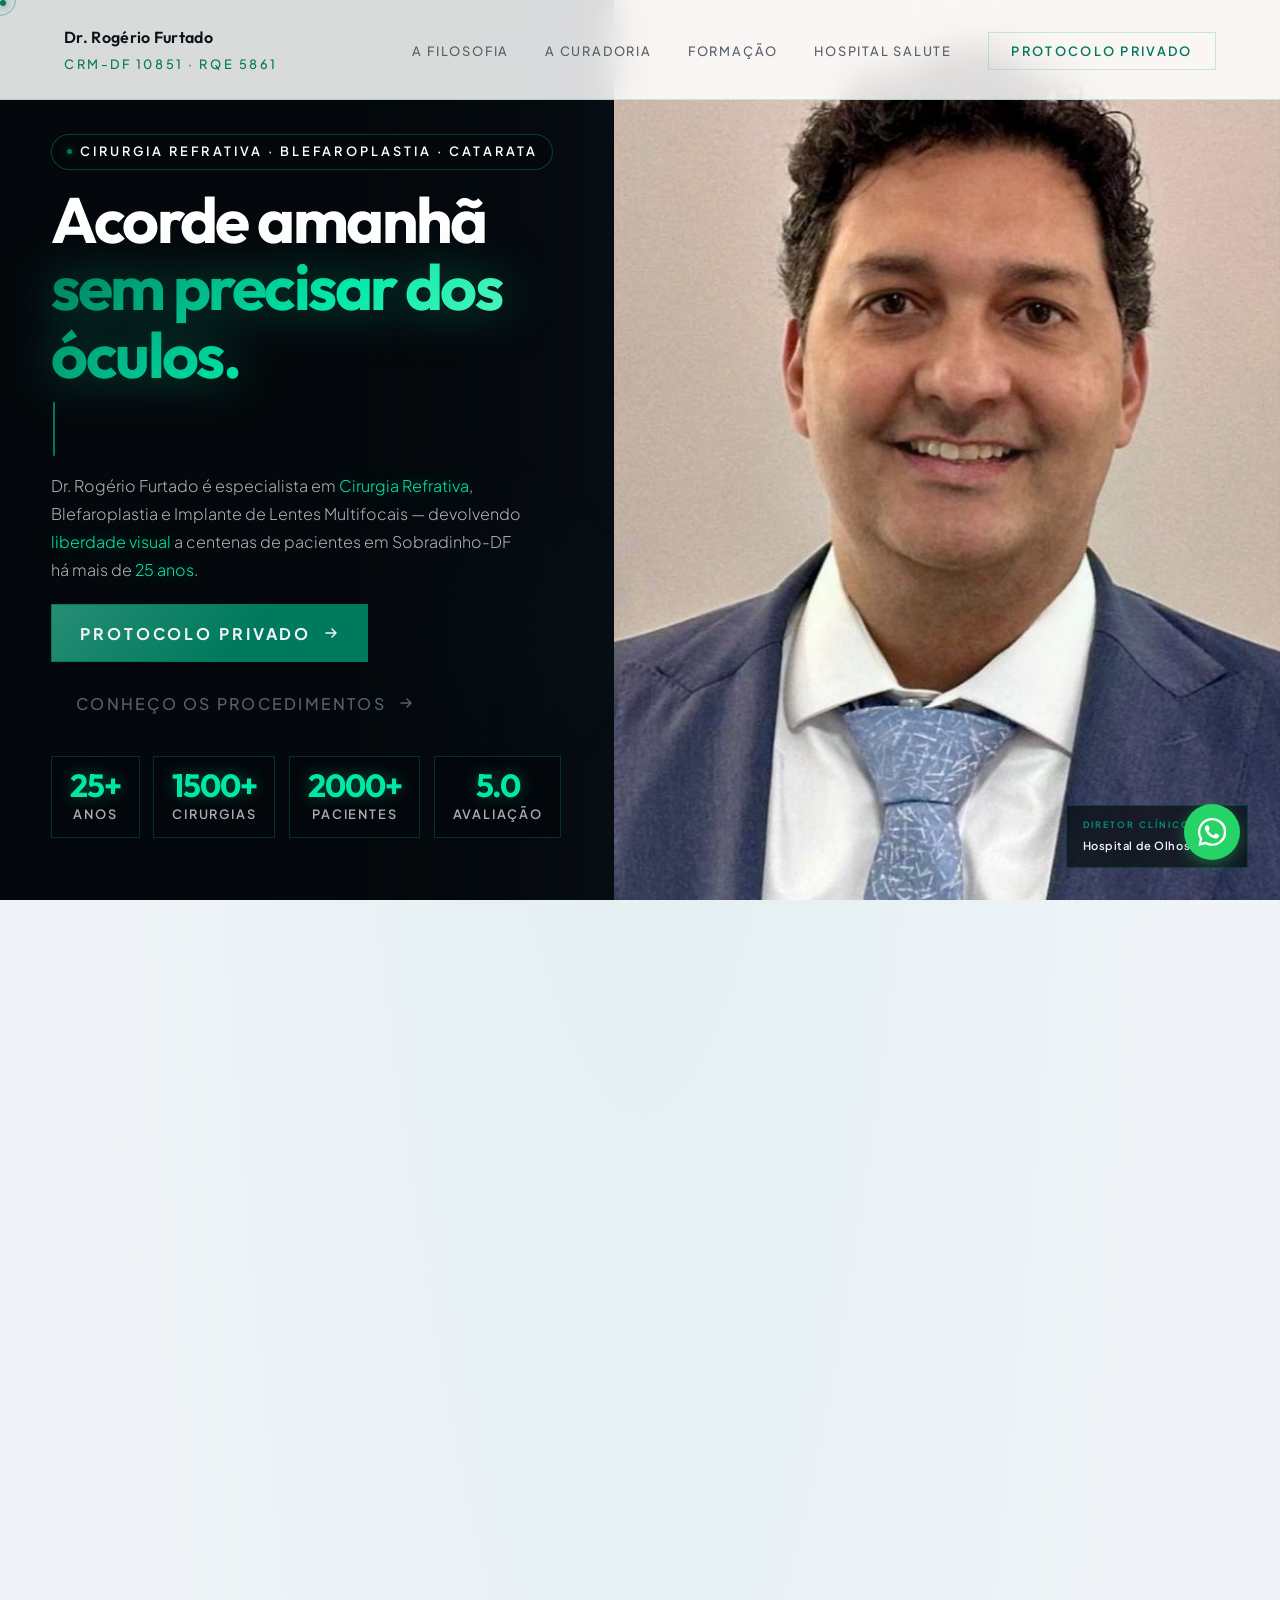
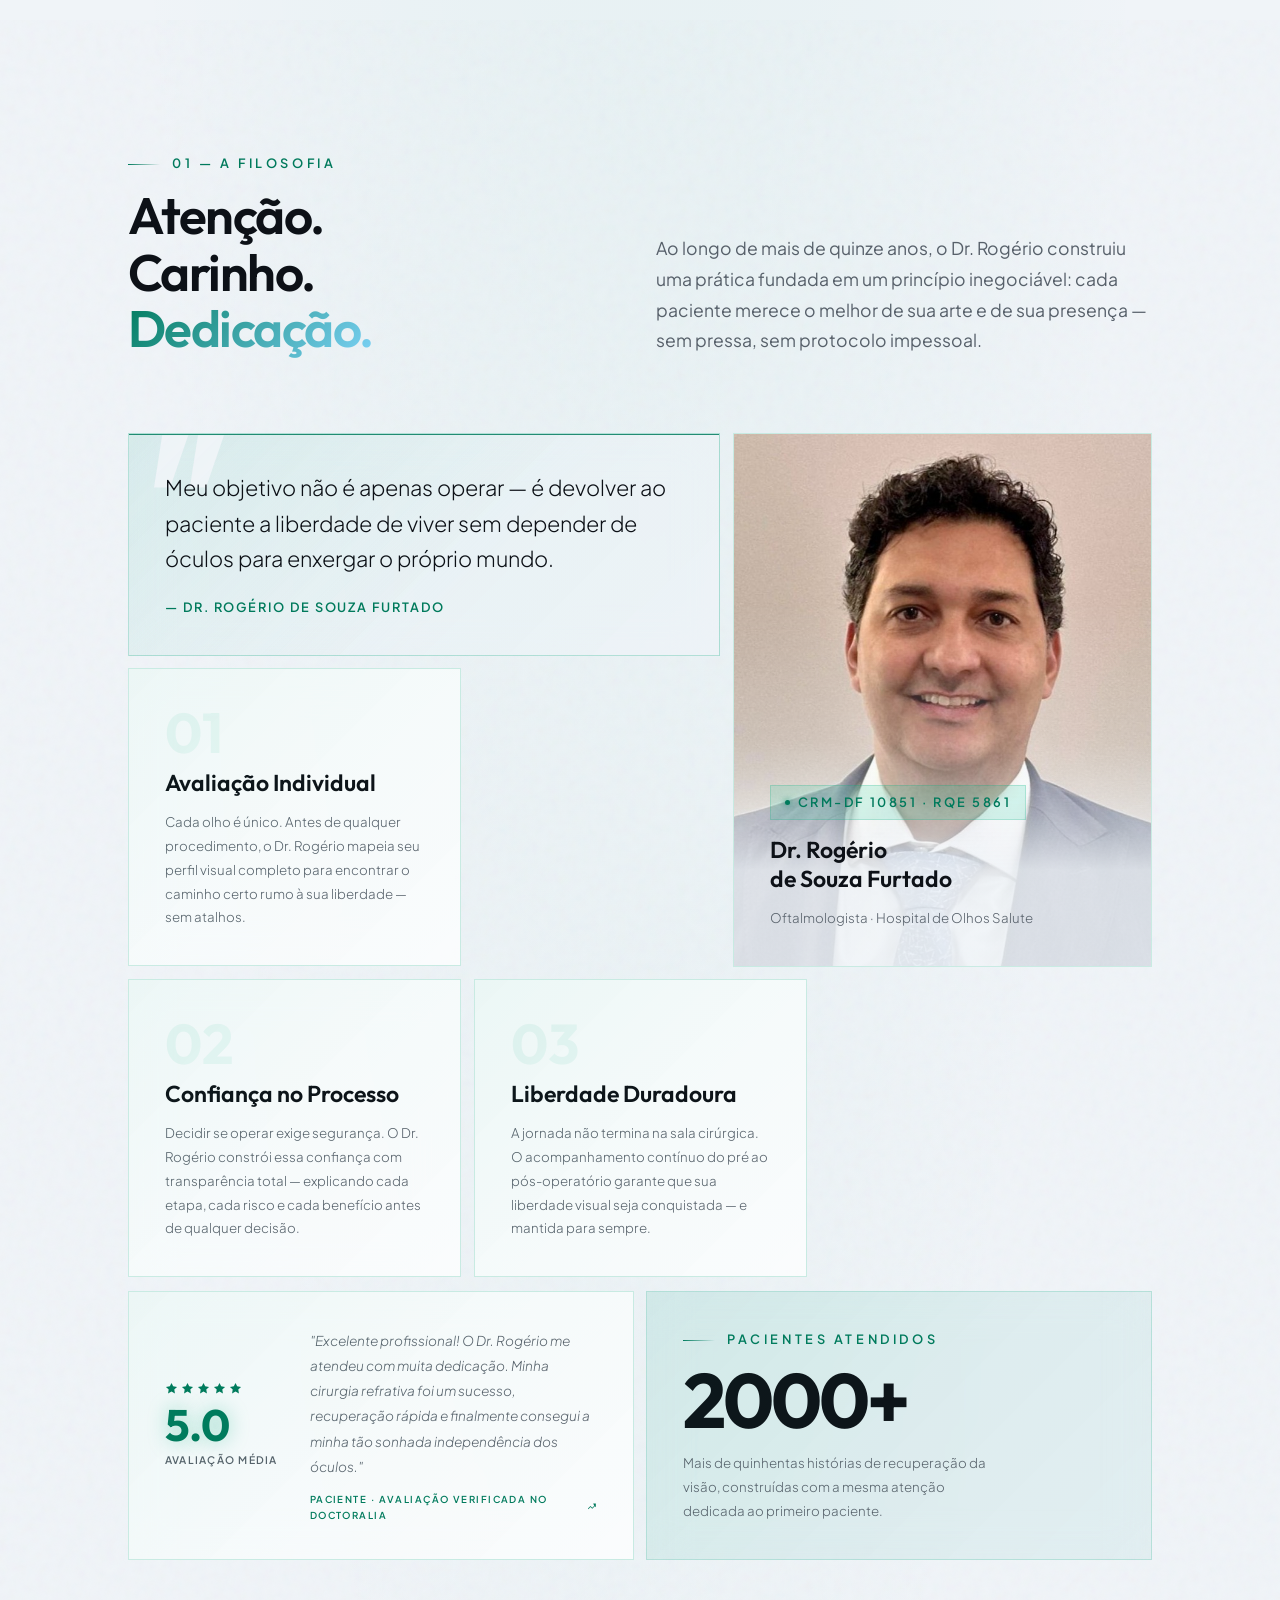
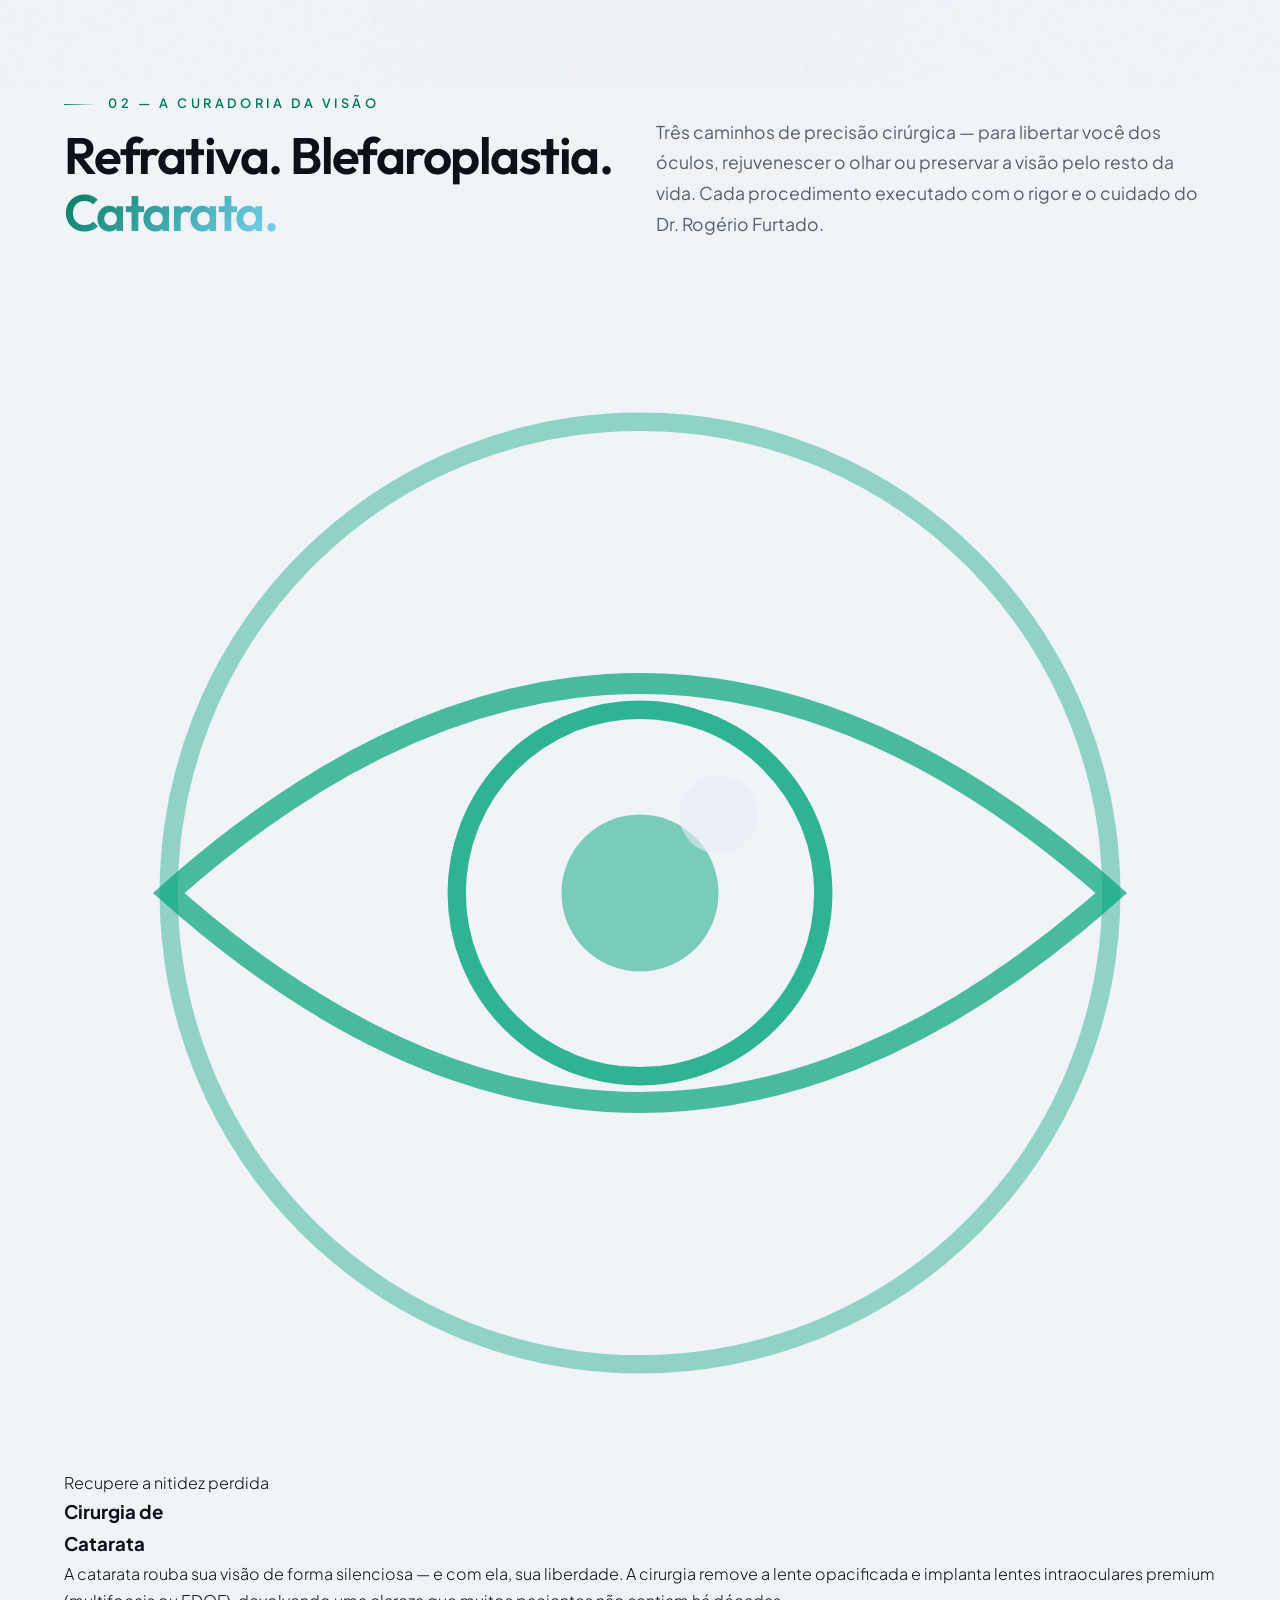
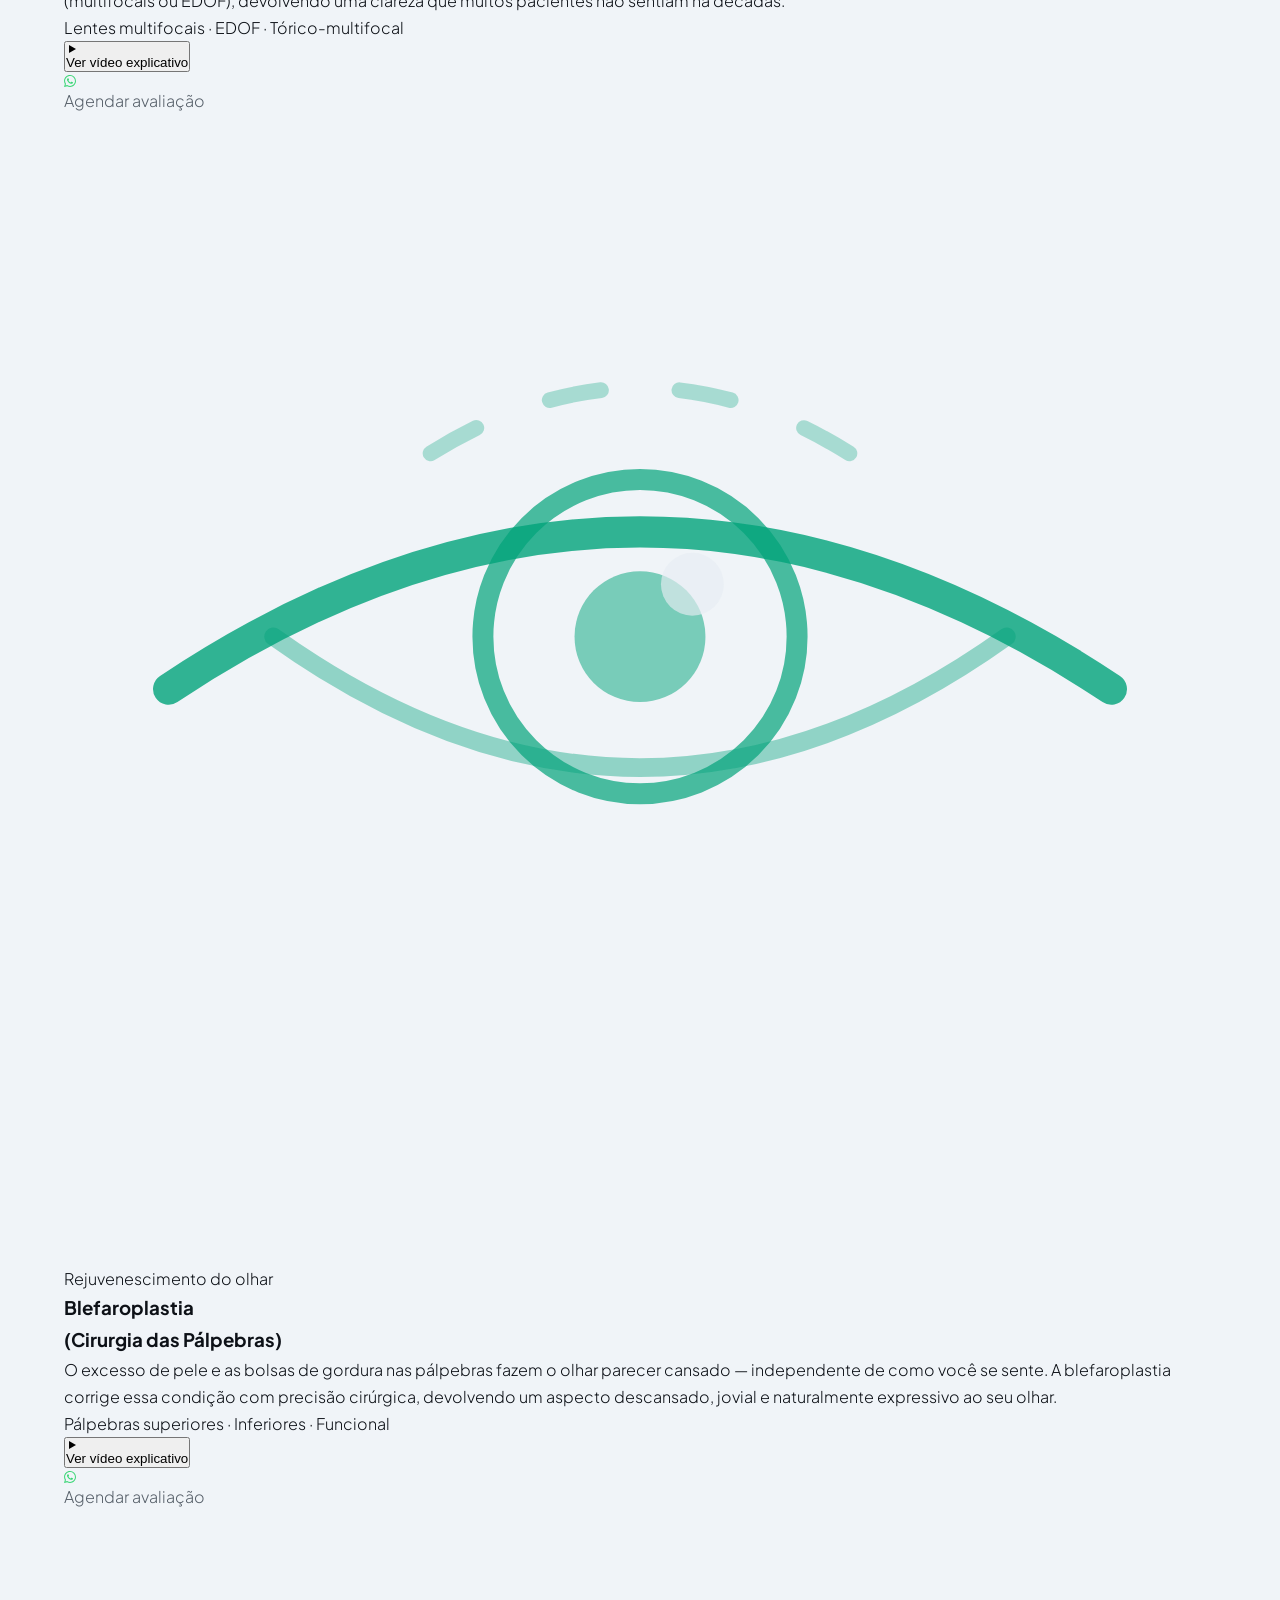
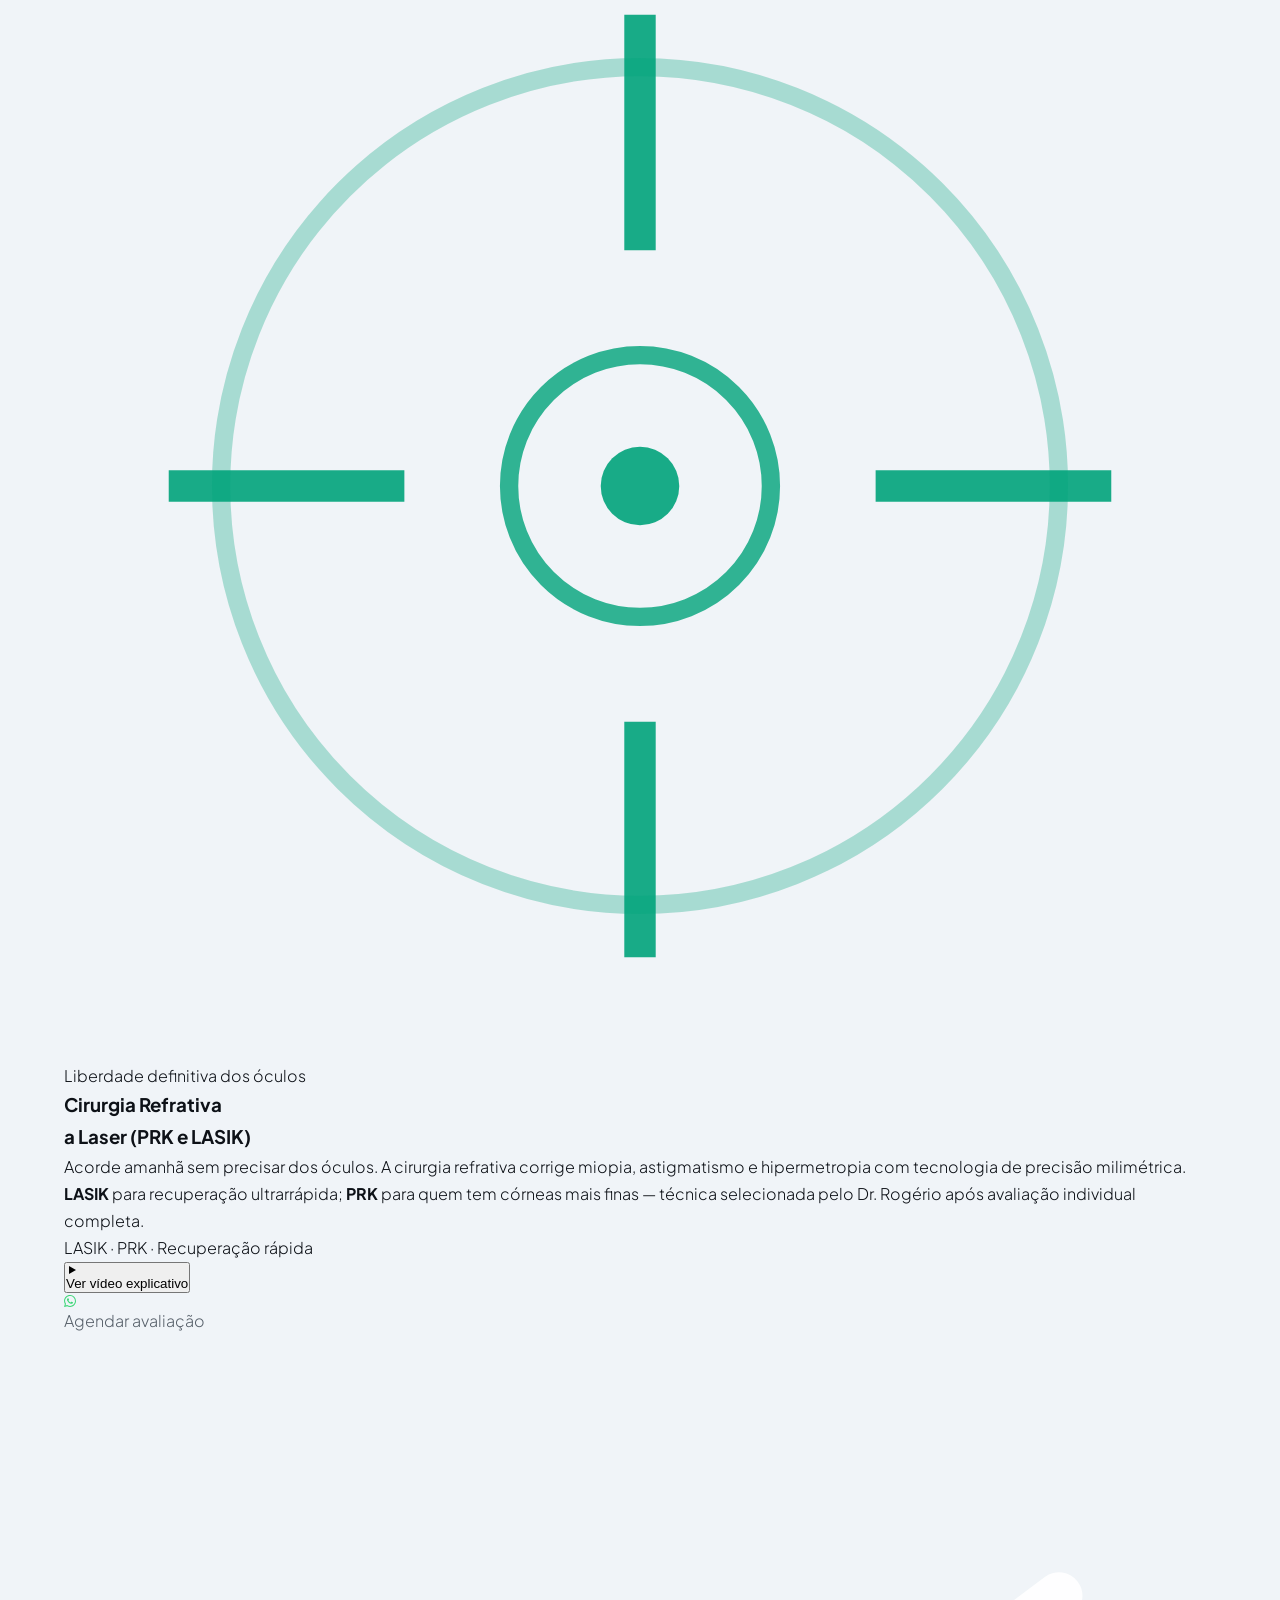
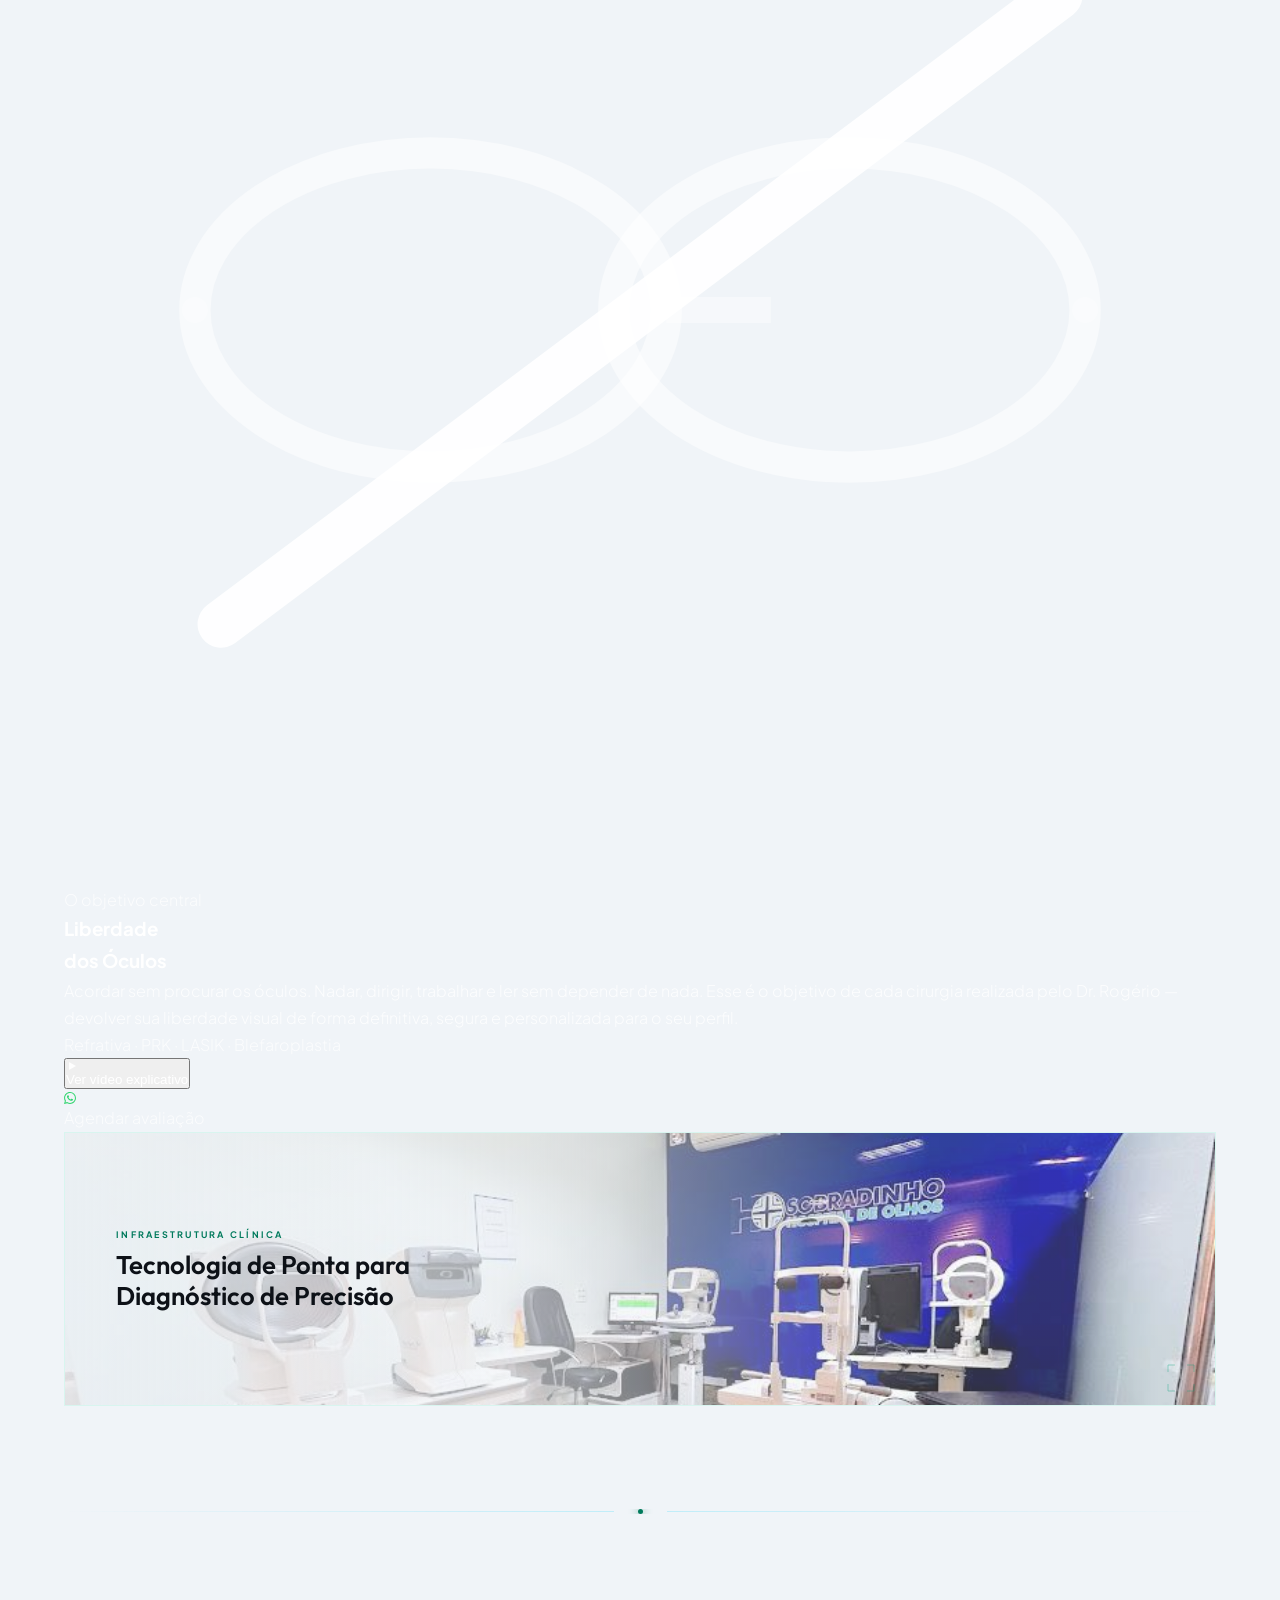
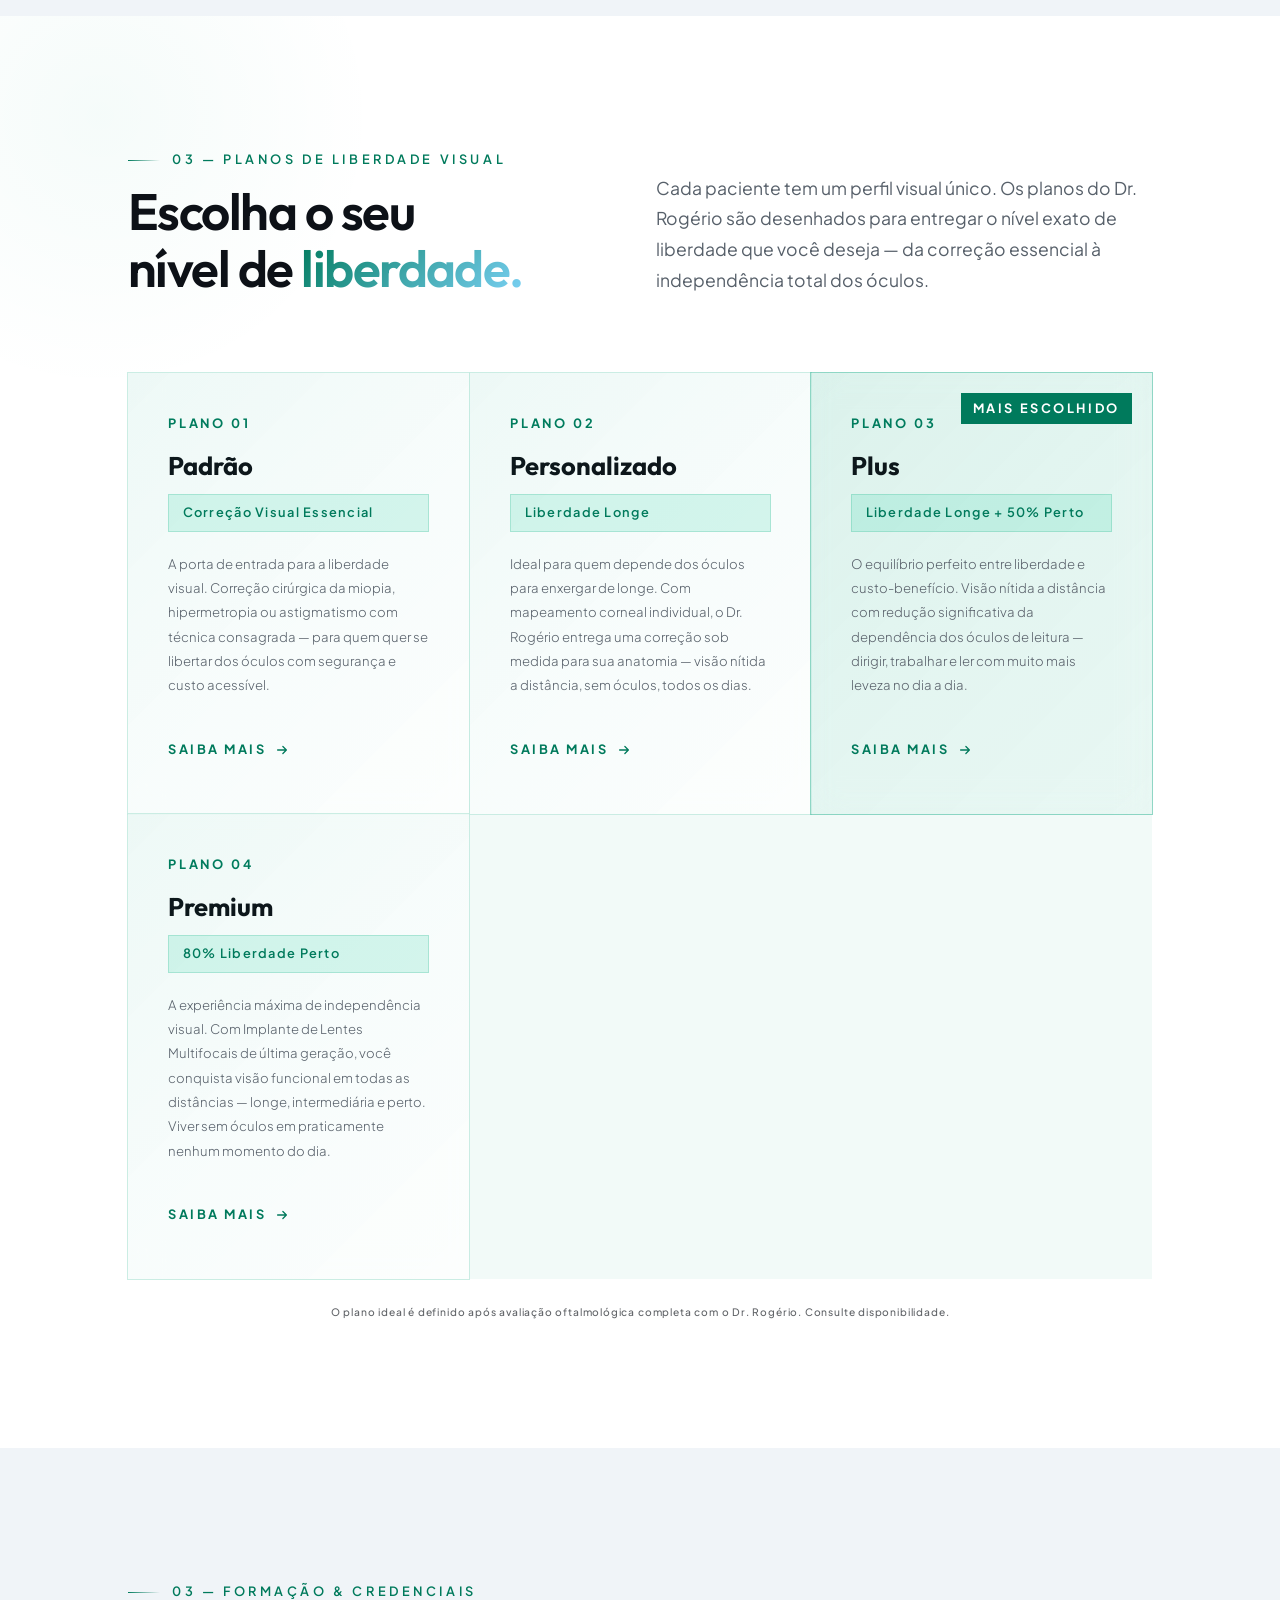
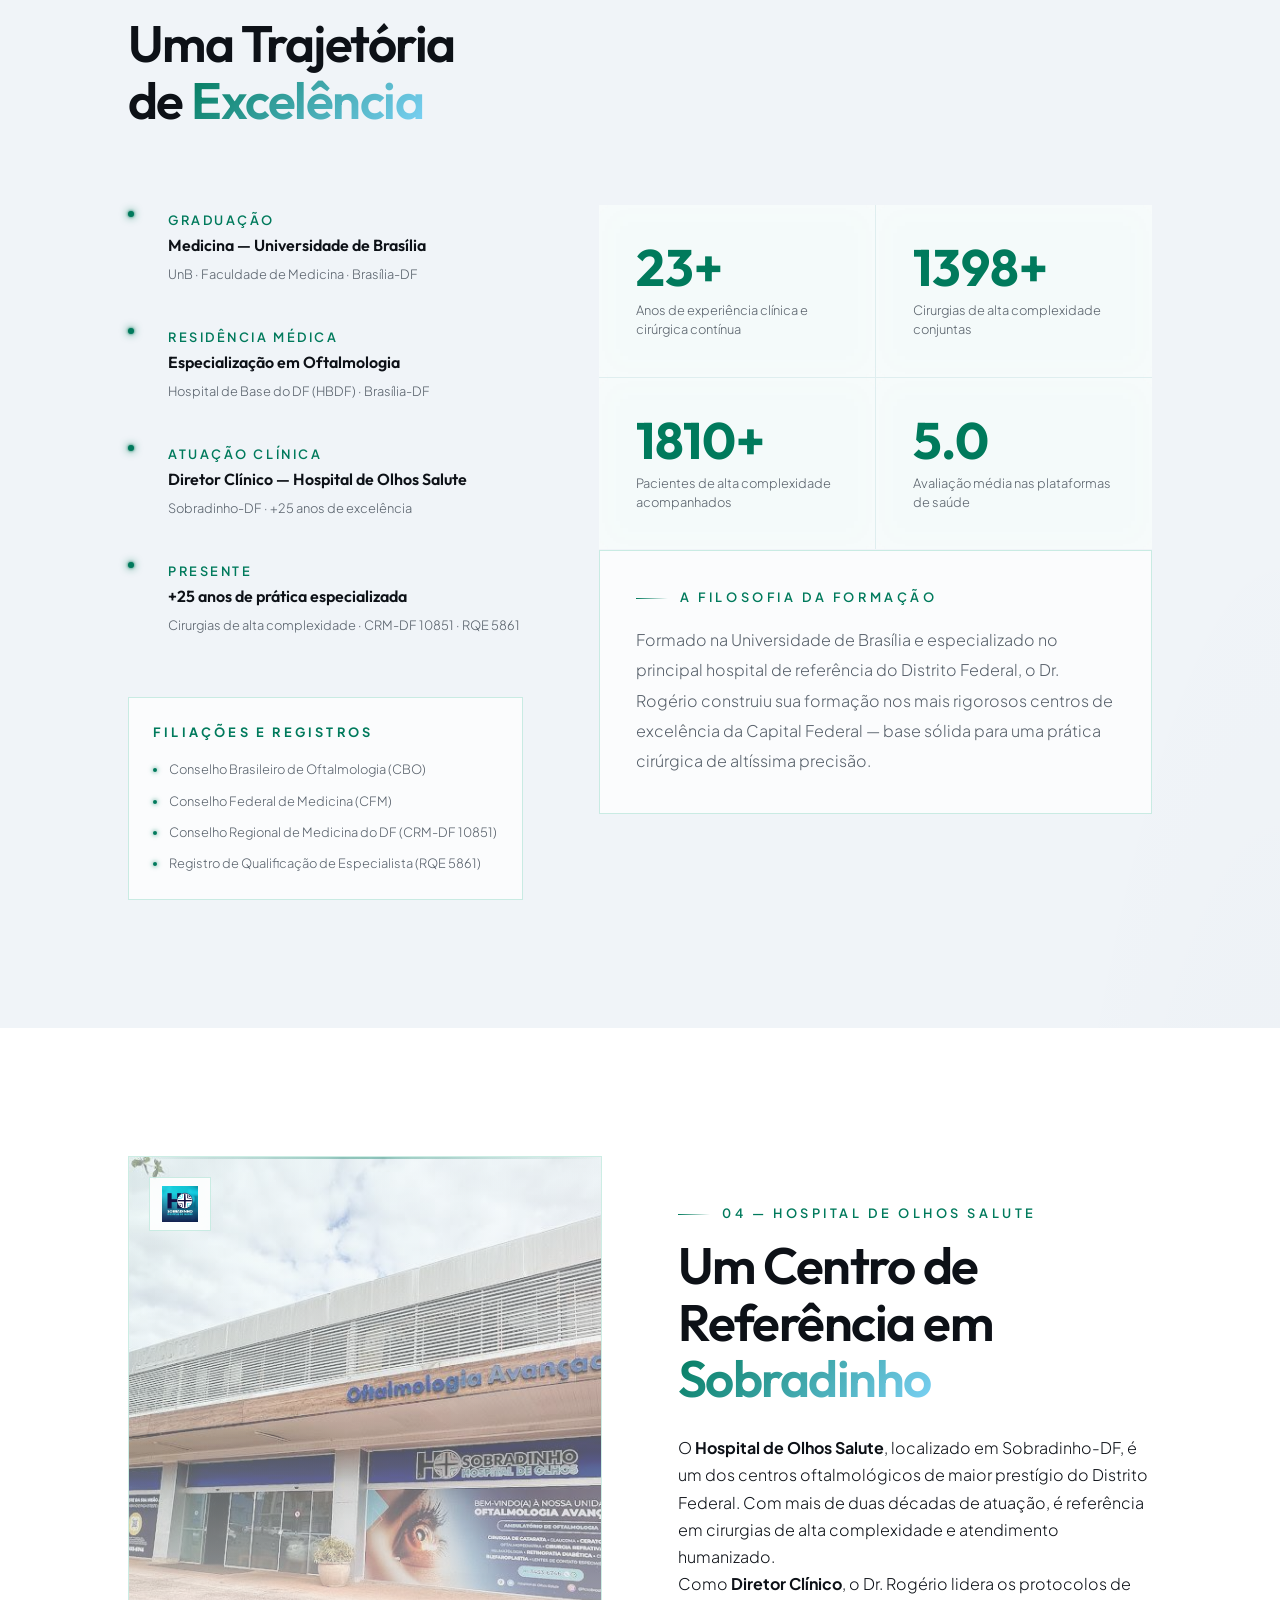
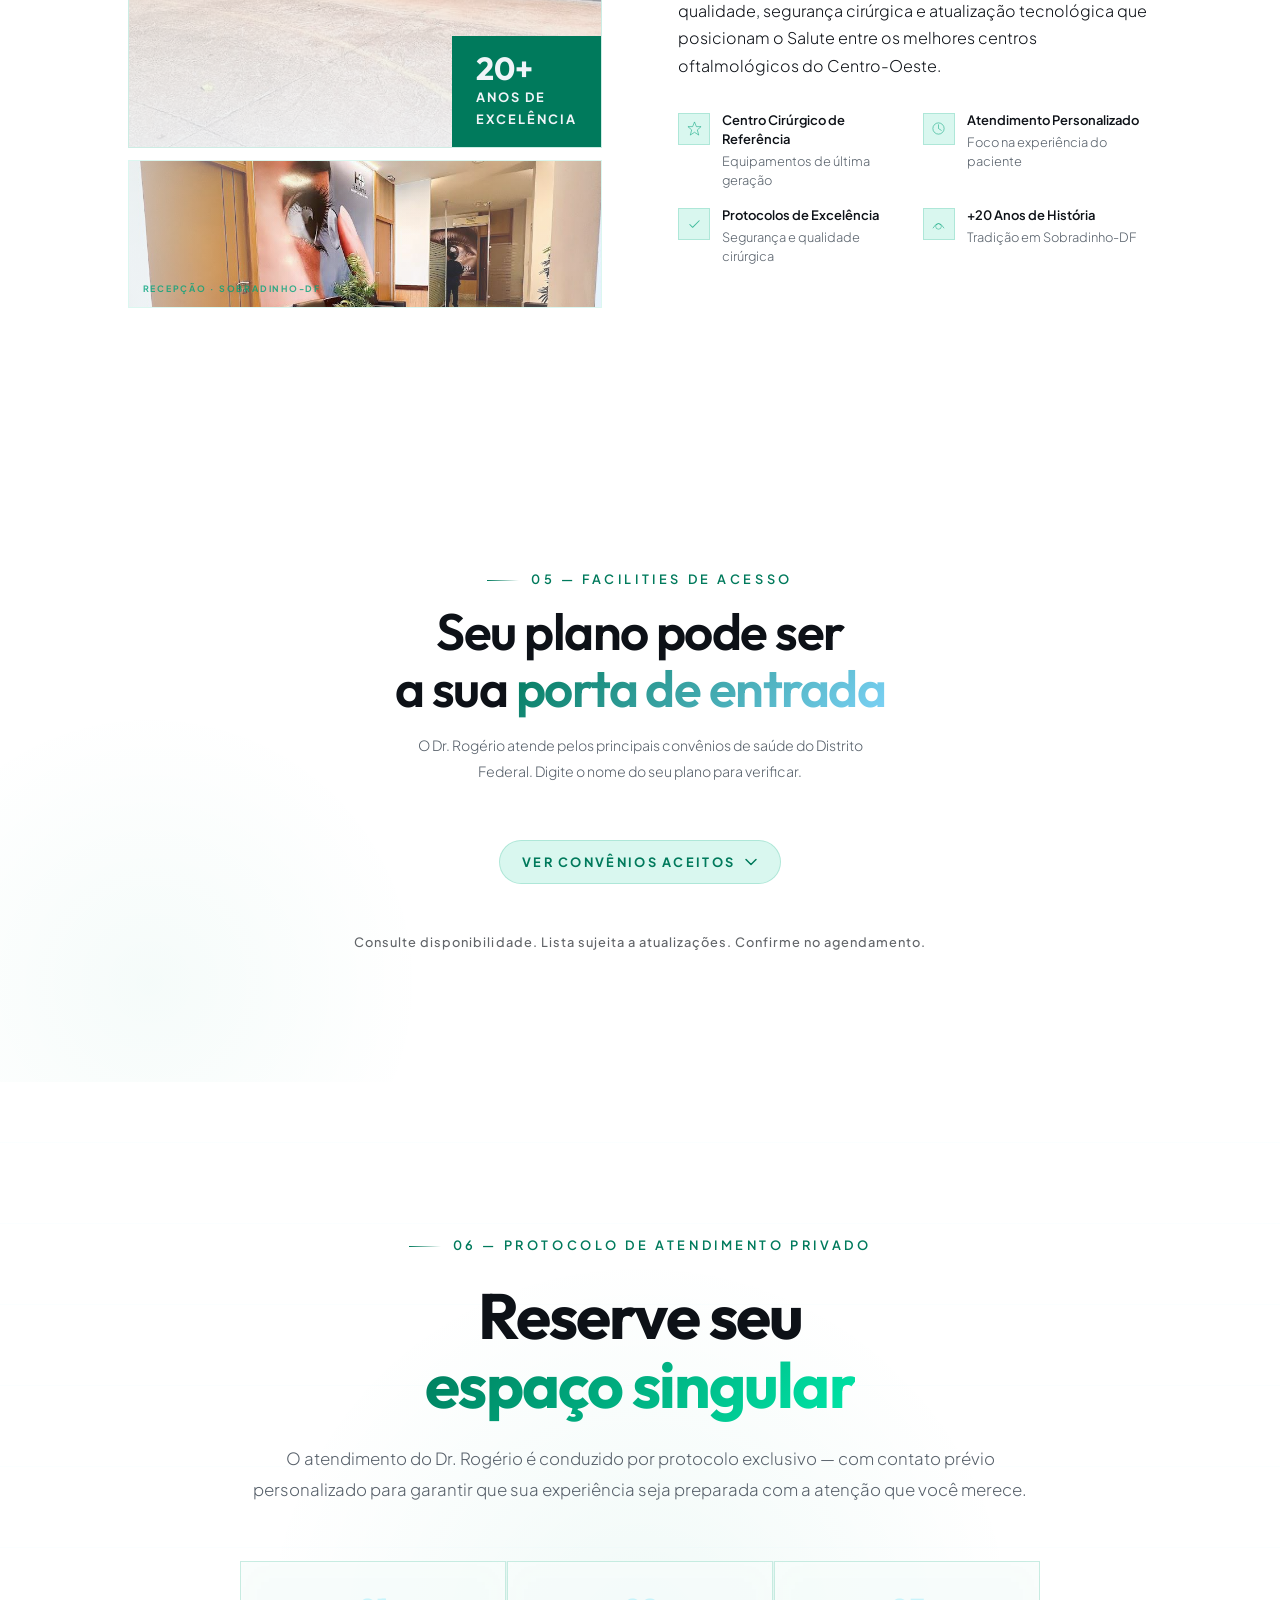
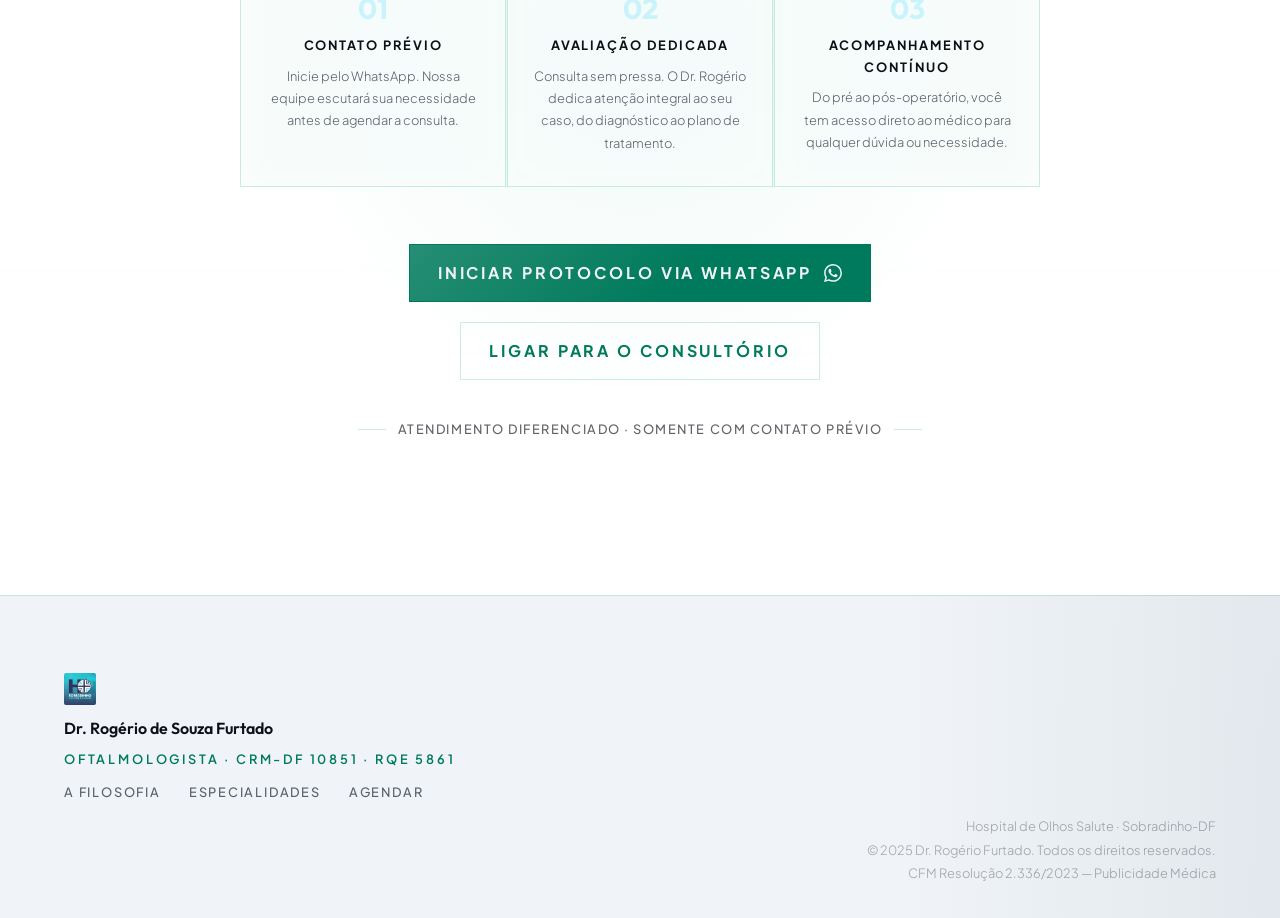
<file: preview_modo_claro_(2).html>
<!DOCTYPE html>
<html lang="pt-BR">

<head>
  <meta charset="UTF-8" />
  <meta name="viewport" content="width=device-width, initial-scale=1.0" />
  <meta name="description"
    content="Livre-se dos óculos com o Dr. Rogério Furtado. Especialista em Cirurgia Refrativa (LASIK, PRK, SMILE), Catarata e Implante de Lentes Multifocais em Sobradinho-DF. Agende sua avaliação." />
  <title>Dr. Rogério Furtado — Cirurgia Refrativa, Catarata e Lentes Multifocais · Sobradinho-DF</title>
  <link rel="preconnect" href="https://fonts.googleapis.com" />
  <link rel="preconnect" href="https://fonts.gstatic.com" crossorigin />
  <link
    href="https://fonts.googleapis.com/css2?family=Plus+Jakarta+Sans:ital,wght@0,200;0,300;0,400;0,500;0,600;0,700;1,300;1,400&family=Outfit:wght@200;300;400;500;600;700&display=swap"
    rel="stylesheet" />
  <!-- ── CSS externo ─────────────────────────────────────── -->
  <link rel="stylesheet" href="css/tokens.css" />
  <link rel="stylesheet" href="css/components.css" />
  <link rel="stylesheet" href="css/animations.css" />
  <link rel="stylesheet" href="css/sections/hero.css" />
  <link rel="stylesheet" href="css/sections/filosofia.css" />
  <link rel="stylesheet" href="css/sections/curadoria.css" />
  <link rel="stylesheet" href="css/sections/convenios.css" />
  <link rel="stylesheet" href="css/sections/autoridade.css" />
  <link rel="stylesheet" href="css/sections/salute.css" />
  <link rel="stylesheet" href="css/sections/protocolo.css" />
  <link rel="stylesheet" href="css/sections/planos.css" />
  <link rel="stylesheet" href="css/sections/footer.css" />
  <link rel="stylesheet" href="css/mobile.css" />
  <style>
    /* reservado para overrides pontuais */
  </style>
</head>

<body>
  <!-- Cursor -->
  <div class="cursor" id="cursor"></div>
  <div class="cursor-ring" id="cursorRing"></div>

  <!-- ══════════════════════════════════════════════
       NAVBAR
  ══════════════════════════════════════════════ -->
  <nav id="navbar" role="navigation" aria-label="Navegação principal">
    <div class="nav-logo">
      <span class="nav-logo__name">Dr. Rogério Furtado</span>
      <span class="nav-logo__crm">CRM-DF 10851 · RQE 5861</span>
    </div>

    <ul class="nav-links" role="list" id="menu-principal">
      <li><a href="#filosofia">A Filosofia</a></li>
      <li><a href="#curadoria">A Curadoria</a></li>
      <li><a href="#autoridade">Formação</a></li>
      <li><a href="#salute">Hospital Salute</a></li>
      <li><a href="#protocolo" class="nav-cta">Protocolo Privado</a></li>
    </ul>

    <button class="nav-hamburger" aria-label="Abrir menu" aria-expanded="false" aria-controls="menu-principal"
      id="hamburger">
      <span></span><span></span><span></span>
    </button>
  </nav>

  <!-- ══════════════════════════════════════════════
       HERO — 3 fases: foto → texto sobe → scroll normal
  ══════════════════════════════════════════════ -->
  <div id="hero-wrapper">

    <!-- PALCO STICKY: fica fixo enquanto o wrapper é scrollado -->
    <div id="hero-stage">

      <!-- Foto de fundo -->
      <img src="assets/dr_rogerio.jpeg" class="hero-bg" alt="Dr. Rogério Furtado — Oftalmologista"
        fetchpriority="high" />

      <!-- Orbs decorativos -->
      <div class="hero-orb-1" aria-hidden="true"></div>
      <div class="hero-orb-2" aria-hidden="true"></div>

      <!-- Reticle canto superior direito -->
      <svg class="hero-photo__reticle" width="40" height="40" viewBox="0 0 40 40" fill="none" aria-hidden="true">
        <path d="M2 12 L2 2 L12 2" stroke="rgba(0,163,122,0.5)" stroke-width="1" />
        <path d="M38 12 L38 2 L28 2" stroke="rgba(0,163,122,0.5)" stroke-width="1" />
        <path d="M2 28 L2 38 L12 38" stroke="rgba(0,163,122,0.5)" stroke-width="1" />
        <path d="M38 28 L38 38 L28 38" stroke="rgba(0,163,122,0.5)" stroke-width="1" />
      </svg>

      <!-- ID tag — desktop -->
      <div class="hero-photo__tag" aria-hidden="true">
        <p
          style="font-size:0.55rem;font-weight:700;letter-spacing:0.22em;text-transform:uppercase;color:rgba(0,163,122,0.85);margin-bottom:0.2rem;">
          Diretor Clínico</p>
        <p style="font-size:0.7rem;font-weight:600;color:#f0f4f8;letter-spacing:0.05em;">Hospital de Olhos Salute</p>
      </div>

      <!-- Scroll hint fase 1 -->
      <div class="hero-scroll-hint" id="heroScrollHint" aria-hidden="true">
        <span>Role para ver</span>
        <div class="hero-scroll-hint__arrow"></div>
      </div>

      <!-- BLOCO DE TEXTO — animado por JS via scroll -->
      <div id="hero-text-block">

        <div class="hero-eyebrow">
          <div class="hero-eyebrow__badge">
            <span class="hero-eyebrow__dot"></span>
            <span class="hero-eyebrow__text">Cirurgia Refrativa · Blefaroplastia · Catarata</span>
          </div>
        </div>

        <h1 class="hero-title">
          <span class="line-static">Acorde amanhã</span>
          <span class="hero-title__accent line-typed" id="heroTyped" aria-label="sem precisar dos óculos."></span>
        </h1>

        <p class="hero-subtitle">
          Dr. Rogério Furtado é especialista em <span class="kw">Cirurgia Refrativa</span>, Blefaroplastia
          e Implante de Lentes Multifocais — devolvendo <span class="kw">liberdade visual</span> a centenas
          de pacientes em Sobradinho-DF há mais de <span class="kw">25 anos</span>.
        </p>

        <div class="hero-actions">
          <a href="#protocolo" class="btn-primary">
            <span>Protocolo Privado</span>
            <svg width="16" height="16" viewBox="0 0 16 16" fill="none" aria-hidden="true">
              <path d="M3 8H13M13 8L9 4M13 8L9 12" stroke="currentColor" stroke-width="1.5" stroke-linecap="round" />
            </svg>
          </a>
          <a href="#curadoria" class="btn-ghost">
            <span>Conheço os procedimentos</span>
            <svg width="16" height="16" viewBox="0 0 16 16" fill="none" aria-hidden="true">
              <path d="M3 8H13M13 8L9 4M13 8L9 12" stroke="currentColor" stroke-width="1.5" stroke-linecap="round" />
            </svg>
          </a>
        </div>

        <div class="hero-stats" aria-label="Números de destaque">
          <div class="stat-pill">
            <span class="stat-pill__number counter" data-target="25" data-suffix="+" data-duration="1800">0</span>
            <span class="stat-pill__label">Anos</span>
          </div>
          <div class="stat-pill">
            <span class="stat-pill__number counter" data-target="1500" data-suffix="+" data-duration="2000">0</span>
            <span class="stat-pill__label">Cirurgias</span>
          </div>
          <div class="stat-pill">
            <span class="stat-pill__number counter" data-target="2000" data-suffix="+" data-duration="2200">0</span>
            <span class="stat-pill__label">Pacientes</span>
          </div>
          <div class="stat-pill">
            <span class="stat-pill__number counter" data-target="5.0" data-suffix="" data-duration="1400"
              data-decimals="1">0.0</span>
            <span class="stat-pill__label">Avaliação</span>
          </div>
        </div>

      </div><!-- /hero-text-block -->

    </div><!-- /hero-stage -->

  </div><!-- /hero-wrapper -->


  <!-- ══════════════════════════════════════════════
       A FILOSOFIA — BENTO GRID
  ══════════════════════════════════════════════ -->
  <section id="filosofia" aria-labelledby="filosofia-title">
    <div class="section-wrapper">

      <div class="section-header reveal">
        <div>
          <span class="label"><span class="cyan-line"></span>01 — A Filosofia</span>
          <h2 class="section-title" id="filosofia-title">
            Atenção.<br>Carinho.<br><em>Dedicação.</em>
          </h2>
        </div>
        <div class="section-header__right">
          Ao longo de mais de quinze anos, o Dr. Rogério construiu uma prática fundada
          em um princípio inegociável: cada paciente merece o melhor de sua arte e de
          sua presença — sem pressa, sem protocolo impessoal.
        </div>
      </div>

      <div class="bento" role="list">

        <!-- Quote card -->
        <div class="bento-card bento-card--quote reveal" role="listitem">
          <span class="quote-mark">"</span>
          <p class="quote-text">
            Meu objetivo não é apenas operar —
            é devolver ao paciente a liberdade de viver sem depender
            de óculos para enxergar o próprio mundo.
          </p>
          <p class="quote-attr">— Dr. Rogério de Souza Furtado</p>
        </div>

        <!-- Identity / portrait card -->
        <div class="bento-card bento-card--portrait reveal reveal-delay-1" role="listitem">
          <div class="portrait-bg" aria-hidden="true">
            <img src="assets/dr_rogerio.jpeg" loading="lazy" decoding="async" alt=""
              style="position:absolute;inset:0;width:100%;height:100%;object-fit:cover;object-position:center top;" />
            <!-- Cyan tint + bottom gradient -->
            <div style="position:absolute;inset:0;
              background:
                linear-gradient(to top, rgba(240,244,248,0.88) 18%, rgba(240,244,248,0.25) 42%, transparent 68%),
                linear-gradient(135deg, transparent 60%, rgba(0,163,122,0.03) 100%);
            "></div>
          </div>
          <div class="portrait-content">
            <div class="crm-badge">
              <span class="crm-badge__dot"></span>
              <span class="crm-badge__text">CRM-DF 10851 · RQE 5861</span>
            </div>
            <h3 class="bento-card__title">Dr. Rogério<br>de Souza Furtado</h3>
            <p class="bento-card__body">Oftalmologista · Hospital de Olhos Salute</p>
          </div>
        </div>

        <!-- Pillar cards -->
        <div class="bento-card bento-card--third reveal reveal-delay-1" role="listitem">
          <span class="bento-card__number" aria-hidden="true">01</span>
          <h3 class="bento-card__title">Avaliação Individual</h3>
          <p class="bento-card__body">
            Cada olho é único. Antes de qualquer procedimento, o Dr. Rogério
            mapeia seu perfil visual completo para encontrar o caminho certo
            rumo à sua liberdade — sem atalhos.
          </p>
        </div>

        <div class="bento-card bento-card--third reveal reveal-delay-2" role="listitem">
          <span class="bento-card__number" aria-hidden="true">02</span>
          <h3 class="bento-card__title">Confiança no Processo</h3>
          <p class="bento-card__body">
            Decidir se operar exige segurança. O Dr. Rogério constrói essa
            confiança com transparência total — explicando cada etapa, cada
            risco e cada benefício antes de qualquer decisão.
          </p>
        </div>

        <div class="bento-card bento-card--third reveal reveal-delay-3" role="listitem">
          <span class="bento-card__number" aria-hidden="true">03</span>
          <h3 class="bento-card__title">Liberdade Duradoura</h3>
          <p class="bento-card__body">
            A jornada não termina na sala cirúrgica. O acompanhamento contínuo
            do pré ao pós-operatório garante que sua liberdade visual
            seja conquistada — e mantida para sempre.
          </p>
        </div>

        <!-- Review card -->
        <div class="bento-card bento-card--half reveal reveal-delay-2" role="listitem"
          style="display:flex;align-items:center;gap:2rem;flex-wrap:wrap;">
          <div>
            <div class="rating-stars" aria-label="Avaliação 5 de 5 estrelas">
              <svg width="13" height="13" viewBox="0 0 14 14" fill="currentColor">
                <path d="M7 1l1.8 3.6L13 5.3l-3 2.9.7 4.1L7 10.2l-3.7 2.1.7-4.1-3-2.9 4.2-.7z" />
              </svg>
              <svg width="13" height="13" viewBox="0 0 14 14" fill="currentColor">
                <path d="M7 1l1.8 3.6L13 5.3l-3 2.9.7 4.1L7 10.2l-3.7 2.1.7-4.1-3-2.9 4.2-.7z" />
              </svg>
              <svg width="13" height="13" viewBox="0 0 14 14" fill="currentColor">
                <path d="M7 1l1.8 3.6L13 5.3l-3 2.9.7 4.1L7 10.2l-3.7 2.1.7-4.1-3-2.9 4.2-.7z" />
              </svg>
              <svg width="13" height="13" viewBox="0 0 14 14" fill="currentColor">
                <path d="M7 1l1.8 3.6L13 5.3l-3 2.9.7 4.1L7 10.2l-3.7 2.1.7-4.1-3-2.9 4.2-.7z" />
              </svg>
              <svg width="13" height="13" viewBox="0 0 14 14" fill="currentColor">
                <path d="M7 1l1.8 3.6L13 5.3l-3 2.9.7 4.1L7 10.2l-3.7 2.1.7-4.1-3-2.9 4.2-.7z" />
              </svg>
            </div>
            <p
              style="font-family:var(--ff-display);font-size:2.75rem;font-weight:700;color:var(--cyan);line-height:1;text-shadow:0 0 20px rgba(0,163,122,0.4);">
              5.0</p>
            <p
              style="font-size:0.65rem;color:var(--silver-dim);letter-spacing:0.12em;text-transform:uppercase;font-weight:600;margin-top:0.25rem;">
              Avaliação média</p>
          </div>
          <div style="flex:1;min-width:180px;">
            <p style="font-size:0.85rem;color:var(--silver-dim);line-height:1.85;font-weight:300;font-style:italic;">
              "Excelente profissional! O Dr. Rogério me atendeu com muita dedicação. Minha cirurgia refrativa foi um
              sucesso, recuperação rápida e finalmente consegui a minha tão sonhada independência dos óculos."
            </p>
            <a href="https://www.doctoralia.com.br/rogerio-de-souza-furtado/oftalmologista/sobradinho" target="_blank"
              rel="noopener noreferrer"
              style="display:inline-flex;align-items:center;gap:0.4rem;font-size:0.6rem;color:var(--cyan);letter-spacing:0.15em;text-transform:uppercase;margin-top:0.75rem;font-weight:600;text-decoration:none;transition:opacity 0.3s;">
              Paciente · Avaliação verificada no Doctoralia
              <svg width="10" height="10" viewBox="0 0 12 12" fill="currentColor" aria-hidden="true">
                <path d="M11 1v5.5l-1.5-1.5-3.5 3.5-2.5-2.5-3 3-.7-.7 3.7-3.7 2.5 2.5 2.8-2.8L7.3 1z" />
              </svg>
            </a>
          </div>
        </div>

        <!-- 2000+ patients card -->
        <div class="bento-card bento-card--half reveal reveal-delay-3" role="listitem"
          style="background:rgba(0,163,122,0.05);border-color:rgba(0,163,122,0.2);display:flex;flex-direction:column;justify-content:center;">
          <span class="label" style="margin-bottom:0.75rem;"><span class="cyan-line"></span>Pacientes atendidos</span>
          <p
            style="font-family:var(--ff-display);font-size:clamp(3rem,6vw,5rem);color:var(--silver);font-weight:700;line-height:1;letter-spacing:-0.04em;">
            2000+</p>
          <p
            style="font-size:0.83rem;color:var(--silver-dim);margin-top:0.75rem;line-height:1.8;max-width:320px;font-weight:300;">
            Mais de quinhentas histórias de recuperação da visão, construídas
            com a mesma atenção dedicada ao primeiro paciente.
          </p>
        </div>

      </div>
    </div>
  </section>


  <!-- ══════════════════════════════════════════════
       A CURADORIA DA VISÃO
  ══════════════════════════════════════════════ -->
  <section id="curadoria" aria-labelledby="curadoria-title">
    <div class="curadoria-inner section-wrapper">

      <div class="section-header reveal">
        <div>
          <span class="label"><span class="cyan-line"></span>02 — A Curadoria da Visão</span>
          <h2 class="section-title" id="curadoria-title">
            Refrativa. Blefaroplastia.<br><em>Catarata.</em>
          </h2>
        </div>
        <div class="section-header__right">
          Três caminhos de precisão cirúrgica — para libertar você dos óculos,
          rejuvenescer o olhar ou preservar a visão pelo resto da vida.
          Cada procedimento executado com o rigor e o cuidado do Dr. Rogério Furtado.
        </div>
      </div>

      <div class="curadoria-grid stagger-children" role="list">

        <!-- Catarata -->
        <div class="curadoria-card reveal" role="listitem">
          <svg class="curadoria-card__icon" viewBox="0 0 44 44" fill="none" aria-hidden="true">
            <circle cx="22" cy="22" r="18" stroke="rgba(0,163,122,0.4)" stroke-width="0.7" />
            <path d="M4 22 Q22 6 40 22 Q22 38 4 22Z" stroke="rgba(0,163,122,0.7)" stroke-width="0.8" fill="none" />
            <circle cx="22" cy="22" r="7" stroke="rgba(0,163,122,0.8)" stroke-width="0.7" />
            <circle cx="22" cy="22" r="3" fill="rgba(0,163,122,0.5)" />
            <circle cx="25" cy="19" r="1.5" fill="rgba(230,237,243,0.6)" />
          </svg>
          <span class="curadoria-card__specialty">Recupere a nitidez perdida</span>
          <h3 class="curadoria-card__title">Cirurgia de<br>Catarata</h3>
          <p class="curadoria-card__desc">
            A catarata rouba sua visão de forma silenciosa — e com ela, sua
            liberdade. A cirurgia remove a lente opacificada e implanta lentes
            intraoculares premium (multifocais ou EDOF), devolvendo uma clareza
            que muitos pacientes não sentiam há décadas.
          </p>
          <div class="curadoria-card__detail">Lentes multifocais · EDOF · Tórico-multifocal</div>
          <div class="curadoria-card__actions">
            <button class="curadoria-card__play" data-video="assets/Catarata.mp4" data-titulo="Cirurgia de Catarata"
              aria-label="Ver vídeo sobre Cirurgia de Catarata">
              <span class="curadoria-card__play-icon">
                <svg width="12" height="12" viewBox="0 0 12 12" fill="currentColor" aria-hidden="true">
                  <path d="M3 2l7 4-7 4V2z" />
                </svg>
              </span>
              Ver vídeo explicativo
            </button>
            <a href="https://wa.me/5561999999999?text=Olá%20Dr.%20Rogério%2C%20gostaria%20de%20saber%20mais%20sobre%20a%20Cirurgia%20de%20Catarata."
              class="curadoria-card__play" style="color:var(--silver-dim);" target="_blank" rel="noopener noreferrer">
              <span class="curadoria-card__play-icon"
                style="background:rgba(37,211,102,0.08);border-color:rgba(37,211,102,0.25);">
                <svg width="12" height="12" viewBox="0 0 24 24" fill="rgba(37,211,102,0.9)" aria-hidden="true">
                  <path
                    d="M17.472 14.382c-.297-.149-1.758-.867-2.03-.967-.273-.099-.471-.148-.67.15-.197.297-.767.966-.94 1.164-.173.199-.347.223-.644.075-.297-.15-1.255-.463-2.39-1.475-.883-.788-1.48-1.761-1.653-2.059-.173-.297-.018-.458.13-.606.134-.133.298-.347.446-.52.149-.174.198-.298.298-.497.099-.198.05-.371-.025-.52-.075-.149-.669-1.612-.916-2.207-.242-.579-.487-.5-.669-.51-.173-.008-.371-.01-.57-.01-.198 0-.52.074-.792.372-.272.297-1.04 1.016-1.04 2.479 0 1.462 1.065 2.875 1.213 3.074.149.198 2.096 3.2 5.077 4.487.709.306 1.262.489 1.694.625.712.227 1.36.195 1.871.118.571-.085 1.758-.719 2.006-1.413.248-.694.248-1.289.173-1.413-.074-.124-.272-.198-.57-.347m-5.421 7.403h-.004a9.87 9.87 0 01-5.031-1.378l-.361-.214-3.741.982.998-3.648-.235-.374a9.86 9.86 0 01-1.51-5.26c.001-5.45 4.436-9.884 9.888-9.884 2.64 0 5.122 1.03 6.988 2.898a9.825 9.825 0 012.893 6.994c-.003 5.45-4.437 9.884-9.885 9.884m8.413-18.297A11.815 11.815 0 0012.05 0C5.495 0 .16 5.335.157 11.892c0 2.096.547 4.142 1.588 5.945L.057 24l6.305-1.654a11.882 11.882 0 005.683 1.448h.005c6.554 0 11.89-5.335 11.893-11.893a11.821 11.821 0 00-3.48-8.413z" />
                </svg>
              </span>
              Agendar avaliação
            </a>
          </div>
        </div>

        <!-- Blefaroplastia -->
        <div class="curadoria-card reveal" role="listitem">
          <svg class="curadoria-card__icon" viewBox="0 0 44 44" fill="none" aria-hidden="true">
            <!-- Ícone: pálpebra / olhar -->
            <path d="M4 22 Q22 10 40 22" stroke="rgba(0,163,122,0.8)" stroke-width="1.2" fill="none"
              stroke-linecap="round" />
            <path d="M8 20 Q22 30 36 20" stroke="rgba(0,163,122,0.4)" stroke-width="0.7" fill="none"
              stroke-linecap="round" />
            <circle cx="22" cy="20" r="6" stroke="rgba(0,163,122,0.7)" stroke-width="0.8" />
            <circle cx="22" cy="20" r="2.5" fill="rgba(0,163,122,0.5)" />
            <circle cx="24" cy="18" r="1.2" fill="rgba(230,237,243,0.65)" />
            <path d="M14 13 Q22 8 30 13" stroke="rgba(0,163,122,0.3)" stroke-width="0.6" fill="none"
              stroke-linecap="round" stroke-dasharray="2 3" />
          </svg>
          <span class="curadoria-card__specialty">Rejuvenescimento do olhar</span>
          <h3 class="curadoria-card__title">Blefaroplastia<br>(Cirurgia das Pálpebras)</h3>
          <p class="curadoria-card__desc">
            O excesso de pele e as bolsas de gordura nas pálpebras fazem o olhar
            parecer cansado — independente de como você se sente. A blefaroplastia
            corrige essa condição com precisão cirúrgica, devolvendo um aspecto
            descansado, jovial e naturalmente expressivo ao seu olhar.
          </p>
          <div class="curadoria-card__detail">Pálpebras superiores · Inferiores · Funcional</div>
          <div class="curadoria-card__actions">
            <button class="curadoria-card__play" data-video="assets/Blefaroplastia.mp4"
              data-titulo="Blefaroplastia — Cirurgia das Pálpebras" aria-label="Ver vídeo sobre Blefaroplastia">
              <span class="curadoria-card__play-icon">
                <svg width="12" height="12" viewBox="0 0 12 12" fill="currentColor" aria-hidden="true">
                  <path d="M3 2l7 4-7 4V2z" />
                </svg>
              </span>
              Ver vídeo explicativo
            </button>
            <a href="https://wa.me/5561999999999?text=Olá%20Dr.%20Rogério%2C%20gostaria%20de%20saber%20mais%20sobre%20a%20Blefaroplastia."
              class="curadoria-card__play" style="color:var(--silver-dim);" target="_blank" rel="noopener noreferrer">
              <span class="curadoria-card__play-icon"
                style="background:rgba(37,211,102,0.08);border-color:rgba(37,211,102,0.25);">
                <svg width="12" height="12" viewBox="0 0 24 24" fill="rgba(37,211,102,0.9)" aria-hidden="true">
                  <path
                    d="M17.472 14.382c-.297-.149-1.758-.867-2.03-.967-.273-.099-.471-.148-.67.15-.197.297-.767.966-.94 1.164-.173.199-.347.223-.644.075-.297-.15-1.255-.463-2.39-1.475-.883-.788-1.48-1.761-1.653-2.059-.173-.297-.018-.458.13-.606.134-.133.298-.347.446-.52.149-.174.198-.298.298-.497.099-.198.05-.371-.025-.52-.075-.149-.669-1.612-.916-2.207-.242-.579-.487-.5-.669-.51-.173-.008-.371-.01-.57-.01-.198 0-.52.074-.792.372-.272.297-1.04 1.016-1.04 2.479 0 1.462 1.065 2.875 1.213 3.074.149.198 2.096 3.2 5.077 4.487.709.306 1.262.489 1.694.625.712.227 1.36.195 1.871.118.571-.085 1.758-.719 2.006-1.413.248-.694.248-1.289.173-1.413-.074-.124-.272-.198-.57-.347m-5.421 7.403h-.004a9.87 9.87 0 01-5.031-1.378l-.361-.214-3.741.982.998-3.648-.235-.374a9.86 9.86 0 01-1.51-5.26c.001-5.45 4.436-9.884 9.888-9.884 2.64 0 5.122 1.03 6.988 2.898a9.825 9.825 0 012.893 6.994c-.003 5.45-4.437 9.884-9.885 9.884m8.413-18.297A11.815 11.815 0 0012.05 0C5.495 0 .16 5.335.157 11.892c0 2.096.547 4.142 1.588 5.945L.057 24l6.305-1.654a11.882 11.882 0 005.683 1.448h.005c6.554 0 11.89-5.335 11.893-11.893a11.821 11.821 0 00-3.48-8.413z" />
                </svg>
              </span>
              Agendar avaliação
            </a>
          </div><!-- /actions -->
        </div>

        <!-- Refrativa -->
        <div class="curadoria-card reveal reveal-delay-1" role="listitem">
          <svg class="curadoria-card__icon" viewBox="0 0 44 44" fill="none" aria-hidden="true">
            <circle cx="22" cy="22" r="16" stroke="rgba(0,163,122,0.3)" stroke-width="0.7" />
            <line x1="22" y1="4" x2="22" y2="13" stroke="rgba(0,163,122,0.9)" stroke-width="1.2" />
            <line x1="22" y1="31" x2="22" y2="40" stroke="rgba(0,163,122,0.9)" stroke-width="1.2" />
            <line x1="4" y1="22" x2="13" y2="22" stroke="rgba(0,163,122,0.9)" stroke-width="1.2" />
            <line x1="31" y1="22" x2="40" y2="22" stroke="rgba(0,163,122,0.9)" stroke-width="1.2" />
            <circle cx="22" cy="22" r="5" stroke="rgba(0,163,122,0.8)" stroke-width="0.7" />
            <circle cx="22" cy="22" r="1.5" fill="rgba(0,163,122,0.9)" />
          </svg>
          <span class="curadoria-card__specialty">Liberdade definitiva dos óculos</span>
          <h3 class="curadoria-card__title">Cirurgia Refrativa<br>a Laser (PRK e LASIK)</h3>
          <p class="curadoria-card__desc">
            Acorde amanhã sem precisar dos óculos. A cirurgia refrativa corrige
            miopia, astigmatismo e hipermetropia com tecnologia de precisão
            milimétrica. <strong>LASIK</strong> para recuperação ultrarrápida;
            <strong>PRK</strong> para quem tem córneas mais finas — técnica
            selecionada pelo Dr. Rogério após avaliação individual completa.
          </p>
          <div class="curadoria-card__detail">LASIK · PRK · Recuperação rápida</div>
          <div class="curadoria-card__actions">
            <button class="curadoria-card__play" data-video="assets/Refrativa.mp4"
              data-titulo="Cirurgia Refrativa a Laser — PRK e LASIK" aria-label="Ver vídeo sobre Cirurgia Refrativa">
              <span class="curadoria-card__play-icon">
                <svg width="12" height="12" viewBox="0 0 12 12" fill="currentColor" aria-hidden="true">
                  <path d="M3 2l7 4-7 4V2z" />
                </svg>
              </span>
              Ver vídeo explicativo
            </button>
            <a href="https://wa.me/5561999999999?text=Olá%20Dr.%20Rogério%2C%20gostaria%20de%20saber%20mais%20sobre%20a%20Cirurgia%20Refrativa."
              class="curadoria-card__play" style="color:var(--silver-dim);" target="_blank" rel="noopener noreferrer">
              <span class="curadoria-card__play-icon"
                style="background:rgba(37,211,102,0.08);border-color:rgba(37,211,102,0.25);">
                <svg width="12" height="12" viewBox="0 0 24 24" fill="rgba(37,211,102,0.9)" aria-hidden="true">
                  <path
                    d="M17.472 14.382c-.297-.149-1.758-.867-2.03-.967-.273-.099-.471-.148-.67.15-.197.297-.767.966-.94 1.164-.173.199-.347.223-.644.075-.297-.15-1.255-.463-2.39-1.475-.883-.788-1.48-1.761-1.653-2.059-.173-.297-.018-.458.13-.606.134-.133.298-.347.446-.52.149-.174.198-.298.298-.497.099-.198.05-.371-.025-.52-.075-.149-.669-1.612-.916-2.207-.242-.579-.487-.5-.669-.51-.173-.008-.371-.01-.57-.01-.198 0-.52.074-.792.372-.272.297-1.04 1.016-1.04 2.479 0 1.462 1.065 2.875 1.213 3.074.149.198 2.096 3.2 5.077 4.487.709.306 1.262.489 1.694.625.712.227 1.36.195 1.871.118.571-.085 1.758-.719 2.006-1.413.248-.694.248-1.289.173-1.413-.074-.124-.272-.198-.57-.347m-5.421 7.403h-.004a9.87 9.87 0 01-5.031-1.378l-.361-.214-3.741.982.998-3.648-.235-.374a9.86 9.86 0 01-1.51-5.26c.001-5.45 4.436-9.884 9.888-9.884 2.64 0 5.122 1.03 6.988 2.898a9.825 9.825 0 012.893 6.994c-.003 5.45-4.437 9.884-9.885 9.884m8.413-18.297A11.815 11.815 0 0012.05 0C5.495 0 .16 5.335.157 11.892c0 2.096.547 4.142 1.588 5.945L.057 24l6.305-1.654a11.882 11.882 0 005.683 1.448h.005c6.554 0 11.89-5.335 11.893-11.893a11.821 11.821 0 00-3.48-8.413z" />
                </svg>
              </span>
              Agendar avaliação
            </a>
          </div><!-- /actions -->
        </div>

        <!-- LIBERDADE DOS ÓCULOS — Card Destaque -->
        <div class="curadoria-card curadoria-card--destaque reveal reveal-scale reveal-delay-2" role="listitem">
          <svg class="curadoria-card__icon" viewBox="0 0 44 44" fill="none" aria-hidden="true">
            <!-- Óculos riscados = liberdade -->
            <ellipse cx="14" cy="22" rx="9" ry="6" stroke="rgba(255,255,255,0.5)" stroke-width="1.2" fill="none" />
            <ellipse cx="30" cy="22" rx="9" ry="6" stroke="rgba(255,255,255,0.5)" stroke-width="1.2" fill="none" />
            <line x1="23" y1="22" x2="27" y2="22" stroke="rgba(255,255,255,0.4)" stroke-width="1" />
            <line x1="5" y1="22" x2="5" y2="22" stroke="rgba(255,255,255,0.3)" stroke-width="1"
              stroke-linecap="round" />
            <line x1="39" y1="22" x2="39" y2="22" stroke="rgba(255,255,255,0.3)" stroke-width="1"
              stroke-linecap="round" />
            <!-- Traço diagonal de "libertar" -->
            <line x1="6" y1="34" x2="38" y2="10" stroke="rgba(255,255,255,0.9)" stroke-width="1.8"
              stroke-linecap="round" />
          </svg>
          <span class="curadoria-card__specialty" style="color:rgba(255,255,255,0.7);">O objetivo central</span>
          <h3 class="curadoria-card__title" style="color:#fff;">Liberdade<br>dos Óculos</h3>
          <p class="curadoria-card__desc" style="color:rgba(255,255,255,0.78);">
            Acordar sem procurar os óculos. Nadar, dirigir, trabalhar e ler
            sem depender de nada. Esse é o objetivo de cada cirurgia realizada
            pelo Dr. Rogério — devolver sua liberdade visual de forma definitiva,
            segura e personalizada para o seu perfil.
          </p>
          <div class="curadoria-card__detail" style="border-color:rgba(255,255,255,0.12);color:rgba(255,255,255,0.7);">
            <span style="background:rgba(255,255,255,0.7);box-shadow:none;"></span>
            Refrativa · PRK · LASIK · Blefaroplastia
          </div>
          <div class="curadoria-card__actions">
            <button class="curadoria-card__play" data-video="assets/Liberdade.mp4" data-titulo="Liberdade dos Óculos"
              aria-label="Ver vídeo sobre Liberdade dos Óculos" style="color:#fff;">
              <span class="curadoria-card__play-icon"
                style="background:rgba(255,255,255,0.15);border-color:rgba(255,255,255,0.3);">
                <svg width="12" height="12" viewBox="0 0 12 12" fill="currentColor" aria-hidden="true">
                  <path d="M3 2l7 4-7 4V2z" fill="rgba(255,255,255,0.9)" />
                </svg>
              </span>
              Ver vídeo explicativo
            </button>
            <a href="https://wa.me/5561999999999?text=Olá%20Dr.%20Rogério%2C%20quero%20avaliar%20minha%20liberdade%20dos%20óculos."
              class="curadoria-card__play" style="color:rgba(255,255,255,0.7);" target="_blank"
              rel="noopener noreferrer">
              <span class="curadoria-card__play-icon"
                style="background:rgba(37,211,102,0.15);border-color:rgba(37,211,102,0.4);">
                <svg width="12" height="12" viewBox="0 0 24 24" fill="rgba(37,211,102,0.95)" aria-hidden="true">
                  <path
                    d="M17.472 14.382c-.297-.149-1.758-.867-2.03-.967-.273-.099-.471-.148-.67.15-.197.297-.767.966-.94 1.164-.173.199-.347.223-.644.075-.297-.15-1.255-.463-2.39-1.475-.883-.788-1.48-1.761-1.653-2.059-.173-.297-.018-.458.13-.606.134-.133.298-.347.446-.52.149-.174.198-.298.298-.497.099-.198.05-.371-.025-.52-.075-.149-.669-1.612-.916-2.207-.242-.579-.487-.5-.669-.51-.173-.008-.371-.01-.57-.01-.198 0-.52.074-.792.372-.272.297-1.04 1.016-1.04 2.479 0 1.462 1.065 2.875 1.213 3.074.149.198 2.096 3.2 5.077 4.487.709.306 1.262.489 1.694.625.712.227 1.36.195 1.871.118.571-.085 1.758-.719 2.006-1.413.248-.694.248-1.289.173-1.413-.074-.124-.272-.198-.57-.347m-5.421 7.403h-.004a9.87 9.87 0 01-5.031-1.378l-.361-.214-3.741.982.998-3.648-.235-.374a9.86 9.86 0 01-1.51-5.26c.001-5.45 4.436-9.884 9.888-9.884 2.64 0 5.122 1.03 6.988 2.898a9.825 9.825 0 012.893 6.994c-.003 5.45-4.437 9.884-9.885 9.884m8.413-18.297A11.815 11.815 0 0012.05 0C5.495 0 .16 5.335.157 11.892c0 2.096.547 4.142 1.588 5.945L.057 24l6.305-1.654a11.882 11.882 0 005.683 1.448h.005c6.554 0 11.89-5.335 11.893-11.893a11.821 11.821 0 00-3.48-8.413z" />
                </svg>
              </span>
              Agendar avaliação
            </a>
          </div>
        </div>

      </div><!-- /curadoria-grid -->

      <!-- Equipment photo strip -->
      <div class="reveal" style="margin-top:1px;position:relative;overflow:hidden;
        border:1px solid rgba(0,200,150,0.14);aspect-ratio:21/5;min-height:120px;
        background:var(--bg-glass);overflow:hidden;">
        <img src="assets/foto_equipamento.jpeg" loading="lazy" decoding="async"
          alt="Equipamentos oftalmológicos de última geração — Hospital de Olhos Salute"
          style="width:100%;height:100%;object-fit:cover;object-position:center 35%;display:block;" />
        <div style="position:absolute;inset:0;
          background:
            linear-gradient(to right, rgba(240,244,248,0.88) 0%, rgba(240,244,248,0.65) 40%, rgba(240,244,248,0.2) 75%),
            linear-gradient(135deg, rgba(0,163,122,0.06) 0%, transparent 50%);
        "></div>
        <div style="position:absolute;left:clamp(1.5rem,4vw,3.5rem);top:50%;transform:translateY(-50%);z-index:2;">
          <span
            style="display:block;font-size:0.56rem;font-weight:700;letter-spacing:0.25em;text-transform:uppercase;color:var(--cyan);margin-bottom:0.5rem;">Infraestrutura
            Clínica</span>
          <p
            style="font-family:var(--ff-display);font-size:clamp(1rem,2.2vw,1.6rem);font-weight:600;color:var(--silver);line-height:1.2;max-width:360px;">
            Tecnologia de Ponta para Diagnóstico de Precisão</p>
        </div>
        <svg style="position:absolute;bottom:0.85rem;right:1.25rem;opacity:0.45;" width="28" height="28"
          viewBox="0 0 28 28" fill="none">
          <path d="M1 8 L1 1 L8 1" stroke="rgba(0,163,122,1)" stroke-width="0.8" />
          <path d="M27 8 L27 1 L20 1" stroke="rgba(0,163,122,1)" stroke-width="0.8" />
          <path d="M1 20 L1 27 L8 27" stroke="rgba(0,163,122,1)" stroke-width="0.8" />
          <path d="M27 20 L27 27 L20 27" stroke="rgba(0,163,122,1)" stroke-width="0.8" />
        </svg>
      </div>

    </div>
  </section>


  <!-- Scan divider -->
  <div class="section-wrapper">
    <div class="scan-divider reveal" aria-hidden="true">
      <span class="scan-divider__dot"></span>
    </div>
  </div>


  <!-- ══════════════════════════════════════════════
       PLANOS DE LIBERDADE VISUAL
  ══════════════════════════════════════════════ -->
  <section id="planos" aria-labelledby="planos-title">
    <div class="planos-inner section-wrapper">

      <div class="section-header reveal">
        <div>
          <span class="label"><span class="cyan-line"></span>03 — Planos de Liberdade Visual</span>
          <h2 class="section-title" id="planos-title">
            Escolha o seu<br>nível de <em>liberdade.</em>
          </h2>
        </div>
        <div class="section-header__right">
          Cada paciente tem um perfil visual único. Os planos do Dr. Rogério
          são desenhados para entregar o nível exato de liberdade que você deseja —
          da correção essencial à independência total dos óculos.
        </div>
      </div>

      <div class="planos-grid stagger-children" role="list">

        <!-- Padrão -->
        <div class="plano-card reveal" role="listitem">
          <span class="plano-card__tag">Plano 01</span>
          <h3 class="plano-card__name">Padrão</h3>
          <div class="plano-card__liberdade">Correção Visual Essencial</div>
          <p class="plano-card__desc">
            A porta de entrada para a liberdade visual. Correção cirúrgica
            da miopia, hipermetropia ou astigmatismo com técnica consagrada —
            para quem quer se libertar dos óculos com segurança e
            custo acessível.
          </p>
          <a href="#protocolo" class="plano-card__cta">
            Saiba mais
            <svg width="14" height="14" viewBox="0 0 16 16" fill="none" aria-hidden="true">
              <path d="M3 8H13M13 8L9 4M13 8L9 12" stroke="currentColor" stroke-width="1.5" stroke-linecap="round" />
            </svg>
          </a>
        </div>

        <!-- Personalizado -->
        <div class="plano-card reveal reveal-delay-1" role="listitem">
          <span class="plano-card__tag">Plano 02</span>
          <h3 class="plano-card__name">Personalizado</h3>
          <div class="plano-card__liberdade">Liberdade Longe</div>
          <p class="plano-card__desc">
            Ideal para quem depende dos óculos para enxergar de longe.
            Com mapeamento corneal individual, o Dr. Rogério entrega uma
            correção sob medida para sua anatomia — visão nítida a distância,
            sem óculos, todos os dias.
          </p>
          <a href="#protocolo" class="plano-card__cta">
            Saiba mais
            <svg width="14" height="14" viewBox="0 0 16 16" fill="none" aria-hidden="true">
              <path d="M3 8H13M13 8L9 4M13 8L9 12" stroke="currentColor" stroke-width="1.5" stroke-linecap="round" />
            </svg>
          </a>
        </div>

        <!-- Plus -->
        <div class="plano-card plano-card--destaque reveal reveal-delay-2" role="listitem">
          <span class="plano-card__tag">Plano 03</span>
          <h3 class="plano-card__name">Plus</h3>
          <div class="plano-card__liberdade">Liberdade Longe + 50% Perto</div>
          <p class="plano-card__desc">
            O equilíbrio perfeito entre liberdade e custo-benefício.
            Visão nítida a distância com redução significativa da dependência
            dos óculos de leitura — dirigir, trabalhar e ler com muito
            mais leveza no dia a dia.
          </p>
          <a href="#protocolo" class="plano-card__cta">
            Saiba mais
            <svg width="14" height="14" viewBox="0 0 16 16" fill="none" aria-hidden="true">
              <path d="M3 8H13M13 8L9 4M13 8L9 12" stroke="currentColor" stroke-width="1.5" stroke-linecap="round" />
            </svg>
          </a>
        </div>

        <!-- Premium -->
        <div class="plano-card reveal reveal-delay-3" role="listitem">
          <span class="plano-card__tag">Plano 04</span>
          <h3 class="plano-card__name">Premium</h3>
          <div class="plano-card__liberdade">80% Liberdade Perto</div>
          <p class="plano-card__desc">
            A experiência máxima de independência visual. Com Implante de
            Lentes Multifocais de última geração, você conquista visão
            funcional em todas as distâncias — longe, intermediária e perto.
            Viver sem óculos em praticamente nenhum momento do dia.
          </p>
          <a href="#protocolo" class="plano-card__cta">
            Saiba mais
            <svg width="14" height="14" viewBox="0 0 16 16" fill="none" aria-hidden="true">
              <path d="M3 8H13M13 8L9 4M13 8L9 12" stroke="currentColor" stroke-width="1.5" stroke-linecap="round" />
            </svg>
          </a>
        </div>

      </div>

      <p class="reveal"
        style="text-align:center;font-size:0.64rem;color:var(--silver-faint);margin-top:1.5rem;letter-spacing:0.08em;font-weight:500;">
        O plano ideal é definido após avaliação oftalmológica completa com o Dr. Rogério. Consulte disponibilidade.
      </p>

    </div>
  </section>


  <!-- ══════════════════════════════════════════════
       AUTORIDADE / FORMAÇÃO
  ══════════════════════════════════════════════ -->
  <section id="autoridade" aria-labelledby="autoridade-title">
    <div class="section-wrapper">

      <div class="reveal">
        <span class="label"><span class="cyan-line"></span>03 — Formação & Credenciais</span>
        <h2 class="section-title" id="autoridade-title" style="margin-top:0.75rem;">
          Uma Trajetória<br>de <em>Excelência</em>
        </h2>
      </div>

      <div class="autoridade-layout">

        <!-- Timeline -->
        <div class="reveal reveal-delay-1">
          <div class="timeline" role="list">

            <div class="timeline-item" role="listitem">
              <div class="timeline-dot"></div>
              <div class="timeline-content">
                <span class="timeline-content__date">Graduação</span>
                <h3 class="timeline-content__title">Medicina — Universidade de Brasília</h3>
                <p class="timeline-content__place">UnB · Faculdade de Medicina · Brasília-DF</p>
              </div>
            </div>

            <div class="timeline-item" role="listitem">
              <div class="timeline-dot"></div>
              <div class="timeline-content">
                <span class="timeline-content__date">Residência Médica</span>
                <h3 class="timeline-content__title">Especialização em Oftalmologia</h3>
                <p class="timeline-content__place">Hospital de Base do DF (HBDF) · Brasília-DF</p>
              </div>
            </div>

            <div class="timeline-item" role="listitem">
              <div class="timeline-dot"></div>
              <div class="timeline-content">
                <span class="timeline-content__date">Atuação clínica</span>
                <h3 class="timeline-content__title">Diretor Clínico — Hospital de Olhos Salute</h3>
                <p class="timeline-content__place">Sobradinho-DF · +25 anos de excelência</p>
              </div>
            </div>

            <div class="timeline-item" role="listitem">
              <div class="timeline-dot" style="animation: pulseCyan 2s infinite;"></div>
              <div class="timeline-content">
                <span class="timeline-content__date">Presente</span>
                <h3 class="timeline-content__title">+25 anos de prática especializada</h3>
                <p class="timeline-content__place">Cirurgias de alta complexidade · CRM-DF 10851 · RQE 5861</p>
              </div>
            </div>

          </div>

          <div class="memberships">
            <p class="memberships__title">Filiações e Registros</p>
            <ul class="memberships__list" role="list">
              <li class="memberships__item">Conselho Brasileiro de Oftalmologia (CBO)</li>
              <li class="memberships__item">Conselho Federal de Medicina (CFM)</li>
              <li class="memberships__item">Conselho Regional de Medicina do DF (CRM-DF 10851)</li>
              <li class="memberships__item">Registro de Qualificação de Especialista (RQE 5861)</li>
            </ul>
          </div>
        </div>

        <!-- Achievements -->
        <div class="reveal reveal-delay-2">
          <div class="achievements" role="list" aria-label="Estatísticas">
            <div class="achievement-cell" role="listitem">
              <span class="achievement-cell__number counter" data-target="25" data-suffix="+"
                data-duration="1800">0</span>
              <span class="achievement-cell__label">Anos de experiência clínica e cirúrgica contínua</span>
            </div>
            <div class="achievement-cell" role="listitem">
              <span class="achievement-cell__number counter" data-target="1500" data-suffix="+"
                data-duration="2000">0</span>
              <span class="achievement-cell__label">Cirurgias de alta complexidade conjuntas</span>
            </div>
            <div class="achievement-cell" role="listitem">
              <span class="achievement-cell__number counter" data-target="2000" data-suffix="+"
                data-duration="2200">0</span>
              <span class="achievement-cell__label">Pacientes de alta complexidade acompanhados</span>
            </div>
            <div class="achievement-cell" role="listitem">
              <span class="achievement-cell__number counter" data-target="5.0" data-suffix="" data-duration="1400"
                data-decimals="1">0.0</span>
              <span class="achievement-cell__label">Avaliação média nas plataformas de saúde</span>
            </div>
          </div>

          <div
            style="margin-top:1px;background:var(--bg-glass);backdrop-filter:blur(16px);border:1px solid var(--cyan-border);padding:clamp(1.5rem,3vw,2.25rem);">
            <span class="label" style="display:block;margin-bottom:1rem;"><span class="cyan-line"></span>A Filosofia da
              Formação</span>
            <p style="font-size:clamp(0.88rem,1.4vw,1rem);color:var(--silver-dim);line-height:1.9;font-weight:300;">
              Formado na Universidade de Brasília e especializado no principal hospital
              de referência do Distrito Federal, o Dr. Rogério construiu sua formação
              nos mais rigorosos centros de excelência da Capital Federal — base sólida
              para uma prática cirúrgica de altíssima precisão.
            </p>
          </div>
        </div>

      </div>
    </div>
  </section>


  <!-- ══════════════════════════════════════════════
       HOSPITAL SALUTE
  ══════════════════════════════════════════════ -->
  <section id="salute" aria-labelledby="salute-title">
    <div class="salute-inner section-wrapper">

      <div class="salute-visual reveal">
        <div class="salute-visual__frame" aria-hidden="true">
          <!-- Fachada photo -->
          <img src="assets/foto_da_fachada.jpeg" loading="lazy" decoding="async"
            alt="Hospital de Olhos Salute — Fachada em Sobradinho-DF"
            style="position:absolute;inset:0;width:100%;height:100%;object-fit:cover;object-position:center 40%;" />
          <!-- Cyan tint overlay -->
          <div style="position:absolute;inset:0;
            background:
              linear-gradient(to top, rgba(240,244,248,0.88) 0%, rgba(240,244,248,0.35) 50%, rgba(240,244,248,0.55) 100%),
              linear-gradient(135deg, rgba(0,200,150,0.07) 0%, transparent 60%);
          "></div>
          <!-- Logo Salute — floating top left -->
          <div style="position:absolute;top:1.25rem;left:1.25rem;z-index:4;
            background:rgba(255,255,255,0.85);backdrop-filter:blur(12px);
            border:1px solid rgba(0,163,122,0.2);padding:0.5rem 0.75rem;">
            <img loading="lazy" decoding="async" src="assets/logo_da_salutte.jpeg"
              alt="Logo Hospital de Olhos Salute Sobradinho"
              style="height:36px;width:auto;display:block;filter:brightness(1.1) saturate(0.9);" />
          </div>
          <div class="salute-visual__badge" aria-label="20+ anos de excelência">
            <span class="salute-visual__badge-num">20+</span>
            <span class="salute-visual__badge-label">Anos de<br>Excelência</span>
          </div>
        </div>

        <!-- Interior thumbnail below frame -->
        <div style="margin-top:0.75rem;position:relative;overflow:hidden;
          border:1px solid rgba(0,200,150,0.14);aspect-ratio:16/5;">
          <img src="assets/interior_salutte.jpeg" loading="lazy" decoding="async"
            alt="Recepção interior do Hospital de Olhos Salute"
            style="width:100%;height:100%;object-fit:cover;object-position:center 30%;display:block;" />
          <div style="position:absolute;inset:0;
            background:linear-gradient(to right, rgba(240,244,248,0.7) 0%, transparent 40%, rgba(240,244,248,0.35) 100%),
                       linear-gradient(135deg, rgba(0,163,122,0.06) 0%, transparent 60%);
          "></div>
          <span style="position:absolute;bottom:0.6rem;left:0.85rem;
            font-size:0.55rem;font-weight:700;letter-spacing:0.2em;text-transform:uppercase;
            color:rgba(0,163,122,0.8);">Recepção · Sobradinho-DF</span>
        </div>
      </div>

      <div class="reveal reveal-delay-2">
        <span class="label"><span class="cyan-line"></span>04 — Hospital de Olhos Salute</span>
        <h2 class="section-title" id="salute-title" style="margin-top:0.75rem;margin-bottom:1.75rem;">
          Um Centro de<br>Referência em <em>Sobradinho</em>
        </h2>

        <p class="salute-content">
          O <strong>Hospital de Olhos Salute</strong>, localizado em Sobradinho-DF,
          é um dos centros oftalmológicos de maior prestígio do Distrito Federal.
          Com mais de duas décadas de atuação, é referência em cirurgias
          de alta complexidade e atendimento humanizado.
        </p>

        <p class="salute-content">
          Como <strong>Diretor Clínico</strong>, o Dr. Rogério lidera os protocolos
          de qualidade, segurança cirúrgica e atualização tecnológica que posicionam
          o Salute entre os melhores centros oftalmológicos do Centro-Oeste.
        </p>

        <div class="salute-features">
          <div class="salute-feature">
            <div class="salute-feature__icon" aria-hidden="true">
              <svg width="15" height="15" viewBox="0 0 16 16" fill="none">
                <path d="M8 1 L10 6 L15 6 L11 9.5 L12.5 15 L8 12 L3.5 15 L5 9.5 L1 6 L6 6 Z"
                  stroke="rgba(0,163,122,0.7)" stroke-width="0.8" fill="none" />
              </svg>
            </div>
            <div class="salute-feature__text">
              <strong>Centro Cirúrgico de Referência</strong>
              Equipamentos de última geração
            </div>
          </div>
          <div class="salute-feature">
            <div class="salute-feature__icon" aria-hidden="true">
              <svg width="15" height="15" viewBox="0 0 16 16" fill="none">
                <circle cx="8" cy="8" r="6" stroke="rgba(0,163,122,0.7)" stroke-width="0.8" />
                <path d="M8 4v4l3 2" stroke="rgba(0,163,122,0.7)" stroke-width="0.8" stroke-linecap="round" />
              </svg>
            </div>
            <div class="salute-feature__text">
              <strong>Atendimento Personalizado</strong>
              Foco na experiência do paciente
            </div>
          </div>
          <div class="salute-feature">
            <div class="salute-feature__icon" aria-hidden="true">
              <svg width="15" height="15" viewBox="0 0 16 16" fill="none">
                <path d="M3 8 L6 11 L13 4" stroke="rgba(0,163,122,0.7)" stroke-width="1.1" stroke-linecap="round"
                  stroke-linejoin="round" />
              </svg>
            </div>
            <div class="salute-feature__text">
              <strong>Protocolos de Excelência</strong>
              Segurança e qualidade cirúrgica
            </div>
          </div>
          <div class="salute-feature">
            <div class="salute-feature__icon" aria-hidden="true">
              <svg width="15" height="15" viewBox="0 0 16 16" fill="none">
                <path d="M2 12 Q8 2 14 12" stroke="rgba(0,163,122,0.7)" stroke-width="0.8" fill="none" />
                <circle cx="8" cy="10" r="3" stroke="rgba(0,163,122,0.7)" stroke-width="0.7" />
              </svg>
            </div>
            <div class="salute-feature__text">
              <strong>+20 Anos de História</strong>
              Tradição em Sobradinho-DF
            </div>
          </div>
        </div>
      </div>

    </div>
  </section>


  <!-- ══════════════════════════════════════════════
       CONVÊNIOS
  ══════════════════════════════════════════════ -->
  <section id="convenios" aria-labelledby="convenios-title">
    <div class="section-wrapper">

      <div class="convenios-header reveal">
        <span class="label"><span class="cyan-line"></span>05 — Facilities de Acesso</span>
        <h2 class="section-title" id="convenios-title" style="margin-top:0.75rem;">
          Seu plano pode ser<br>a sua <em>porta de entrada</em>
        </h2>
        <p
          style="font-size:0.88rem;color:var(--silver-dim);margin-top:1rem;max-width:480px;margin-inline:auto;line-height:1.85;font-weight:300;">
          O Dr. Rogério atende pelos principais convênios de saúde do Distrito Federal.
          Digite o nome do seu plano para verificar.
        </p>
      </div>

      <!-- Botão toggle -->
      <div style="text-align:center;margin-bottom:1.5rem;" class="reveal reveal-delay-1">
        <button id="convenioToggle" class="convenio-toggle-btn" aria-expanded="false"
          aria-controls="convenioCollapsible">
          <span class="convenio-toggle-btn__text">Ver convênios aceitos</span>
          <svg class="convenio-toggle-btn__icon" width="14" height="14" viewBox="0 0 14 14" fill="none"
            aria-hidden="true">
            <path d="M2 4.5L7 9.5L12 4.5" stroke="currentColor" stroke-width="1.5" stroke-linecap="round"
              stroke-linejoin="round" />
          </svg>
        </button>
      </div>

      <!-- Conteúdo recolhível -->
      <div id="convenioCollapsible" class="collapsed">

        <!-- Campo de busca -->
        <div class="convenios-search-wrap reveal reveal-delay-1">
          <svg class="convenios-search-icon" width="18" height="18" viewBox="0 0 18 18" fill="none" aria-hidden="true">
            <circle cx="8" cy="8" r="5.5" stroke="currentColor" stroke-width="1.3" />
            <path d="M12.5 12.5L16 16" stroke="currentColor" stroke-width="1.3" stroke-linecap="round" />
          </svg>
          <input type="search" id="convenioSearch" class="convenios-search-input"
            placeholder="Buscar convênio ou plano de saúde..." autocomplete="off" autocorrect="off" spellcheck="false"
            aria-label="Buscar convênio" aria-controls="conveniosGrid" />
          <button class="convenios-search-clear" id="convenioSearchClear" aria-label="Limpar busca">
            <svg width="14" height="14" viewBox="0 0 14 14" fill="none" aria-hidden="true">
              <path d="M1 1l12 12M13 1L1 13" stroke="currentColor" stroke-width="1.5" stroke-linecap="round" />
            </svg>
          </button>
        </div>

        <!-- Contador -->
        <p class="convenios-count reveal" id="conveniosCount" aria-live="polite" aria-atomic="true"></p>

        <!-- Grid de resultados -->
        <div class="convenios-grid reveal reveal-delay-2" id="conveniosGrid" role="list" aria-label="Convênios aceitos">
        </div>

        <!-- Estado vazio -->
        <div class="convenios-not-found" id="conveniosNotFound" role="alert">
          <div class="convenios-not-found__icon">
            <svg width="22" height="22" viewBox="0 0 22 22" fill="none" aria-hidden="true">
              <circle cx="10" cy="10" r="6.5" stroke="var(--cyan)" stroke-width="1.3" />
              <path d="M15 15L19 19" stroke="var(--cyan)" stroke-width="1.3" stroke-linecap="round" />
              <path d="M8 10h4M10 8v4" stroke="var(--cyan)" stroke-width="1.2" stroke-linecap="round" />
            </svg>
          </div>
          <p class="convenios-not-found__title">Convênio não localizado</p>
          <p class="convenios-not-found__text">
            Não localizamos seu convênio na lista. Entre em contato para verificar
            condições de atendimento particular ou outras formas de acesso.
          </p>
          <a href="https://wa.me/5561999999999?text=Olá%20Dr.%20Rogério%2C%20gostaria%20de%20verificar%20condições%20de%20atendimento%20para%20meu%20convênio."
            class="convenios-not-found__cta" target="_blank" rel="noopener noreferrer">
            <svg width="14" height="14" viewBox="0 0 24 24" fill="currentColor" aria-hidden="true">
              <path
                d="M17.472 14.382c-.297-.149-1.758-.867-2.03-.967-.273-.099-.471-.148-.67.15-.197.297-.767.966-.94 1.164-.173.199-.347.223-.644.075-.297-.15-1.255-.463-2.39-1.475-.883-.788-1.48-1.761-1.653-2.059-.173-.297-.018-.458.13-.606.134-.133.298-.347.446-.52.149-.174.198-.298.298-.497.099-.198.05-.371-.025-.52-.075-.149-.669-1.612-.916-2.207-.242-.579-.487-.5-.669-.51-.173-.008-.371-.01-.57-.01-.198 0-.52.074-.792.372-.272.297-1.04 1.016-1.04 2.479 0 1.462 1.065 2.875 1.213 3.074.149.198 2.096 3.2 5.077 4.487.709.306 1.262.489 1.694.625.712.227 1.36.195 1.871.118.571-.085 1.758-.719 2.006-1.413.248-.694.248-1.289.173-1.413-.074-.124-.272-.198-.57-.347m-5.421 7.403h-.004a9.87 9.87 0 01-5.031-1.378l-.361-.214-3.741.982.998-3.648-.235-.374a9.86 9.86 0 01-1.51-5.26c.001-5.45 4.436-9.884 9.888-9.884 2.64 0 5.122 1.03 6.988 2.898a9.825 9.825 0 012.893 6.994c-.003 5.45-4.437 9.884-9.885 9.884m8.413-18.297A11.815 11.815 0 0012.05 0C5.495 0 .16 5.335.157 11.892c0 2.096.547 4.142 1.588 5.945L.057 24l6.305-1.654a11.882 11.882 0 005.683 1.448h.005c6.554 0 11.89-5.335 11.893-11.893a11.821 11.821 0 00-3.48-8.413z" />
            </svg>
            Verificar condições via WhatsApp
          </a>
        </div>

      </div><!-- /convenioCollapsible -->

      <p class="convenios-nota reveal">
        Consulte disponibilidade. Lista sujeita a atualizações. Confirme no agendamento.
      </p>

    </div>
  </section>


  <!-- ══════════════════════════════════════════════
       PROTOCOLO DE ATENDIMENTO PRIVADO
  ══════════════════════════════════════════════ -->
  <section id="protocolo" aria-labelledby="protocolo-title">
    <div class="protocolo-inner">

      <span class="label reveal" style="display:block;margin-bottom:1.5rem;"><span class="cyan-line"></span>06 —
        Protocolo de Atendimento Privado</span>

      <h2 class="protocolo-title reveal reveal-delay-1" id="protocolo-title">
        Reserve seu<br><em>espaço singular</em>
      </h2>

      <p class="protocolo-desc reveal reveal-delay-2">
        O atendimento do Dr. Rogério é conduzido por protocolo exclusivo —
        com contato prévio personalizado para garantir que sua experiência
        seja preparada com a atenção que você merece.
      </p>

      <div class="protocolo-steps reveal reveal-delay-2" role="list">
        <div class="protocolo-step" role="listitem">
          <div class="protocolo-step__num">01</div>
          <div class="protocolo-step__title">Contato Prévio</div>
          <div class="protocolo-step__desc">
            Inicie pelo WhatsApp. Nossa equipe escutará sua necessidade
            antes de agendar a consulta.
          </div>
        </div>
        <div class="protocolo-step" role="listitem">
          <div class="protocolo-step__num">02</div>
          <div class="protocolo-step__title">Avaliação Dedicada</div>
          <div class="protocolo-step__desc">
            Consulta sem pressa. O Dr. Rogério dedica atenção integral
            ao seu caso, do diagnóstico ao plano de tratamento.
          </div>
        </div>
        <div class="protocolo-step" role="listitem">
          <div class="protocolo-step__num">03</div>
          <div class="protocolo-step__title">Acompanhamento Contínuo</div>
          <div class="protocolo-step__desc">
            Do pré ao pós-operatório, você tem acesso direto ao médico
            para qualquer dúvida ou necessidade.
          </div>
        </div>
      </div>

      <div class="protocolo-cta reveal reveal-delay-3">
        <a href="https://wa.me/5561999999999?text=Olá%20Dr.%20Rogério%2C%20gostaria%20de%20agendar%20uma%20consulta."
          class="btn-primary" target="_blank" rel="noopener noreferrer">
          <span>Iniciar Protocolo via WhatsApp</span>
          <svg width="18" height="18" viewBox="0 0 24 24" fill="currentColor" aria-hidden="true">
            <path
              d="M17.472 14.382c-.297-.149-1.758-.867-2.03-.967-.273-.099-.471-.148-.67.15-.197.297-.767.966-.94 1.164-.173.199-.347.223-.644.075-.297-.15-1.255-.463-2.39-1.475-.883-.788-1.48-1.761-1.653-2.059-.173-.297-.018-.458.13-.606.134-.133.298-.347.446-.52.149-.174.198-.298.298-.497.099-.198.05-.371-.025-.52-.075-.149-.669-1.612-.916-2.207-.242-.579-.487-.5-.669-.51-.173-.008-.371-.01-.57-.01-.198 0-.52.074-.792.372-.272.297-1.04 1.016-1.04 2.479 0 1.462 1.065 2.875 1.213 3.074.149.198 2.096 3.2 5.077 4.487.709.306 1.262.489 1.694.625.712.227 1.36.195 1.871.118.571-.085 1.758-.719 2.006-1.413.248-.694.248-1.289.173-1.413-.074-.124-.272-.198-.57-.347m-5.421 7.403h-.004a9.87 9.87 0 01-5.031-1.378l-.361-.214-3.741.982.998-3.648-.235-.374a9.86 9.86 0 01-1.51-5.26c.001-5.45 4.436-9.884 9.888-9.884 2.64 0 5.122 1.03 6.988 2.898a9.825 9.825 0 012.893 6.994c-.003 5.45-4.437 9.884-9.885 9.884m8.413-18.297A11.815 11.815 0 0012.05 0C5.495 0 .16 5.335.157 11.892c0 2.096.547 4.142 1.588 5.945L.057 24l6.305-1.654a11.882 11.882 0 005.683 1.448h.005c6.554 0 11.89-5.335 11.893-11.893a11.821 11.821 0 00-3.48-8.413z" />
          </svg>
        </a>

        <a href="tel:+5561999999999" class="btn-whatsapp">
          Ligar para o consultório
        </a>
      </div>

      <p class="exclusividade-nota reveal">
        Atendimento diferenciado · Somente com contato prévio
      </p>

    </div>
  </section>


  <!-- ══════════════════════════════════════════════
       FOOTER
  ══════════════════════════════════════════════ -->
  <footer>
    <div class="footer-logo">
      <div style="display:flex;align-items:center;gap:1rem;margin-bottom:0.5rem;">
        <img loading="lazy" decoding="async" src="assets/logo_da_salutte.jpeg" alt="Logo Hospital de Olhos Salute"
          style="height:32px;width:auto;border-radius:2px;opacity:0.85;" />
      </div>
      Dr. Rogério de Souza Furtado
      <small>Oftalmologista · CRM-DF 10851 · RQE 5861</small>
    </div>

    <ul class="footer-links" role="list">
      <li><a href="#filosofia">A Filosofia</a></li>
      <li><a href="#curadoria">Especialidades</a></li>
      <li><a href="#protocolo">Agendar</a></li>
    </ul>

    <p class="footer-legal">
      Hospital de Olhos Salute · Sobradinho-DF<br>
      © 2025 Dr. Rogério Furtado. Todos os direitos reservados.<br>
      CFM Resolução 2.336/2023 — Publicidade Médica
    </p>
  </footer>


  <!-- ══════════════════════════════════════════════
       JAVASCRIPT
  ══════════════════════════════════════════════ -->

  <!-- ══════════════════════════════════════════════
       MODAL DE VÍDEO
  ══════════════════════════════════════════════ -->
  <div class="video-modal-overlay" id="videoModal" role="dialog" aria-modal="true" aria-label="Vídeo explicativo">
    <div class="video-modal">
      <div class="video-modal__header">
        <div>
          <p class="video-modal__label">Entenda o procedimento</p>
          <p class="video-modal__title" id="videoModalTitle">—</p>
        </div>
        <button class="video-modal__close" id="videoModalClose" aria-label="Fechar vídeo">
          <svg width="14" height="14" viewBox="0 0 14 14" fill="none" aria-hidden="true">
            <path d="M1 1l12 12M13 1L1 13" stroke="currentColor" stroke-width="1.5" stroke-linecap="round" />
          </svg>
        </button>
      </div>
      <div class="video-modal__screen">
        <!-- iframe do YouTube é injetado via JS ao abrir -->
        <div class="video-modal__placeholder" id="videoPlaceholder">
          <div class="video-modal__placeholder-icon">
            <svg width="28" height="28" viewBox="0 0 28 28" fill="none" aria-hidden="true">
              <path d="M6 5l18 9-18 9V5z" fill="rgba(0,163,122,0.8)" />
            </svg>
          </div>
          <p>
            <strong id="videoPlaceholderTitle">—</strong>
            Adicione o arquivo de vídeo em <code>assets/nome_do_card.mp4</code>
            para ativar a reprodução.
          </p>
        </div>
        <div id="videoIframeWrapper" style="display:none;position:absolute;inset:0;"></div>
      </div>
    </div>
  </div>

  <!-- Botão Flutuante WhatsApp -->
  <a href="https://wa.me/556199999999?text=Ol%C3%A1%2C%20Dr.%20Rog%C3%A9rio%21%20Gostaria%20de%20agendar%20uma%20avalia%C3%A7%C3%A3o."
    class="whatsapp-float" target="_blank" rel="noopener noreferrer" aria-label="Falar no WhatsApp">
    <svg width="28" height="28" viewBox="0 0 24 24" fill="currentColor">
      <path
        d="M12.031 0C5.385 0 0 5.385 0 12.031c0 2.124.553 4.195 1.604 6.014L.432 24l6.105-1.6c1.782.951 3.784 1.455 5.864 1.455h.005c6.643 0 12.03-5.386 12.03-12.031C24.436 5.385 19.05 0 12.031 0zm0 21.849c-1.802 0-3.565-.484-5.11-1.402l-.367-.217-3.801.996 1.016-3.705-.238-.378C2.51 15.46 1.956 13.78 1.956 12.03c0-5.565 4.526-10.09 10.091-10.09 5.564 0 10.089 4.525 10.089 10.091 0 5.564-4.525 10.09-10.089 10.09c-.005 0-.01 0-.016-.01zm5.532-7.55c-.303-.151-1.794-.886-2.071-.987-.278-.1-.48-.151-.681.151-.202.302-.782.986-.96 1.187-.175.201-.354.226-.656.075-.303-.151-1.282-.472-2.443-1.507-.905-.807-1.516-1.802-1.692-2.104-.176-.302-.019-.465.132-.616.136-.135.303-.353.454-.53.151-.176.202-.301.303-.502.101-.202.05-.378-.025-.529-.076-.151-.682-1.643-.934-2.249-.245-.591-.496-.511-.681-.521h-.581c-.202 0-.53.076-.808.378-.278.303-1.06 1.037-1.06 2.528s1.085 2.932 1.236 3.134c.151.201 2.138 3.262 5.176 4.57.722.311 1.286.497 1.725.637.724.229 1.383.196 1.902.119.58-.086 1.794-.732 2.046-1.439.252-.705.252-1.311.176-1.439-.075-.125-.277-.201-.58-.352z" />
    </svg>
  </a>

  <!-- Scripts -->
  <script src="js/main.js"></script>
</body>

</html>
</file>
<file: css/tokens.css>
/* ================================================================
   tokens.css
   Design tokens, reset, base styles e utilitários globais
   Dr. Rogério Furtado — Oftalmologista
================================================================ */

/* ── Design Tokens ─────────────────────────────────────────────── */
:root {
  /* Backgrounds */
  --bg-deep:        #f0f4f8;
  --bg-mid:         #ffffff;
  --bg-panel:       #e8f0fe;
  --bg-card:        rgba(255, 255, 255, 0.8);
  --bg-glass:       rgba(255, 255, 255, 0.75);
  --bg-glass-light: rgba(0, 163, 122, 0.05);

  /* Cyan accent system */
  --cyan:           #007a5c;
  --cyan-dim:       rgba(0, 163, 122, 0.6);
  --cyan-ghost:     rgba(0, 200, 150, 0.15);
  --cyan-border:    rgba(0, 163, 122, 0.2);
  --cyan-glow:      rgba(0, 200, 150, 0.08);
  --cyan-deep:      #007a5c;

  /* Text */
  --silver:         #0d1117;
  --silver-dim:     #57606a;
  --silver-faint:   rgba(13, 17, 23, 0.65);

  /* Gradients */
  --grad-lens:  linear-gradient(135deg, rgba(0,163,122,0.06) 0%, rgba(0,163,122,0.02) 50%, transparent 100%);
  --grad-laser: linear-gradient(180deg, rgba(0,163,122,0.05) 0%, transparent 60%);

  /* Typography */
  --ff-display: 'Outfit', system-ui, sans-serif;
  --ff-body:    'Plus Jakarta Sans', system-ui, sans-serif;

  /* Easing */
  --ease-out-expo: cubic-bezier(0.16, 1, 0.3, 1);
  --ease-spring:   cubic-bezier(0.34, 1.56, 0.64, 1);
  --ease-premium:  cubic-bezier(0.4, 0, 0.2, 1);
}

/* ── Reset ─────────────────────────────────────────────────────── */
*, *::before, *::after {
  box-sizing: border-box;
  margin: 0;
  padding: 0;
}

/* ── Base ──────────────────────────────────────────────────────── */
html {
  font-size: clamp(16px, 1.25vw, 20px);
  scroll-behavior: smooth;
  -webkit-font-smoothing: antialiased;
  -moz-osx-font-smoothing: grayscale;
  -webkit-overflow-scrolling: touch;
  overscroll-behavior-y: none;
}

body {
  background: var(--bg-deep);
  background-image:
    radial-gradient(ellipse 80% 60% at 50% -10%, rgba(0,163,122,0.08) 0%, transparent 60%),
    radial-gradient(ellipse 50% 40% at 100% 100%, rgba(10,37,64,0.06) 0%, transparent 60%);
  color: var(--silver);
  font-family: var(--ff-body);
  font-weight: 300;
  line-height: 1.7;
  overflow-x: hidden;
}

::selection {
  background: var(--cyan);
  color: #ffffff;
}

a {
  color: inherit;
  text-decoration: none;
}

img, video, iframe, svg {
  display: block;
  max-width: 100%;
}

/* ── Scrollbar ─────────────────────────────────────────────────── */
::-webkit-scrollbar        { width: 3px; }
::-webkit-scrollbar-track  { background: var(--bg-deep); }
::-webkit-scrollbar-thumb  { background: var(--cyan-deep); border-radius: 2px; }

/* ── Grid overlay (tech feel) ──────────────────────────────────── */
body::before {
  content: '';
  position: fixed;
  inset: 0;
  background-image:
    linear-gradient(rgba(0,209,255,0.025) 1px, transparent 1px),
    linear-gradient(90deg, rgba(0,209,255,0.025) 1px, transparent 1px);
  background-size: 64px 64px;
  pointer-events: none;
  z-index: 0;
  mask-image: radial-gradient(ellipse 100% 100% at 50% 0%, black 0%, transparent 75%);
  -webkit-mask-image: radial-gradient(ellipse 100% 100% at 50% 0%, black 0%, transparent 75%);
}

/* ── Utilities ─────────────────────────────────────────────────── */
.section-wrapper {
  max-width: 1440px;
  margin-inline: auto;
  padding-inline: clamp(1.25rem, 5vw, 5rem);
}

.label {
  font-family: var(--ff-body);
  font-size: 0.8rem;
  font-weight: 600;
  letter-spacing: 0.28em;
  text-transform: uppercase;
  color: var(--cyan);
}

.cyan-line {
  display: inline-block;
  width: 32px;
  height: 1px;
  background: linear-gradient(90deg, var(--cyan), transparent);
  vertical-align: middle;
  margin-right: 0.75rem;
}

.section-title {
  font-family: var(--ff-display);
  font-size: clamp(2rem, 4vw, 3.5rem);
  font-weight: 600;
  line-height: 1.1;
  letter-spacing: -0.03em;
  color: var(--silver);
  margin-top: 0.75rem;
}

.section-title em {
  font-style: normal;
  background: linear-gradient(135deg, var(--cyan) 0%, #7DD3F8 100%);
  -webkit-background-clip: text;
  -webkit-text-fill-color: transparent;
  background-clip: text;
}

.section-header {
  display: grid;
  grid-template-columns: 1fr 1fr;
  gap: 2rem;
  margin-bottom: clamp(3rem, 6vw, 5rem);
  align-items: end;
}

.section-header__right {
  font-size: 1.1rem;
  font-weight: 400;
  color: var(--silver-dim);
  line-height: 1.75;
}

/* Glass card base */
.glass {
  background: var(--bg-glass);
  backdrop-filter: blur(20px) saturate(1.4);
  -webkit-backdrop-filter: blur(20px) saturate(1.4);
  border: 1px solid var(--cyan-border);
  position: relative;
  overflow: hidden;
}

.glass::before {
  content: '';
  position: absolute;
  inset: 0;
  background: var(--grad-lens);
  pointer-events: none;
}

/* Scan divider */
.scan-divider {
  display: flex;
  align-items: center;
  gap: 1.5rem;
  margin-block: clamp(4rem, 8vw, 7rem);
  overflow: hidden;
  max-width: 100%;
}

.scan-divider::before,
.scan-divider::after {
  content: '';
  flex: 1;
  height: 1px;
  background: linear-gradient(to right, transparent, rgba(0,209,255,0.2));
}

.scan-divider::after {
  background: linear-gradient(to left, transparent, rgba(0,209,255,0.2));
}

.scan-divider__dot {
  width: 5px;
  height: 5px;
  background: var(--cyan);
  border-radius: 50%;
  box-shadow: 0 0 10px var(--cyan);
}

/* Rating stars */
.rating-stars       { display: flex; gap: 3px; margin-bottom: 0.5rem; }
.rating-stars svg   { color: var(--cyan); }

/* Evita que o título fique escondido sob a navbar fixa ao navegar por âncoras */
section[id], div[id] {
  scroll-margin-top: 110px;
}
</file>
<file: css/components.css>
/* components.css - Dr. Rogério Furtado */

/* Custom Cursor */
.cursor {
  position: fixed;
  top: 0; left: 0;
  width: 6px;
  height: 6px;
  background: var(--cyan);
  border-radius: 50%;
  pointer-events: none;
  z-index: 10000;
  box-shadow: 0 0 8px var(--cyan);
  will-change: transform;
}

.cursor-ring {
  position: fixed;
  top: 0; left: 0;
  width: 32px;
  height: 32px;
  border: 1px solid rgba(0, 163, 122, 0.5);
  border-radius: 50%;
  pointer-events: none;
  z-index: 10000;
  transition: width 0.4s var(--ease-out-expo), height 0.4s var(--ease-out-expo), border-color 0.4s var(--ease-out-expo);
  will-change: transform;
}

.cursor-ring.hovering {
  width: 52px;
  height: 52px;
  border-color: var(--cyan);
}

@media (hover: none) {

  .cursor,
  .cursor-ring {
    display: none;
  }
}

/* Navbar */
#navbar {
  position: fixed;
  top: 0; left: 0; right: 0;
  z-index: 1000;
  padding-top: calc(1.5rem + env(safe-area-inset-top, 0px));
  padding-bottom: 1.5rem;
  padding-left: calc(clamp(1.25rem, 5vw, 5rem) + env(safe-area-inset-left, 0px));
  padding-right: calc(clamp(1.25rem, 5vw, 5rem) + env(safe-area-inset-right, 0px));
  display: flex;
  align-items: center;
  justify-content: space-between;
  background: rgba(255, 255, 255, 0.85);
  backdrop-filter: blur(16px);
  -webkit-backdrop-filter: blur(16px);
  border-bottom: 1px solid var(--cyan-border);
  transition: padding 0.4s, background 0.4s;
}

#navbar.scrolled {
  padding-block: 1rem;
  background: rgba(255, 255, 255, 0.98);
}

.nav-logo {
  display: flex;
  flex-direction: column;
  gap: 0.15rem;
}

.nav-logo__name {
  font-family: var(--ff-display);
  font-size: clamp(0.85rem, 1.3vw, 1rem);
  font-weight: 600;
  color: var(--silver);
  letter-spacing: 0.02em;
}

.nav-logo__crm {
  font-size: 0.8rem;
  font-weight: 500;
  letter-spacing: 0.2em;
  text-transform: uppercase;
  color: var(--cyan);
}

.nav-links {
  display: flex;
  gap: 2.25rem;
  list-style: none;
  align-items: center;
}

@media (max-width: 768px) {
  .nav-links {
    position: fixed;
    /* Usa 100% da altura da navbar para não depender de valor fixo */
    top: 0;
    left: 0;
    right: 0;
    padding-top: 80px; /* altura approx da navbar; links aparecem abaixo dela */
    flex-direction: column;
    background: rgba(246, 248, 250, 0.98);
    backdrop-filter: blur(24px) saturate(1.8);
    -webkit-backdrop-filter: blur(24px) saturate(1.8);
    padding-bottom: 2.5rem;
    padding-left: 2rem;
    padding-right: 2rem;
    gap: 0;
    border-bottom: 1px solid rgba(0, 163, 122, 0.2);
    box-shadow: 0 8px 32px rgba(0, 0, 0, 0.08);
    z-index: 998; /* Abaixo da navbar (1000) mas acima do conteúdo */
    
    /* Estado fechado (mobile) */
    opacity: 0;
    visibility: hidden;
    transform: translateY(-8px);
    transition: 
      opacity 0.35s var(--ease-out-expo),
      transform 0.35s var(--ease-out-expo),
      visibility 0.35s;
    pointer-events: none;
  }

  /* Espaçamento entre itens no mobile */
  .nav-links li {
    padding-block: 1rem;
    border-bottom: 1px solid rgba(0, 163, 122, 0.08);
  }

  .nav-links li:last-child {
    border-bottom: none;
    padding-bottom: 0;
  }

  .nav-links a {
    font-size: 1rem;
    display: block;
    padding: 0.25rem 0;
    color: var(--silver);
  }

  .nav-cta {
    display: block !important;
    text-align: center;
    margin-top: 0.5rem;
    background: var(--cyan-ghost) !important;
  }

  /* Quando o menu está aberto */
  #navbar.navbar--open .nav-links {
    opacity: 1;
    visibility: visible;
    transform: translateY(0);
    pointer-events: auto;
  }
}

.nav-links a {
  font-size: 0.8rem;
  font-weight: 500;
  letter-spacing: 0.14em;
  text-transform: uppercase;
  color: var(--silver-dim);
  transition: color 0.3s;
  position: relative;
}

.nav-links a::after {
  content: '';
  position: absolute;
  bottom: -4px;
  left: 0;
  right: 100%;
  height: 1px;
  background: var(--cyan);
  transition: right 0.35s var(--ease-out-expo), box-shadow 0.35s;
}

.nav-links a:hover {
  color: var(--silver);
}

.nav-links a:hover::after {
  right: 0;
  box-shadow: 0 0 6px var(--cyan);
}

.nav-cta {
  font-size: 0.8rem !important;
  font-weight: 600 !important;
  letter-spacing: 0.18em !important;
  color: var(--cyan) !important;
  border: 1px solid var(--cyan-border);
  padding: 0.6rem 1.4rem;
  transition: background 0.3s, box-shadow 0.3s !important;
}

.nav-cta:hover {
  background: var(--cyan-ghost) !important;
  box-shadow: 0 0 18px rgba(0, 255, 136, 0.12), inset 0 0 18px rgba(0, 255, 136, 0.06) !important;
}

.nav-cta::after {
  display: none !important;
}

.nav-hamburger {
  display: none;
  flex-direction: column;
  gap: 5px;
  cursor: pointer;
  background: none;
  border: none;
  /* Área de toque mínima: 44x44px para acessibilidade */
  padding: 11px 10px;
  min-width: 44px;
  min-height: 44px;
  justify-content: center;
  align-items: center;
  z-index: 1001;
  /* Fundo semitransparente para contraste sobre a foto do hero */
  border-radius: 8px;
  background: rgba(0, 0, 0, 0.08);
  transition: background 0.3s;
}

.nav-hamburger:hover,
.nav-hamburger:focus-visible {
  background: rgba(0, 163, 122, 0.12);
  outline: 2px solid var(--cyan-border);
  outline-offset: 2px;
}

.nav-hamburger span {
  display: block;
  width: 22px;
  height: 2px;
  background: var(--silver);
  border-radius: 2px;
  transition: transform 0.4s var(--ease-out-expo), opacity 0.3s, background 0.3s;
  transform-origin: center;
}

/* Animação para X quando menu aberto */
#navbar.navbar--open .nav-hamburger span:nth-child(1) {
  transform: translateY(7px) rotate(45deg);
  background: var(--cyan);
}

#navbar.navbar--open .nav-hamburger span:nth-child(2) {
  opacity: 0;
  transform: translateX(-10px);
}

#navbar.navbar--open .nav-hamburger span:nth-child(3) {
  transform: translateY(-7px) rotate(-45deg);
  background: var(--cyan);
}

@media (max-width: 768px) {
  .nav-hamburger {
    display: flex;
  }
}

/* Buttons Base */
.btn-primary, .btn-ghost, .btn-whatsapp {
  display: inline-flex;
  align-items: center;
  gap: 0.75rem;
  font-family: var(--ff-body);
  text-transform: uppercase;
  cursor: pointer;
  text-decoration: none;
  min-height: 48px;
  transition: all 0.3s var(--ease-out-expo);
}

.btn-primary {
  background: var(--cyan);
  color: var(--bg-deep);
  font-size: clamp(0.8rem, 1.5vw, 1rem);
  font-weight: 700;
  letter-spacing: 0.18em;
  padding: 0.9rem 1.75rem;
  border: 1px solid var(--cyan);
  position: relative;
  overflow: hidden;
}

.btn-primary::before {
  content: '';
  position: absolute;
  inset: 0;
  background: linear-gradient(135deg, rgba(255, 255, 255, 0.15) 0%, transparent 60%);
}

.btn-primary:hover {
  box-shadow: 0 0 30px rgba(0, 163, 122, 0.5), 0 0 60px rgba(0, 163, 122, 0.2);
  transform: translateY(-2px);
}

.btn-primary span {
  position: relative;
  z-index: 1;
}

.btn-ghost {
  color: var(--silver-dim);
  font-size: clamp(0.8rem, 1.5vw, 1rem);
  font-weight: 500;
  letter-spacing: 0.14em;
  border: 1px solid rgba(13, 17, 23, 0.14);
  padding: 0.9rem 1.5rem;
}

.btn-ghost:hover {
  color: var(--silver);
  border-color: rgba(13, 17, 23, 0.3);
}

.btn-ghost svg {
  transition: transform 0.3s var(--ease-out-expo);
}

.btn-ghost:hover svg {
  transform: translateX(4px);
}

.btn-whatsapp {
  color: var(--cyan);
  border: 1px solid var(--cyan-border);
  font-size: clamp(0.8rem, 1.5vw, 1rem);
  font-weight: 700;
  letter-spacing: 0.18em;
  padding: 0.9rem 1.75rem;
}

.btn-whatsapp:hover {
  background: var(--cyan-ghost);
  box-shadow: 0 0 20px var(--cyan-ghost);
  transform: translateY(-2px);
}

/* Video Modal */
.video-modal-overlay {
  position: fixed;
  inset: 0;
  z-index: 9000;
  background: rgba(13, 17, 23, 0.88);
  backdrop-filter: blur(12px);
  -webkit-backdrop-filter: blur(12px);
  display: flex;
  align-items: center;
  justify-content: center;
  padding: 1.5rem;
  opacity: 0;
  pointer-events: none;
  transition: opacity 0.4s var(--ease-out-expo);
}

.video-modal-overlay.open {
  opacity: 1;
  pointer-events: auto;
}

.video-modal {
  width: 100%;
  max-width: 860px;
  background: var(--bg-glass);
  border: 1px solid var(--cyan-border);
  border-radius: 16px;
  overflow: hidden;
  box-shadow:
    0 0 0 1px rgba(255, 255, 255, 0.06) inset,
    0 32px 80px rgba(0, 0, 0, 0.4),
    0 0 60px rgba(0, 163, 122, 0.06);
  transform: translateY(20px) scale(0.97);
  transition: transform 0.45s var(--ease-out-expo);
}

.video-modal-overlay.open .video-modal {
  transform: translateY(0) scale(1);
}

.video-modal__header {
  display: flex;
  align-items: center;
  justify-content: space-between;
  flex-wrap: wrap;
  gap: 0.75rem;
  padding: 1rem 1.25rem;
  border-bottom: 1px solid var(--cyan-border);
}

.video-modal__label {
  font-size: 0.8rem;
  font-weight: 700;
  letter-spacing: 0.24em;
  text-transform: uppercase;
  color: var(--cyan);
  display: flex;
  align-items: center;
  gap: 0.5rem;
}

.video-modal__label::before {
  content: '';
  width: 5px;
  height: 5px;
  border-radius: 50%;
  background: var(--cyan);
  box-shadow: 0 0 6px var(--cyan);
  animation: pulseCyan 2s ease-in-out infinite;
}

.video-modal__title {
  font-family: var(--ff-display);
  font-size: 0.9rem;
  font-weight: 600;
  color: var(--silver);
  margin-top: 0.2rem;
}

.video-modal__close {
  background: none;
  border: 1px solid var(--cyan-border);
  color: var(--silver-dim);
  width: 34px;
  height: 34px;
  border-radius: 50%;
  cursor: pointer;
  display: flex;
  align-items: center;
  justify-content: center;
  flex-shrink: 0;
  transition: background 0.3s, color 0.3s, border-color 0.3s;
}

.video-modal__close:hover {
  background: rgba(0, 163, 122, 0.08);
  border-color: rgba(0, 163, 122, 0.4);
  color: var(--silver);
}

.video-modal__screen {
  position: relative;
  width: 100%;
  aspect-ratio: 16 / 9;
  background: #000;
  overflow: hidden;
}

.video-modal__placeholder {
  position: absolute;
  inset: 0;
  display: flex;
  flex-direction: column;
  align-items: center;
  justify-content: center;
  background: linear-gradient(135deg, #0a1520 0%, #0d1117 100%);
  gap: 1rem;
}

.video-modal__placeholder-icon {
  width: 72px;
  height: 72px;
  border-radius: 50%;
  background: var(--cyan-ghost);
  border: 1px solid var(--cyan-border);
  display: flex;
  align-items: center;
  justify-content: center;
  box-shadow: 0 0 40px rgba(0, 163, 122, 0.15);
}

.video-modal__placeholder p {
  font-size: 0.8rem;
  color: var(--silver-dim);
  letter-spacing: 0.08em;
  text-align: center;
  max-width: 280px;
  line-height: 1.7;
}

.video-modal__placeholder strong {
  display: block;
  font-family: var(--ff-display);
  font-size: 1rem;
  color: var(--silver);
  margin-bottom: 0.35rem;
}

/* ── Botão Flutuante WhatsApp ───────────────────────────────────── */
/* ── Footer Logo Row ────────────────────────────────────────────── */
.footer-logo__row {
  display: flex;
  align-items: center;
  gap: 1rem;
  margin-bottom: 0.5rem;
}

.footer-logo__img {
  height: 32px;
  width: auto;
  border-radius: 2px;
  opacity: 0.85;
}

/* ── Video iframe wrapper ───────────────────────────────────────── */
.video-iframe-wrapper {
  display: none;
  position: absolute;
  inset: 0;
}

/* ── Botão Flutuante WhatsApp ───────────────────────────────────── */
.whatsapp-float {
  position: fixed;
  bottom: calc(clamp(1.5rem, 4vw, 2.5rem) + env(safe-area-inset-bottom, 0px));
  right: calc(clamp(1.5rem, 4vw, 2.5rem) + env(safe-area-inset-right, 0px));
  width: 56px;
  height: 56px;
  background-color: #25D366;
  color: white;
  border-radius: 50%;
  display: flex;
  align-items: center;
  justify-content: center;
  text-decoration: none;
  box-shadow: 0 4px 14px rgba(37, 211, 102, 0.4);
  z-index: 9999;
  transition: transform 0.3s cubic-bezier(0.175, 0.885, 0.32, 1.275), box-shadow 0.3s;
}

.whatsapp-float:hover {
  transform: scale(1.1) translateY(-4px);
  box-shadow: 0 8px 20px rgba(37, 211, 102, 0.6);
  color: white;
}

@media (max-width: 600px) {
  .whatsapp-float {
    width: 50px;
    height: 50px;
    bottom: 1.25rem;
    right: 1.25rem;
  }

  .whatsapp-float svg {
    width: 28px;
    height: 28px;
  }
}

/* ── Ocultar botões quando modal de vídeo aberto ───────────────── */
body.modal-video-open .whatsapp-float {
  opacity: 0 !important;
  pointer-events: none !important;
  visibility: hidden !important;
}
</file>
<file: css/animations.css>
/* ================================================================
   animations.css
   Keyframes, scroll-reveal e classes de transição
   Dr. Rogério Furtado — Oftalmologista
================================================================ */

/* ── Keyframes ─────────────────────────────────────────────────── */
@keyframes fadeUp {
  to { opacity: 1; transform: translateY(0); }
}

@keyframes fadeIn {
  to { opacity: 1; }
}

@keyframes orbFloat {
  0%, 100% { transform: translate(0, 0) scale(1); }
  33%       { transform: translate(-20px, 15px) scale(1.03); }
  66%       { transform: translate(10px, -20px) scale(0.97); }
}

@keyframes pulseCyan {
  0%, 100% {
    box-shadow: 0 0 6px var(--cyan), 0 0 0 0 rgba(0,163,122,0.4);
  }
  50% {
    box-shadow: 0 0 12px var(--cyan), 0 0 0 6px rgba(0,163,122,0);
  }
}

@keyframes scrollPulse {
  0%, 100% { opacity: 1; transform: scaleY(1); transform-origin: top; }
  50%       { opacity: 0.3; transform: scaleY(0.4); }
}

@keyframes scanH {
  0%   { top: 0%;   opacity: 0; }
  10%  { opacity: 0.5; }
  90%  { opacity: 0.5; }
  100% { top: 100%; opacity: 0; }
}

@keyframes spinSlow    { to { transform: rotate(360deg); } }
@keyframes spinReverse { to { transform: rotate(-360deg); } }

@keyframes blink {
  0%, 100% { opacity: 1; }
  50%       { opacity: 0; }
}

@keyframes rippleOut {
  0%   { transform: scale(0); opacity: 0.35; }
  100% { transform: scale(3.5); opacity: 0; }
}

@keyframes counterPop {
  0%   { transform: scale(1); }
  40%  { transform: scale(1.12); }
  70%  { transform: scale(0.96); }
  100% { transform: scale(1); }
}

@keyframes cardScan {
  0%   { top: -2px; opacity: 0; }
  8%   { opacity: 1; }
  92%  { opacity: 1; }
  100% { top: 100%; opacity: 0; }
}

@keyframes fluidGreen {
  0%   { background-position: 0% 50%; }
  25%  { background-position: 60% 30%; }
  50%  { background-position: 100% 60%; }
  75%  { background-position: 40% 80%; }
  100% { background-position: 0% 50%; }
}

@keyframes shimmerFloat {
  0%, 100% {
    transform: translateY(0) translateX(0) rotate(0deg);
    opacity: 0.07;
  }
  33% {
    transform: translateY(-18px) translateX(12px) rotate(8deg);
    opacity: 0.13;
  }
  66% {
    transform: translateY(10px) translateX(-8px) rotate(-5deg);
    opacity: 0.08;
  }
}

/* ── SVG decorative rotation ───────────────────────────────────── */
.eye-ring-1 {
  animation: spinSlow 30s linear infinite;
  transform-origin: 200px 200px;
}

.eye-ring-2 {
  animation: spinReverse 20s linear infinite;
  transform-origin: 200px 200px;
}

/* ── 1. SCROLL REVEAL ──────────────────────────────────────────── */
.reveal {
  opacity: 0;
  transform: translateY(28px);
  transition:
    opacity   0.85s cubic-bezier(0.16, 1, 0.3, 1),
    transform 0.85s cubic-bezier(0.16, 1, 0.3, 1);
  will-change: opacity, transform;
}

.reveal.visible {
  opacity: 1;
  transform: translateY(0);
}

/* Stagger delays */
.reveal-delay-1 { transition-delay: 0.12s; }
.reveal-delay-2 { transition-delay: 0.24s; }
.reveal-delay-3 { transition-delay: 0.36s; }
.reveal-delay-4 { transition-delay: 0.48s; }
.reveal-delay-5 { transition-delay: 0.60s; }

.reveal-left {
  opacity: 0;
  transform: translateX(-24px);
  transition:
    opacity   0.85s cubic-bezier(0.16, 1, 0.3, 1),
    transform 0.85s cubic-bezier(0.16, 1, 0.3, 1);
}
.reveal-left.visible { opacity: 1; transform: translateX(0); }

.reveal-scale {
  opacity: 0;
  transform: translateY(20px) scale(0.97);
  transition:
    opacity   0.9s cubic-bezier(0.16, 1, 0.3, 1),
    transform 0.9s cubic-bezier(0.34, 1.56, 0.64, 1);
}
.reveal-scale.visible { opacity: 1; transform: translateY(0) scale(1); }

/* Stagger automático para filhos de grid */
.stagger-children > * {
  opacity: 0;
  transform: translateY(22px);
  transition:
    opacity   0.75s cubic-bezier(0.16, 1, 0.3, 1),
    transform 0.75s cubic-bezier(0.16, 1, 0.3, 1);
  transition-delay: calc(var(--stagger-i, 0) * 80ms);
}
.stagger-children.visible > * {
  opacity: 1;
  transform: translateY(0);
}

/* ── 2. TYPEWRITER ──────────────────────────────────────────────── */
.typewriter-cursor {
  display: inline-block;
  width: 2px;
  height: 0.85em;
  background: var(--cyan);
  vertical-align: middle;
  margin-left: 2px;
  animation: blink 1s step-end infinite;
  border-radius: 1px;
}

.hero-title .line-static {
  display: block;
  opacity: 0;
  animation: fadeIn 0.6s ease 0.4s forwards;
}

.hero-title .line-typed {
  display: block;
}

/* ── 3. TAP RIPPLE ─────────────────────────────────────────────── */
.btn-primary,
.btn-whatsapp,
.convenio-toggle-btn,
.curadoria-card__play,
.convenios-not-found__cta {
  position: relative;
  overflow: hidden;
}

.btn-ripple {
  position: absolute;
  border-radius: 50%;
  width: 80px; height: 80px;
  background: rgba(255,255,255,0.28);
  transform: scale(0);
  pointer-events: none;
  animation: rippleOut 0.55s cubic-bezier(0.16, 1, 0.3, 1) forwards;
  margin-left: -40px;
  margin-top: -40px;
}

@media (hover: none) {
  .btn-primary:active      { transform: scale(0.97); }
  .btn-whatsapp:active     { transform: scale(0.97); }
  .btn-ghost:active        { transform: scale(0.97); opacity: 0.8; }
  .convenio-toggle-btn:active { transform: scale(0.97); }
}

@media (hover: hover) {
  .btn-primary::after {
    content: '';
    position: absolute;
    inset: -2px;
    border-radius: inherit;
    background: transparent;
    border: 1px solid rgba(0,163,122,0);
    transition: border-color 0.4s, box-shadow 0.4s;
    pointer-events: none;
  }
  .btn-primary:hover::after {
    border-color: rgba(0,163,122,0.4);
    box-shadow: 0 0 20px rgba(0,163,122,0.15);
  }
}

/* ── 4. KEYWORD HIGHLIGHT ──────────────────────────────────────── */
.kw {
  color: var(--silver-dim);
  transition: color 0.9s cubic-bezier(0.16, 1, 0.3, 1),
              text-shadow 0.9s cubic-bezier(0.16, 1, 0.3, 1);
  display: inline;
}

.kw-visible {
  color: var(--cyan);
  text-shadow: 0 0 20px rgba(0,163,122,0.2);
}

.kw:nth-child(2) { transition-delay: 0.15s; }
.kw:nth-child(3) { transition-delay: 0.30s; }
.kw:nth-child(4) { transition-delay: 0.45s; }

.counter.done { animation: counterPop 0.5s var(--ease-spring) forwards; }

/* ── Reduced Motion ────────────────────────────────────────────── */
@media (prefers-reduced-motion: reduce) {
  .reveal, .reveal-left, .reveal-scale,
  .stagger-children > * {
    opacity: 1 !important;
    transform: none !important;
    transition: none !important;
  }
  .hero-title .line-static { opacity: 1 !important; animation: none !important; }
  .kw { color: var(--cyan) !important; transition: none !important; }
  .btn-ripple { display: none !important; }
  .curadoria-card--destaque,
  .curadoria-card--destaque::before,
  .curadoria-card--destaque::after {
    animation: none !important;
    background-size: 100% 100% !important;
  }
}
</file>
<file: css/sections/hero.css>
/* hero.css - Seção Principal (Sticky Parallax) */

/* 1. Wrapper suportando a rolagem 3-fases (180vh) */
#hero-wrapper {
  position: relative;
  height: 180vh;
}

/* 2. Palco sticky */
#hero-stage {
  position: sticky;
  top: 0;
  height: 100vh;
  height: 100dvh;
  overflow: hidden;
  background: #080e14;
  display: flex;
  flex-direction: column;
  justify-content: flex-end;
  will-change: transform;
  transform: translateZ(0);
  -webkit-transform: translateZ(0);
  -webkit-overflow-scrolling: touch;
}

@media (min-width: 1024px) {
  #hero-stage::after {
    content: '';
    position: absolute;
    inset: 0;
    pointer-events: none;
    z-index: 2;
    opacity: 0.04;
    background-image: url("data:image/svg+xml,%3Csvg viewBox='0 0 200 200' xmlns='http://www.w3.org/2000/svg'%3E%3Cfilter id='noise'%3E%3CfeTurbulence type='fractalNoise' baseFrequency='0.65' numOctaves='3' stitchTiles='stitch'/%3E%3C/filter%3E%3Crect width='100%25' height='100%25' filter='url(%23noise)'/%3E%3C/svg%3E");
  }
}

/* 2.1 Noise Lighter para Mobile (O 'Tchan' sem o calor) */
@media (max-width: 1023px) {
  #hero-stage::after {
    content: '';
    position: absolute;
    inset: 0;
    pointer-events: none;
    z-index: 2;
    opacity: 0.06; /* Ligeiramente maior para compensar a menor densidade */
    background-image: url("data:image/svg+xml,%3Csvg viewBox='0 0 200 200' xmlns='http://www.w3.org/2000/svg'%3E%3Cfilter id='noise'%3E%3CfeTurbulence type='fractalNoise' baseFrequency='0.65' numOctaves='1' stitchTiles='stitch'/%3E%3C/filter%3E%3Crect width='100%25' height='100%25' filter='url(%23noise)'/%3E%3C/svg%3E");
  }
}

/* 3. Foto de fundo */
#hero-stage img.hero-bg {
  position: absolute;
  top: 0;
  left: 0;
  width: 100%;
  height: 100%;
  object-fit: cover;
  object-position: center 10%;
  display: block;
  opacity: 0;
  animation: fadeIn 1.4s var(--ease-out-expo) 0.2s forwards;
  z-index: 0;
  will-change: transform;
}

/* Overlay escuro */
#hero-stage::before {
  content: '';
  position: absolute;
  inset: 0;
  z-index: 1;
  pointer-events: none;
  background:
    linear-gradient(to top,
      rgba(4, 8, 12, 0.96) 0%,
      rgba(4, 8, 12, 0.65) 28%,
      rgba(4, 8, 12, 0.1) 55%,
      transparent 80%),
    linear-gradient(to bottom,
      rgba(4, 8, 12, 0.45) 0%,
      transparent 20%),
    linear-gradient(135deg, rgba(0, 163, 122, 0.08) 0%, transparent 55%);
  opacity: 0;
  transition: opacity 0.1s linear;
}

/* Scan line animada */
/* Scan line — apenas desktop para não competir com scroll no mobile */
@media (hover: hover) {
  #hero-stage::after {
    content: '';
    position: absolute;
    left: 0;
    right: 0;
    height: 1px;
    background: linear-gradient(90deg, transparent, rgba(0, 163, 122, 0.22), transparent);
    animation: scanH 7s ease-in-out infinite;
    z-index: 2;
    top: 50%;
    pointer-events: none;
  }
}

/* Reticle */
.hero-photo__reticle {
  position: absolute;
  top: 2rem;
  right: 2rem;
  z-index: 3;
  opacity: 0;
  animation: fadeIn 1s var(--ease-out-expo) 1s forwards;
}

/* ID tag */
.hero-photo__tag {
  position: absolute;
  bottom: 2rem;
  right: 2rem;
  z-index: 4;
  background: rgba(4, 8, 12, 0.65);
  backdrop-filter: blur(12px);
  -webkit-backdrop-filter: blur(12px);
  border: 1px solid rgba(0, 163, 122, 0.28);
  padding: 0.75rem 1rem;
  opacity: 0;
  animation: fadeIn 1s var(--ease-out-expo) 1.3s forwards;
}

.hero-photo__tag-title {
  font-size: 0.8rem;
  font-weight: 700;
  letter-spacing: 0.22em;
  text-transform: uppercase;
  color: rgba(0, 163, 122, 0.85);
  margin-bottom: 0.2rem;
}

.hero-photo__tag-desc {
  font-size: 0.8rem;
  font-weight: 600;
  color: #f0f4f8;
  letter-spacing: 0.05em;
}

/* Scroll hint suave */
.hero-scroll-hint {
  position: absolute;
  bottom: 2.25rem;
  left: 50%;
  transform: translateX(-50%);
  z-index: 4;
  display: flex;
  flex-direction: column;
  align-items: center;
  gap: 0.45rem;
  opacity: 0;
  animation: fadeIn 1s var(--ease-out-expo) 1.8s forwards;
  transition: opacity 0.5s var(--ease-out-expo);
  pointer-events: none;
}

.hero-scroll-hint.fade-out {
  opacity: 0 !important;
}

.hero-scroll-hint span {
  font-size: 0.8rem;
  font-weight: 600;
  letter-spacing: 0.32em;
  text-transform: uppercase;
  color: rgba(255, 255, 255, 0.4);
}

.hero-scroll-hint__arrow {
  width: 1px;
  height: 38px;
  background: linear-gradient(to bottom, var(--cyan), transparent);
  animation: scrollPulse 2s ease-in-out infinite;
}

/* Orbs */
.hero-orb-1, .hero-orb-2 {
  position: absolute;
  pointer-events: none;
  z-index: 1;
  border-radius: 50%;
}

.hero-orb-1 {
  top: 18%; left: 52%;
  width: 700px; height: 700px;
  background: radial-gradient(circle, rgba(0, 163, 122, 0.07) 0%, transparent 65%);
}

.hero-orb-2 {
  bottom: 8%; left: 20%;
  width: 400px; height: 400px;
  background: radial-gradient(circle, rgba(10, 37, 64, 0.35) 0%, transparent 65%);
}

@media (hover: hover) {
  .hero-orb-1 { animation: orbFloat 12s ease-in-out infinite; }
  .hero-orb-2 { animation: orbFloat 16s ease-in-out infinite reverse; }
}

/* 4. Bloco de texto */
#hero-text-block {
  position: absolute;
  bottom: 0; left: 0; right: 0;
  z-index: 5;
  transform: translateY(30%) translateZ(0);
  opacity: 0;
  will-change: transform, opacity;
  -webkit-backface-visibility: hidden;
  backface-visibility: hidden;
  padding: clamp(2rem, 5vw, 3.5rem) clamp(1.25rem, 5vw, 5rem) clamp(2.5rem, 6vw, 4rem);
  background: linear-gradient(to top,
      rgba(4, 8, 12, 0.98) 0%,
      rgba(4, 8, 12, 0.88) 40%,
      rgba(4, 8, 12, 0.5) 70%,
      transparent 100%);
}




/* Desktop */
@media (min-width: 901px) {
  #hero-stage {
    display: flex;
    align-items: stretch;
  }

  #hero-stage img.hero-bg {
    left: auto;
    right: 0;
    width: 52%;
    height: 100%;
    object-position: center 12%;
  }

  #hero-text-block {
    top: 0;
    bottom: 0;
    left: 0;
    right: auto;
    width: 48%;
    max-width: none;
    display: flex;
    flex-direction: column;
    justify-content: center;
    transform: translateY(0) translateZ(0);
    opacity: 1;
    padding: clamp(9rem, 14vh, 11rem) clamp(2rem, 4vw, 4rem) clamp(4rem, 8vh, 6rem);
    background: linear-gradient(90deg,
        rgba(4, 8, 12, 0.98) 0%,
        rgba(4, 8, 12, 0.95) 58%,
        rgba(4, 8, 12, 0.72) 82%,
        rgba(4, 8, 12, 0.15) 100%);
  }

  .hero-scroll-hint {
    display: none;
  }
}

/* Elementos do bloco de texto */
.hero-eyebrow {
  display: flex;
  align-items: center;
  flex-wrap: wrap;
  gap: 0.6rem;
  margin-bottom: 1rem;
}

.hero-eyebrow__badge {
  display: inline-flex;
  align-items: center;
  gap: 0.5rem;
  background: rgba(4, 8, 12, 0.75);
  border: 1px solid rgba(0, 163, 122, 0.38);
  padding: 0.4rem 0.9rem;
  border-radius: 60px;
}

/* backdrop-filter apenas em dispositivos com hover (desktop) */
@media (hover: hover) {
  .hero-eyebrow__badge {
    background: rgba(4, 8, 12, 0.55);
    backdrop-filter: blur(12px);
    -webkit-backdrop-filter: blur(12px);
  }
}
.hero-eyebrow__dot {
  width: 5px;
  height: 5px;
  border-radius: 50%;
  background: var(--cyan);
  box-shadow: 0 0 8px var(--cyan);
  animation: pulseCyan 2s ease-in-out infinite;
}

.hero-eyebrow__text {
  font-size: 0.8rem;
  font-weight: 600;
  letter-spacing: 0.24em;
  text-transform: uppercase;
  color: #ffffff;
}

.hero-title {
  font-family: var(--ff-display);
  font-size: clamp(2.4rem, 5.5vw, 4rem);
  font-weight: 700;
  line-height: 1.05;
  letter-spacing: -0.04em;
  color: #ffffff;
  margin-bottom: 1rem;
}

.hero-title__accent {
  display: block;
  background: linear-gradient(135deg, var(--cyan) 0%, #00e8a8 50%, #80ffc8 100%);
  -webkit-background-clip: text;
  -webkit-text-fill-color: transparent;
  background-clip: text;
  filter: drop-shadow(0 0 24px rgba(0, 163, 122, 0.5));
}

.hero-subtitle {
  font-size: clamp(0.88rem, 1.4vw, 1rem);
  font-weight: 300;
  color: rgba(240, 244, 248, 0.72);
  max-width: 480px;
  margin-bottom: 1.25rem;
  line-height: 1.75;
}

/* Corrige a hierarquia visual das palavras destacadas para o tema escuro da Hero */
.hero-subtitle .kw {
  color: rgba(240, 244, 248, 0.35); /* Começa mais apagado que o texto base */
}

.hero-subtitle .kw-visible {
  color: #00e8a8; /* Ciano brilhante para contraste com o fundo escuro */
  text-shadow: 0 0 16px rgba(0, 230, 160, 0.4);
}

.hero-actions {
  display: flex;
  gap: 0.75rem;
  align-items: center;
  flex-wrap: wrap;
  margin-bottom: 1.5rem;
}

.hero-stats {
  display: flex;
  gap: 0.85rem;
  flex-wrap: wrap;
}

.stat-pill {
  background: rgba(4, 8, 12, 0.85);
  border: 1px solid rgba(0, 163, 122, 0.28);
  padding: 0.75rem 1.1rem;
  display: flex;
  flex-direction: column;
  align-items: center;
  gap: 0.15rem;
  min-width: 72px;
  transition:
    transform 0.4s var(--ease-premium),
    box-shadow 0.4s var(--ease-premium),
    border-color 0.4s var(--ease-premium);
}

@media (hover: hover) {
  .stat-pill {
    background: rgba(4, 8, 12, 0.6);
    backdrop-filter: blur(16px);
    -webkit-backdrop-filter: blur(16px);
  }
  .stat-pill:hover {
    transform: translateY(-2px) scale(1.04);
    box-shadow: 0 8px 24px rgba(0, 163, 122, 0.15);
    border-color: rgba(0, 163, 122, 0.45);
  }
}

.stat-pill__number {
  font-family: var(--ff-display);
  font-size: 2rem;
  font-weight: 700;
  color: #00e8a8;
  text-shadow: 0 0 16px rgba(0, 230, 160, 0.4);
  line-height: 1;
  letter-spacing: -0.03em;
}
.stat-pill__label {
  font-size: 0.8rem;
  font-weight: 600;
  letter-spacing: 0.14em;
  text-transform: uppercase;
  color: rgba(240, 244, 248, 0.7);
}
</file>
<file: css/sections/filosofia.css>
/* filosofia.css - Seção Diferenciais (Bento Grid) */

#filosofia {
  padding: clamp(5rem, 10vw, 9rem) clamp(1.25rem, 5vw, 5rem);
  max-width: 1440px;
  margin-inline: auto;
  position: relative;
  overflow: hidden;
}

@media (min-width: 1024px) {
  #filosofia::before {
    content: '';
    position: absolute;
    inset: 0;
    pointer-events: none;
    z-index: 0;
    opacity: 0.04;
    background-image: url("data:image/svg+xml,%3Csvg viewBox='0 0 200 200' xmlns='http://www.w3.org/2000/svg'%3E%3Cfilter id='noise'%3E%3CfeTurbulence type='fractalNoise' baseFrequency='0.65' numOctaves='3' stitchTiles='stitch'/%3E%3C/filter%3E%3Crect width='100%25' height='100%25' filter='url(%23noise)'/%3E%3C/svg%3E");
  }
}

/* 2.1 Noise Lighter para Mobile (O 'Tchan' sem o calor) */
@media (max-width: 1023px) {
  #filosofia::before {
    content: '';
    position: absolute;
    inset: 0;
    pointer-events: none;
    z-index: 0;
    opacity: 0.06;
    background-image: url("data:image/svg+xml,%3Csvg viewBox='0 0 200 200' xmlns='http://www.w3.org/2000/svg'%3E%3Cfilter id='noise'%3E%3CfeTurbulence type='fractalNoise' baseFrequency='0.65' numOctaves='1' stitchTiles='stitch'/%3E%3C/filter%3E%3Crect width='100%25' height='100%25' filter='url(%23noise)'/%3E%3C/svg%3E");
  }
}

.philosophy-watermark {
  position: absolute;
  top: 15%;
  left: 30%;
  width: min(80vw, 800px);
  height: min(80vw, 800px);
  z-index: 0;
  pointer-events: none;
  color: #f4f4f4;
  opacity: 0.08;
  will-change: transform;
  transform: translateZ(0);
}

.philosophy-watermark svg {
  width: 100%;
  height: 100%;
  display: block;
}

/* Olho Interativo */
.interactive-eye {
  display: none; /* Oculto por padrão no desktop */
  position: absolute;
  top: 50%;
  left: 60%;
  transform: translate(-50%, -100%);
  width: 180px;
  height: 100px;
  cursor: pointer;
  z-index: 10;
  transition: filter 0.4s var(--ease-premium), transform 0.4s var(--ease-premium);
  align-items: center;
  justify-content: center;
}

.interactive-eye svg {
  width: 100%;
  height: 100%;
  overflow: visible;
}

.eye-lid {
  fill: none; /* Minimalista: sem preenchimento branco */
  stroke: var(--cyan);
  stroke-width: 1.2;
  transition: transform 0.1s;
  transform-origin: center;
}

.eye-iris {
  fill: none;
  stroke: var(--cyan-border);
  stroke-width: 1;
}

.eye-pupil {
  fill: var(--cyan);
}

/* Animação de Piscar (Ritmo acelerado: 2s) */
@keyframes eye-blink {
  0%, 90%, 100% { transform: scaleY(1); }
  95% { transform: scaleY(0.01); }
}

.interactive-eye .eye-opening {
  animation: eye-blink 2s infinite;
  transform-origin: center;
}

/* Estado de Glow (Ativado via JS) */
.interactive-eye.glow {
  filter: drop-shadow(0 0 20px rgba(0, 163, 122, 0.7)) drop-shadow(0 0 40px rgba(0, 163, 122, 0.3));
}

.relative-container {
  position: relative;
}

@media (min-width: 901px) {
  .interactive-eye.glow { transform: translate(-50%, -100%) scale(1.05); }
}

@media (max-width: 900px) {
  .interactive-eye {
    display: flex; /* Revelado apenas no mobile */
    position: absolute; /* Mudança para absoluto para elevação total */
    top: 52px;  /* Alinhado com a palavra 'Carinho' */
    right: 0;   /* Alinhado à direita */
    transform: none;
    margin: 0;  /* Remove margens para precisão */
    width: 120px;
    height: 65px;
    /* Evita o retalho azul de seleção no toque mobile */
    -webkit-tap-highlight-color: transparent;
  }
  .interactive-eye.glow { transform: scale(1.3); }
}

.bento {
  display: grid;
  grid-template-columns: repeat(12, 1fr);
  gap: clamp(0.5rem, 1vw, 0.875rem);
}

.bento-card {
  background: var(--bg-glass);
  backdrop-filter: blur(20px) saturate(1.3);
  -webkit-backdrop-filter: blur(20px) saturate(1.3);
  border: 1px solid var(--cyan-border);
  padding: clamp(1.5rem, 3vw, 2.25rem);
  position: relative;
  overflow: hidden;
  transition:
    border-color 0.45s var(--ease-premium),
    transform    0.45s var(--ease-premium),
    box-shadow   0.45s var(--ease-premium);
  will-change: transform;
}

.bento-card::before {
  content: '';
  position: absolute; inset: 0;
  background: var(--grad-lens);
  pointer-events: none;
}

.bento-card::after {
  content: '';
  position: absolute;
  top: 0; left: 0; right: 100%;
  height: 1px;
  background: var(--cyan);
  transition: right 0.5s var(--ease-out-expo), box-shadow 0.5s;
}

@media (hover: hover) {
  .bento-card:hover {
    border-color: rgba(0,163,122,0.4);
    transform: translateY(-3px) scale(1.02);
    box-shadow: 0 16px 48px rgba(0,163,122,0.07), 0 0 0 1px rgba(0,163,122,0.08);
  }
  .bento-card:hover::after { right: 0; box-shadow: 0 0 8px var(--cyan); }
}

.bento-card--wide   { grid-column: span 7; }
.bento-card--medium { grid-column: span 5; }
.bento-card--third  { grid-column: span 4; }
.bento-card--half   { grid-column: span 6; }

.bento-card__number {
  font-family: var(--ff-display);
  font-size: 3.5rem;
  font-weight: 700;
  color: rgba(0,163,122,0.07);
  line-height: 1;
  display: block;
  margin-bottom: 0.5rem;
}

.bento-card__title {
  font-family: var(--ff-display);
  font-size: clamp(1.1rem, 1.8vw, 1.5rem);
  font-weight: 600;
  color: var(--silver);
  margin-bottom: 0.75rem;
  line-height: 1.25;
}

.bento-card__body {
  font-size: 0.83rem;
  line-height: 1.8;
  color: var(--silver-dim);
  font-weight: 300;
}

/* Portrait card */
.bento-card--portrait {
  grid-column: span 5;
  grid-row: span 2;
  min-height: 480px;
  display: flex;
  flex-direction: column;
  justify-content: flex-end;
  overflow: hidden;
}

.bento-card--portrait .portrait-bg {
  position: absolute; inset: 0;
  overflow: hidden;
}

.bento-card--portrait .portrait-content { position: relative; z-index: 1; }

/* CRM badge */
.crm-badge {
  display: inline-flex;
  align-items: center;
  gap: 0.5rem;
  border: 1px solid var(--cyan-border);
  background: var(--cyan-ghost);
  padding: 0.35rem 0.85rem;
  margin-bottom: 1rem;
}

.crm-badge__dot {
  width: 5px; height: 5px;
  background: var(--cyan);
  border-radius: 50%;
  box-shadow: 0 0 6px var(--cyan);
}

.crm-badge__text {
  font-size: 0.8rem;
  letter-spacing: 0.2em;
  text-transform: uppercase;
  color: var(--cyan);
  font-weight: 600;
}

/* Quote card */
.bento-card--quote {
  grid-column: span 7;
  background: linear-gradient(135deg, rgba(0,163,122,0.05) 0%, rgba(240,244,248,0.6) 60%);
  border-color: rgba(0,163,122,0.25);
  display: flex;
  flex-direction: column;
  justify-content: center;
  position: relative;
  z-index: 1;
}

.bento-card--quote::before,
.bento-card--quote::after {
  content: '"';
  position: absolute;
  font-family: var(--ff-display);
  font-size: 11rem;
  font-weight: 700;
  font-style: italic;
  color: #f0f4f8; /* Quase branco/papel */
  z-index: -1;
  opacity: 0.85;
  line-height: 1;
  pointer-events: none;
  user-select: none;
}

.bento-card--quote::before {
  top: -1.5rem;
  left: -0.5rem;
}

.bento-card--quote::after {
  bottom: -5.5rem;
  right: -0.5rem;
  transform: rotate(180deg);
}

.quote-mark {
  display: none; /* Substituído pelos mega pseudo-elementos */
}

.quote-text {
  font-size: clamp(1.05rem, 1.8vw, 1.35rem);
  font-weight: 300;
  color: var(--silver);
  line-height: 1.65;
}

.quote-attr {
  margin-top: 1.25rem;
  font-size: 0.8rem;
  letter-spacing: 0.15em;
  text-transform: uppercase;
  color: var(--cyan);
  font-weight: 600;
}

/* Portrait card specific */
.portrait-bg__img {
  position: absolute; inset: 0;
  width: 100%; height: 100%;
  object-fit: cover; object-position: center top;
}

.portrait-bg__overlay {
  position: absolute; inset: 0;
  background:
    linear-gradient(to top, rgba(240,244,248,0.88) 18%, rgba(240,244,248,0.25) 42%, transparent 68%),
    linear-gradient(135deg, transparent 60%, rgba(0,163,122,0.03) 100%);
}

/* Review card specific */
.bento-card--review {
  display: flex;
  align-items: center;
  gap: 2rem;
  flex-wrap: wrap;
}

.review-score {
  font-family: var(--ff-display);
  font-size: 2.75rem;
  font-weight: 700;
  color: var(--cyan);
  line-height: 1;
  text-shadow: 0 0 20px rgba(0, 163, 122, 0.4);
}

.review-label {
  font-size: 0.8rem;
  color: var(--silver-dim);
  letter-spacing: 0.12em;
  text-transform: uppercase;
  font-weight: 600;
  margin-top: 0.25rem;
}

.review-content {
  flex: 1;
  min-width: 180px;
}

.review-text {
  font-size: 0.85rem;
  color: var(--silver-dim);
  line-height: 1.85;
  font-weight: 300;
  font-style: italic;
}

.review-link {
  display: inline-flex;
  align-items: center;
  gap: 0.4rem;
  font-size: 0.8rem;
  color: var(--cyan);
  letter-spacing: 0.15em;
  text-transform: uppercase;
  margin-top: 0.75rem;
  font-weight: 600;
  text-decoration: none;
  transition: opacity 0.3s;
}

.review-link:hover {
  opacity: 0.8;
}

/* Stats card specific */
.bento-card--stats {
  background: rgba(0, 163, 122, 0.05);
  border-color: rgba(0, 163, 122, 0.2);
  display: flex;
  flex-direction: column;
  justify-content: center;
}

.bento-card--stats .label {
  margin-bottom: 0.75rem;
}

.stats-number {
  font-family: var(--ff-display);
  font-size: clamp(3rem, 6vw, 5rem);
  color: var(--silver);
  font-weight: 700;
  line-height: 1;
  letter-spacing: -0.04em;
}

.stats-desc {
  font-size: 0.83rem;
  color: var(--silver-dim);
  margin-top: 0.75rem;
  line-height: 1.8;
  max-width: 320px;
  font-weight: 300;
}

/* Avaliações Premium (Doctoralia) */
.bento-card--review-premium {
  display: flex;
  flex-direction: column;
  gap: 1.5rem;
  background: var(--bg-card);
  border-radius: 12px;
  padding: 2rem;
  box-shadow: 0 8px 30px rgba(0,0,0,0.06), 0 1px 3px rgba(0,0,0,0.02);
  border: 1px solid rgba(0, 163, 122, 0.08);
  transition: transform 0.3s ease, box-shadow 0.3s ease;
}

.bento-card--review-premium:hover {
  transform: translateY(-2px);
  box-shadow: 0 12px 40px rgba(0,0,0,0.08), 0 2px 5px rgba(0,0,0,0.03);
}

.review-premium__header {
  display: flex;
  justify-content: space-between;
  align-items: flex-start;
  flex-wrap: wrap;
  gap: 1rem;
  width: 100%;
}

.review-premium__author {
  display: flex;
  align-items: center;
  gap: 1rem;
}

.review-premium__avatar {
  width: 48px;
  height: 48px;
  border-radius: 50%;
  background: var(--bg-deep);
  display: flex;
  align-items: center;
  justify-content: center;
  color: var(--silver-dim);
  border: 1px solid var(--cyan-border);
  flex-shrink: 0;
}

.review-premium__avatar svg {
  width: 24px;
  height: 24px;
  opacity: 0.6;
}

.review-premium__info {
  display: flex;
  flex-direction: column;
  gap: 0.25rem;
}

.review-premium__name {
  font-family: var(--ff-body);
  font-size: 0.95rem;
  font-weight: 700;
  color: var(--silver);
  margin: 0;
  line-height: 1.2;
}

.review-premium__badge {
  display: inline-flex;
  align-items: center;
  gap: 0.35rem;
  font-size: 0.8rem;
  font-weight: 600;
  text-transform: uppercase;
  letter-spacing: 0.05em;
  color: var(--cyan);
  text-decoration: none;
  background: rgba(0, 163, 122, 0.08);
  padding: 0.3rem 0.6rem;
  border-radius: 20px;
  transition: background 0.2s ease;
}

.review-premium__badge:hover {
  background: rgba(0, 163, 122, 0.15);
}

.review-premium__stars {
  display: flex;
  gap: 2px;
  color: #D4AF37;
}

.review-premium__stars svg {
  width: 18px;
  height: 18px;
}

.review-premium__body {
  position: relative;
  width: 100%;
}

.review-premium__quote {
  font-family: var(--ff-display);
  font-size: 1.15rem;
  font-style: italic;
  font-weight: 400;
  line-height: 1.6;
  color: var(--silver-dim);
  margin: 0;
  position: relative;
  z-index: 2;
  quotes: "“" "”" "‘" "’";
}

.review-premium__quote::before {
  content: open-quote;
  position: absolute;
  top: -15px;
  left: -20px;
  font-size: 3rem;
  color: rgba(0, 163, 122, 0.15);
  font-family: Georgia, serif;
  line-height: 1;
  z-index: -1;
}

.review-premium__quote::after {
  content: close-quote;
  margin-left: 0.1em;
  font-family: Georgia, serif;
  opacity: 0; /* invisible but properly formatted */
}


/* Carrossel Review */
.bento-card--carousel {
  padding: 1.5rem 0 0 0 !important; /* Sangrar margin lateral */
  overflow: hidden;
  position: relative;
  display: flex;
  flex-direction: column;
}

.reviews-carousel {
  display: flex !important;
  gap: 1.5rem;
  overflow-x: auto;
  scroll-behavior: smooth;
  padding: 1rem 1.5rem 2.5rem 1.5rem; /* Espaço pro box-shadow respirar */
  -ms-overflow-style: none; /* IE/Edge */
  scrollbar-width: none; /* Firefox */
  /* Fade lateral nas bordas para UI Premium */
  mask-image: linear-gradient(to right, transparent, black 3%, black 97%, transparent);
  -webkit-mask-image: linear-gradient(to right, transparent, black 3%, black 97%, transparent);
}

@media(max-width: 768px) {
  .reviews-carousel {
    mask-image: none;
    -webkit-mask-image: none;
    padding: 1rem 1rem 2rem 1rem;
    gap: 1rem;
  }
}

.reviews-carousel::-webkit-scrollbar {
  display: none; /* Chrome/Safari */
}

/* Container de cada cartao individual dentro do carrossel */
.review-premium-slide {
  flex: 0 0 100%;
  max-width: 480px;
  
  display: flex;
  flex-direction: column;
  gap: 1.5rem;
  background: var(--bg-card);
  border-radius: 12px;
  padding: 2rem;
  box-shadow: 0 8px 30px rgba(0,0,0,0.06), 0 1px 3px rgba(0,0,0,0.02);
  border: 1px solid rgba(0, 163, 122, 0.08);
  transition: transform 0.3s ease, box-shadow 0.3s ease;
}

.review-premium-slide:hover {
  transform: translateY(-2px);
  box-shadow: 0 12px 40px rgba(0,0,0,0.08), 0 2px 5px rgba(0,0,0,0.03);
}

@media(min-width: 1024px) {
  .review-premium-slide {
    flex: 0 0 calc(50% - 0.75rem);
  }
}

.carousel-hint {
  display: flex;
  align-items: center;
  justify-content: center;
  gap: 0.5rem;
  padding-bottom: 1.25rem;
  margin-top: -1rem;
}

.carousel-dot {
  width: 6px;
  height: 6px;
  border-radius: 50%;
  background: var(--silver-dim);
  opacity: 0.3;
  transition: opacity 0.3s;
}
.carousel-dot.active {
  background: var(--cyan);
  opacity: 1;
}

.carousel-hint__text {
  font-size: 0.8rem;
  color: var(--silver-dim);
  margin-left: 0.5rem;
  opacity: 0.8;
  font-style: italic;
}

/* Controles de Navegação (Setas Desktop) */
.carousel-control {
  position: absolute;
  top: 50%;
  transform: translateY(-50%);
  width: 44px;
  height: 44px;
  border-radius: 50%;
  background: var(--bg-deep);
  border: 1px solid var(--cyan-border);
  display: flex !important;
  align-items: center;
  justify-content: center;
  color: var(--cyan);
  cursor: pointer;
  z-index: 10;
  box-shadow: 0 4px 15px rgba(0,0,0,0.2);
  transition: all 0.3s ease;
}

.carousel-control:hover {
  background: var(--bg-glass-light);
  border-color: var(--cyan);
  transform: translateY(-50%) scale(1.05);
}

.carousel-control svg {
  width: 20px;
  height: 20px;
}

.carousel-control--prev {
  left: 1rem;
}

.carousel-control--next {
  right: 1rem;
}

/* Esconder em telas pequenas (mobile já tem swipe nativo instintivo) */
@media(max-width: 1024px) {
  .carousel-control {
    display: none !important;
  }
}
</file>
<file: css/sections/curadoria.css>
﻿/* 
  curadoria.css
  Estilos focados na arquitetura UX/UI conversiva exigida no teste.
*/

.section_service_fullscreen {
  position: relative;
  width: 100%;
  min-height: 100vh;
  height: auto;
  overflow: hidden;
  display: flex;
  align-items: center;
  scroll-snap-align: start;
  color: #fff;
}

.service_hero_media {
  position: absolute;
  top: 0; left: 0; right: 0; bottom: 0;
  z-index: 1;
}

.service_hero_media video, .service_hero_media img {
  width: 100%;
  height: 100%;
  object-fit: cover;
  transform: scale(1.05);
  transition: transform 1.5s var(--ease-out-expo);
}

.section_service_fullscreen.is-visible .service_hero_media video,
.section_service_fullscreen.is-visible .service_hero_media img {
  transform: scale(1);
}

.overlay_gradient_dark {
  position: absolute;
  top: 0; left: 0; right: 0; bottom: 0;
  background: linear-gradient(180deg, rgba(4,8,12,0.2) 0%, rgba(4,8,12,0.7) 50%, rgba(4,8,12,0.98) 100%);
  z-index: 2;
}

.depth_layers {
  position: relative;
  z-index: 3;
  width: 100%;
  height: 100%;
  display: flex;
  flex-direction: column;
  justify-content: flex-end;
  padding: clamp(2rem, 5vw, 4rem) clamp(1.25rem, 5vw, 5rem);
  max-width: 1440px;
  margin: 0 auto;
}

.service_overlay_content {
  max-width: 600px;
  margin-bottom: clamp(6rem, 10vh, 8rem); /* Espaço para CTA sticky mobile */
  transition: opacity 0.8s ease-out, transform 0.8s ease-out;
}

/* 🔄 Inversão de Layout (Z-Pattern) */
.section_service_fullscreen--reverse .depth_layers {
  align-items: flex-end;
}

.section_service_fullscreen--reverse .service_overlay_content {
  text-align: right;
  align-items: flex-end;
  display: flex;
  flex-direction: column;
}

.section_service_fullscreen--reverse .service_benefits_list li {
  justify-content: flex-end;
  text-align: right;
}

.section_service_fullscreen--reverse .service_cta_wrapper {
  justify-content: flex-end;
}

.section_service_fullscreen--reverse .service_proof_badge {
  right: auto;
  left: clamp(1.25rem, 5vw, 5rem);
}

.section_service_fullscreen--reverse .service_before_after_slider {
  right: auto;
  left: clamp(1.25rem, 5vw, 5rem);
  transform: translateX(-30px);
}

.section_service_fullscreen--reverse.is-visible .service_before_after_slider {
  transform: translateX(0);
}

/* Divisor Sutil */
.section_divider {
  border: none;
  height: 1px;
  background: linear-gradient(90deg, transparent, #e0e0e0, transparent);
  margin: 0;
  width: 100%;
  opacity: 0.6;
}

/* Glassmorphism Light */
.glassmorphism_light {
  background: rgba(255, 255, 255, 0.05);
  backdrop-filter: blur(12px);
  -webkit-backdrop-filter: blur(12px);
  border: 1px solid rgba(255, 255, 255, 0.1);
  border-radius: 16px;
  padding: 1.5rem;
}

.soft_shadow_layer {
  box-shadow: 0 16px 40px rgba(0, 0, 0, 0.4);
}

/* Typography */
.service_headline {
  font-family: var(--ff-display);
  font-size: clamp(2rem, 5vw, 3.5rem);
  font-weight: 700;
  line-height: 1.1;
  margin-bottom: 0.75rem;
  opacity: 0;
  transform: translateY(20px);
}

.service_subheadline {
  font-size: clamp(1rem, 2vw, 1.25rem);
  color: rgba(240, 244, 248, 0.85);
  margin-bottom: 1.5rem;
  line-height: 1.6;
  opacity: 0;
  transform: translateY(20px);
}

.service_benefits_list {
  list-style: none;
  padding: 0;
  margin: 0 0 2rem 0;
  display: flex;
  flex-direction: column;
  gap: 0.75rem;
  opacity: 0;
  transform: translateY(20px);
}

.service_benefits_list li {
  display: flex;
  align-items: center;
  gap: 0.75rem;
  font-size: 0.95rem;
  font-weight: 500;
  color: #fff;
}

.service_benefits_list li svg {
  color: var(--cyan);
  flex-shrink: 0;
}

/* Buttons */
.service_cta_wrapper {
  display: flex;
  gap: 1rem;
  flex-wrap: wrap;
  opacity: 0;
  transform: translateY(20px);
}

.service_cta_primary {
  background: var(--cyan);
  color: #fff;
  padding: 1rem 2rem;
  border-radius: 30px;
  font-weight: 600;
  text-decoration: none;
  display: inline-flex;
  align-items: center;
  gap: 0.5rem;
  transition: transform 0.3s, box-shadow 0.3s;
}

.scale_hover_subtle {
  transition: transform 0.3s var(--ease-spring), box-shadow 0.3s var(--ease-spring);
}
.scale_hover_subtle:hover {
  transform: scale(1.05);
  box-shadow: 0 12px 24px rgba(0, 163, 122, 0.3);
}

/* Inactivity pulse */
@keyframes shake_subtle {
  0%, 100% { transform: translateX(0); }
  25% { transform: translateX(-4px) rotate(-2deg); }
  50% { transform: translateX(4px) rotate(2deg); }
  75% { transform: translateX(-4px) rotate(-2deg); }
}
.pulse_inactivity {
  animation: shake_subtle 0.6s ease-in-out;
}

.service_cta_secondary {
  background: rgba(255,255,255,0.1);
  backdrop-filter: blur(8px);
  border: 1px solid rgba(255,255,255,0.2);
  color: #fff;
  padding: 1rem 2rem;
  border-radius: 30px;
  font-weight: 600;
  font-family: inherit;
  cursor: pointer;
  appearance: none;
  text-decoration: none;
  display: inline-flex;
  align-items: center;
  gap: 0.5rem;
}

.service_cta_secondary:hover {
  background: rgba(255,255,255,0.2);
}

/* Badge */
.service_proof_badge {
  position: absolute;
  top: clamp(6rem, 12vh, 8rem);
  right: clamp(1.25rem, 5vw, 5rem);
  background: rgba(4, 8, 12, 0.6);
  backdrop-filter: blur(12px);
  border: 1px solid rgba(0, 163, 122, 0.3);
  padding: 0.5rem 1rem;
  border-radius: 20px;
  font-size: 0.8rem;
  font-weight: 600;
  color: #00e8a8;
  display: flex;
  align-items: center;
  gap: 0.5rem;
  z-index: 4;
  opacity: 0;
  transform: translateY(-10px);
}

/* Slider Antes/Depois */
.service_before_after_slider {
  position: absolute;
  right: clamp(1.25rem, 5vw, 5rem);
  bottom: clamp(6rem, 15vh, 10rem);
  width: 320px;
  height: 200px;
  border-radius: 16px;
  overflow: hidden;
  z-index: 4;
  opacity: 0;
  transform: translateX(30px);
  border: 2px solid rgba(255,255,255,0.1);
  display: none; /* Desativado no mobile por padrão para economizar espaço, revelado em md */
}

.slider_image {
  position: absolute;
  top:0; left:0; width:100%; height:100%;
  object-fit: cover;
}
.slider_after { z-index: 1; }
.slider_before { z-index: 2; width: 50%; border-right: 2px solid var(--cyan); }
.slider_handle {
  position: absolute;
  top: 50%; left: 50%;
  transform: translate(-50%, -50%);
  width: 32px; height: 32px;
  background: var(--cyan);
  border-radius: 50%;
  z-index: 3;
  display: flex;
  align-items: center;
  justify-content: center;
  cursor: ew-resize;
  box-shadow: 0 0 12px rgba(0,0,0,0.5);
}

/* Progressive Disclosure */
.service_expandable_details {
  margin-top: 1.5rem;
  background: rgba(255,255,255,0.03);
  border: 1px solid rgba(255,255,255,0.08);
  border-radius: 12px;
  overflow: hidden;
  opacity: 0;
  transform: translateY(20px);
}

.service_expandable_btn {
  width: 100%;
  text-align: left;
  background: transparent;
  color: #fff;
  padding: 1rem 1.25rem;
  font-weight: 600;
  font-family: inherit;
  border: none;
  outline: none;
  cursor: pointer;
  appearance: none;
  display: flex;
  justify-content: space-between;
  align-items: center;
}

.service_expandable_content {
  max-height: 0;
  overflow: hidden;
  transition: max-height 0.4s ease-out;
  padding: 0 1.25rem;
  font-size: 0.85rem;
  color: rgba(255,255,255,0.7);
  line-height: 1.6;
}

.service_expandable_content.expanded {
  max-height: 300px;
  padding: 0 1.25rem 1.25rem 1.25rem;
}

/* Animations Trigger */
.fade_in_up {
  opacity: 0;
  transform: translateY(30px);
  transition: opacity 1.2s cubic-bezier(0.16, 1, 0.3, 1), transform 1.2s cubic-bezier(0.16, 1, 0.3, 1);
}

.section_service_fullscreen.is-visible .fade_in_up {
  opacity: 1;
  transform: translateY(0) translateX(0);
}

.delay-1 { transition-delay: 0.1s; }
.delay-2 { transition-delay: 0.2s; }
.delay-3 { transition-delay: 0.3s; }
.delay-4 { transition-delay: 0.4s; }
.delay-5 { transition-delay: 0.5s; }

/* Responsive CRÍTICO */
@media (min-width: 900px) {
  .service_before_after_slider { display: block; }
}

@media (max-width: 899px) {
  .service_cta_primary {
    position: sticky;
    bottom: calc(1rem + env(safe-area-inset-bottom, 0px));
    left: 1rem;
    right: 1rem;
    z-index: 9999;
    justify-content: center;
    box-shadow: 0 -10px 40px rgba(4,8,12,0.8);
  }
  .service_cta_wrapper { margin-bottom: 2rem; }
  .service_overlay_content { margin-bottom: 5rem; }
}
</file>
<file: css/sections/convenios.css>
/* ================================================================
   convenios.css — Seção Convênios com busca inteligente
   Dr. Rogério Furtado — Oftalmologista
================================================================ */

#convenios {
  padding: clamp(4rem, 10vw, 9rem) clamp(1rem, 5vw, 5rem);
  background: var(--bg-mid);
  position: relative;
  overflow: hidden;
}

#convenios::before {
  content: '';
  position: absolute;
  bottom: -200px; left: -150px;
  width: 600px; height: 600px;
  background: radial-gradient(circle, rgba(0,163,122,0.04) 0%, transparent 65%);
  pointer-events: none;
}

.convenios-header {
  text-align: center;
  margin-bottom: clamp(2rem, 5vw, 3.5rem);
}

.convenios-header .section-title { margin-top: 0.75rem; }

.convenios-header__desc {
  font-size: 0.88rem;
  color: var(--silver-dim);
  margin-top: 1rem;
  max-width: 480px;
  margin-inline: auto;
  line-height: 1.85;
  font-weight: 300;
}

.convenios-toggle-wrap {
  text-align: center;
  margin-bottom: 1.5rem;
}

/* Campo de busca */
.convenios-search-wrap {
  position: relative;
  max-width: 520px;
  margin-inline: auto;
  margin-bottom: clamp(1.5rem, 4vw, 2.5rem);
}

.convenios-search-icon {
  position: absolute;
  left: 1.1rem;
  top: 50%;
  transform: translateY(-50%);
  color: var(--cyan);
  pointer-events: none;
  z-index: 1;
}

.convenios-search-input {
  width: 100%;
  padding: 1rem 1rem 1rem 3rem;
  font-family: var(--ff-body);
  font-size: clamp(0.88rem, 3.5vw, 0.95rem);
  font-weight: 400;
  color: var(--silver);
  background: var(--bg-glass);
  border: 1px solid var(--cyan-border);
  border-radius: 8px;
  outline: none;
  backdrop-filter: blur(12px);
  -webkit-backdrop-filter: blur(12px);
  transition: border-color 0.3s, box-shadow 0.3s;
  min-height: 52px;
  -webkit-appearance: none;
  appearance: none;
}

.convenios-search-input::-webkit-search-decoration,
.convenios-search-input::-webkit-search-cancel-button,
.convenios-search-input::-webkit-search-results-button,
.convenios-search-input::-webkit-search-results-decoration {
  -webkit-appearance: none;
  display: none;
}

.convenios-search-input::placeholder {
  color: var(--silver-faint);
  font-weight: 300;
}

.convenios-search-input:focus {
  border-color: rgba(0,163,122,0.55);
  box-shadow: 0 0 0 3px rgba(0,163,122,0.08), 0 4px 16px rgba(0,163,122,0.06);
}

.convenios-search-clear {
  position: absolute;
  right: 1rem;
  top: 50%;
  transform: translateY(-50%);
  background: none;
  border: none;
  cursor: pointer;
  color: var(--silver-faint);
  padding: 0.25rem;
  display: none;
  align-items: center;
  justify-content: center;
  transition: color 0.2s;
  min-width: 44px; min-height: 44px;
  border-radius: 50%;
}
.convenios-search-clear:hover { color: var(--silver-dim); }
.convenios-search-clear.visible { display: flex; }

/* Contador */
.convenios-count {
  text-align: center;
  font-size: 0.8rem;
  font-weight: 600;
  letter-spacing: 0.14em;
  text-transform: uppercase;
  color: var(--silver-faint);
  margin-bottom: 1rem;
  min-height: 1.2em;
  transition: color 0.3s;
}

/* Grid de resultados */
.convenios-grid {
  display: grid;
  grid-template-columns: repeat(auto-fill, minmax(200px, 1fr));
  gap: 1px;
  background: rgba(0,163,122,0.06);
  border: 1px solid var(--cyan-border);
  border-radius: 10px;
  overflow: hidden;
  max-width: 900px;
  margin-inline: auto;
}

.convenio-card {
  background: var(--bg-glass);
  padding: 1rem 1.25rem;
  display: flex;
  align-items: center;
  gap: 0.65rem;
  min-height: 52px;
  transition: background 0.25s, color 0.25s;
  cursor: default;
  position: relative;
}

.convenio-card::before {
  content: '';
  position: absolute;
  inset: 0;
  background: var(--grad-lens);
  pointer-events: none;
}

.convenio-card:hover {
  background: rgba(0,163,122,0.04);
}

.convenio-card--particular {
  background: rgba(0,163,122,0.06);
  border-bottom: 1px solid rgba(0,163,122,0.12);
  grid-column: 1 / -1;
}

.convenio-card--particular .convenio-card__dot {
  background: var(--cyan);
  box-shadow: 0 0 6px var(--cyan);
}

.convenio-card--particular .convenio-card__name {
  color: var(--cyan);
  font-weight: 600;
}

.convenio-card__dot {
  width: 5px; height: 5px;
  border-radius: 50%;
  background: rgba(0,163,122,0.4);
  flex-shrink: 0;
}

.convenio-card__name {
  font-size: clamp(0.8rem, 2.8vw, 0.9rem);
  font-weight: 500;
  letter-spacing: 0.06em;
  color: var(--silver-dim);
  line-height: 1.3;
}

.convenio-card__name mark {
  background: rgba(0,163,122,0.18);
  color: var(--cyan);
  border-radius: 2px;
  font-weight: 700;
  padding: 0 1px;
}

/* Estado vazio */
.convenios-not-found {
  display: none;
  text-align: center;
  padding: clamp(2rem, 6vw, 3rem) 1.5rem;
  max-width: 480px;
  margin-inline: auto;
}

.convenios-not-found.visible { display: block; }

.convenios-not-found__icon {
  width: 48px; height: 48px;
  border-radius: 50%;
  background: var(--cyan-ghost);
  border: 1px solid var(--cyan-border);
  display: flex; align-items: center; justify-content: center;
  margin: 0 auto 1rem;
}

.convenios-not-found__title {
  font-family: var(--ff-display);
  font-size: clamp(1rem, 3.5vw, 1.2rem);
  font-weight: 600;
  color: var(--silver);
  margin-bottom: 0.65rem;
}

.convenios-not-found__text {
  font-size: 0.85rem;
  font-weight: 300;
  color: var(--silver-dim);
  line-height: 1.85;
  margin-bottom: 1.5rem;
}

.convenios-not-found__cta {
  display: inline-flex;
  align-items: center;
  gap: 0.5rem;
  font-size: 0.8rem;
  font-weight: 700;
  letter-spacing: 0.18em;
  text-transform: uppercase;
  color: #fff;
  background: var(--cyan);
  border-radius: 100px;
  padding: 0.85rem 1.75rem;
  text-decoration: none;
  transition: box-shadow 0.3s, transform 0.3s var(--ease-out-expo);
  min-height: 48px;
}

.convenios-not-found__cta:hover {
  box-shadow: 0 0 20px rgba(0,163,122,0.4);
  transform: translateY(-2px);
}

/* Botão toggle */
.convenio-toggle-btn {
  display: inline-flex;
  align-items: center;
  gap: 0.55rem;
  font-family: var(--ff-body);
  font-size: 0.8rem;
  font-weight: 700;
  letter-spacing: 0.18em;
  text-transform: uppercase;
  color: var(--cyan);
  background: var(--cyan-ghost);
  border: 1px solid var(--cyan-border);
  border-radius: 100px;
  padding: 0.7rem 1.4rem;
  cursor: pointer;
  transition: background 0.3s, box-shadow 0.3s, color 0.3s;
  min-height: 44px;
}

.convenio-toggle-btn:hover {
  background: rgba(0,163,122,0.12);
  box-shadow: 0 0 16px rgba(0,163,122,0.12);
}

.convenio-toggle-btn__icon {
  transition: transform 0.4s var(--ease-out-expo);
  flex-shrink: 0;
}

.convenio-toggle-btn[aria-expanded="true"] .convenio-toggle-btn__icon {
  transform: rotate(180deg);
}

/* Collapsible */
#convenioCollapsible {
  overflow: hidden;
  transition:
    max-height 0.55s var(--ease-out-expo),
    opacity    0.45s var(--ease-out-expo);
  max-height: 8000px;
  opacity: 1;
}

#convenioCollapsible.collapsed {
  max-height: 0;
  opacity: 0;
  pointer-events: none;
}

/* Nota de rodapé */
.convenios-nota {
  text-align: center;
  font-size: 0.8rem;
  color: var(--silver-faint);
  margin-top: 1.5rem;
  letter-spacing: 0.08em;
  font-weight: 500;
}
</file>
<file: css/sections/autoridade.css>
﻿/* ================================================================
   autoridade.css — Seção Formação & Credenciais
   Dr. Rogério Furtado — Oftalmologista
================================================================ */

#autoridade {
  padding: clamp(5rem, 10vw, 9rem) clamp(1.25rem, 5vw, 5rem);
  max-width: 1440px;
  margin-inline: auto;
}

.autoridade-layout {
  display: grid;
  grid-template-columns: 5fr 7fr;
  gap: clamp(3rem, 6vw, 8rem);
  align-items: start;
  margin-top: clamp(3rem, 6vw, 5rem);
}

/* Timeline */
.timeline { display: flex; flex-direction: column; gap: 0; }

.timeline-item {
  display: grid;
  grid-template-columns: 20px 1fr;
  gap: 1.25rem;
  padding-bottom: 2.25rem;
  position: relative;
}

.timeline-item:not(:last-child) .timeline-dot::after {
  content: '';
  position: absolute;
  top: 20px; left: 9px;
  width: 1px; height: calc(100% - 12px);
  background: linear-gradient(to bottom, rgba(0,163,122,0.3), transparent);
}

.timeline-dot {
  width: 6px; height: 6px;
  background: var(--cyan);
  border-radius: 50%;
  margin-top: 6px;
  flex-shrink: 0;
  position: relative;
  box-shadow: 0 0 8px var(--cyan), 0 0 3px var(--cyan);
}

.timeline-content__date {
  font-size: 0.8rem;
  letter-spacing: 0.2em;
  text-transform: uppercase;
  color: var(--cyan);
  margin-bottom: 0.3rem;
  font-weight: 600;
}

.timeline-content__title {
  font-family: var(--ff-display);
  font-size: 1rem;
  font-weight: 600;
  color: var(--silver);
  margin-bottom: 0.3rem;
}

.timeline-content__place {
  font-size: 0.8rem;
  color: var(--silver-dim);
  font-weight: 300;
}

/* Achievements grid */
.achievements {
  display: grid;
  grid-template-columns: 1fr 1fr;
  gap: 1px;
  background: rgba(0,163,122,0.07);
}

.achievement-cell {
  background: var(--bg-glass);
  backdrop-filter: blur(16px);
  -webkit-backdrop-filter: blur(16px);
  padding: clamp(1.5rem, 3vw, 2.25rem);
  display: flex;
  flex-direction: column;
  gap: 0.5rem;
  border: 1px solid transparent;
  transition: background 0.35s, border-color 0.35s, box-shadow 0.35s;
}

.achievement-cell:hover {
  background: rgba(0,209,255,0.04);
  border-color: var(--cyan-border);
  box-shadow: 0 0 30px rgba(0,163,122,0.05);
}

.achievement-cell__number {
  font-family: var(--ff-display);
  font-size: clamp(2.5rem, 4vw, 3.25rem);
  font-weight: 700;
  color: var(--cyan);
  line-height: 1;
}

.achievement-cell__label {
  font-size: 0.8rem;
  color: var(--silver-dim);
  line-height: 1.5;
  font-weight: 300;
}

/* Memberships panel */
.memberships {
  margin-top: 1.5rem;
  padding: 1.5rem;
  background: var(--bg-glass);
  backdrop-filter: blur(16px);
  -webkit-backdrop-filter: blur(16px);
  border: 1px solid var(--cyan-border);
}

.memberships__title {
  font-size: 0.8rem;
  letter-spacing: 0.25em;
  text-transform: uppercase;
  color: var(--cyan);
  margin-bottom: 1rem;
  font-weight: 700;
}

.memberships__list  { display: flex; flex-direction: column; gap: 0.6rem; }

.memberships__item {
  display: flex;
  align-items: center;
  gap: 0.75rem;
  font-size: 0.8rem;
  color: var(--silver-dim);
  font-weight: 300;
}

.memberships__item::before {
  content: '';
  width: 4px; height: 4px;
  background: var(--cyan);
  border-radius: 50%;
  box-shadow: 0 0 5px var(--cyan);
  flex-shrink: 0;
}
/* Caixa de texto — Filosofia da Formação */
.formacao-box {
  margin-top: 1px;
  background: var(--bg-glass);
  backdrop-filter: blur(16px);
  -webkit-backdrop-filter: blur(16px);
  border: 1px solid var(--cyan-border);
  padding: clamp(1.5rem, 3vw, 2.25rem);
}

.formacao-box .label {
  display: block;
  margin-bottom: 1rem;
}

.formacao-box__text {
  font-size: clamp(0.88rem, 1.4vw, 1rem);
  color: var(--silver-dim);
  line-height: 1.9;
  font-weight: 300;
}

/* Nota de plano — Planos de Liberdade Visual */
.planos-note {
  text-align: center;
  font-size: 0.8rem;
  color: var(--silver-faint);
  margin-top: 1.5rem;
  letter-spacing: 0.08em;
  font-weight: 500;
}

/* Timeline dot animado */
.timeline-dot--pulse {
  animation: pulseCyan 2s infinite;
}

/* Margem top simples */
.section-title--mt {
  margin-top: 0.75rem;
}
</file>
<file: css/sections/salute.css>
﻿/* ================================================================
   salute.css — Seção Hospital Salute
   Dr. Rogério Furtado — Oftalmologista
================================================================ */

#salute {
  padding: clamp(5rem, 10vw, 9rem) clamp(1.25rem, 5vw, 5rem);
  background: var(--bg-mid);
  position: relative;
  overflow: hidden;
}

.salute-inner {
  max-width: 1440px;
  margin-inline: auto;
  display: grid;
  grid-template-columns: 6fr 6fr;
  gap: clamp(3rem, 6vw, 8rem);
  align-items: center;
}

.salute-visual__frame {
  aspect-ratio: 4/5;
  background: var(--bg-glass);
  backdrop-filter: blur(20px);
  -webkit-backdrop-filter: blur(20px);
  border: 1px solid var(--cyan-border);
  position: relative;
  overflow: hidden;
  display: flex;
  align-items: center;
  justify-content: center;
}

.salute-visual__frame::before {
  content: '';
  position: absolute; inset: 16px;
  border: 1px solid rgba(0,163,122,0.07);
  pointer-events: none;
}

.salute-visual__frame::after {
  content: '';
  position: absolute;
  top: 0; left: 0; right: 0;
  height: 2px;
  background: linear-gradient(90deg, transparent, var(--cyan), transparent);
  opacity: 0.4;
  animation: scanH 4s ease-in-out infinite;
}

.salute-visual__badge {
  position: absolute;
  bottom: 0; right: 0;
  background: var(--cyan);
  color: var(--bg-deep);
  padding: 1rem 1.5rem;
  display: flex;
  flex-direction: column;
  gap: 0.2rem;
}

.salute-visual__badge-num {
  font-family: var(--ff-display);
  font-size: 2rem;
  font-weight: 700;
  line-height: 1;
}

.salute-visual__badge-label {
  font-size: 0.8rem;
  font-weight: 700;
  letter-spacing: 0.15em;
  text-transform: uppercase;
}

.salute-content p {
  font-size: 0.88rem;
  color: var(--silver-dim);
  line-height: 1.9;
  margin-bottom: 1.25rem;
  font-weight: 300;
}

.salute-content p strong { color: var(--silver); font-weight: 600; }

.salute-features {
  margin-top: 2rem;
  display: grid;
  grid-template-columns: 1fr 1fr;
  gap: 1rem;
}

.salute-feature { display: flex; align-items: flex-start; gap: 0.75rem; }

.salute-feature__icon {
  width: 32px; height: 32px;
  border: 1px solid var(--cyan-border);
  background: var(--cyan-ghost);
  display: flex;
  align-items: center;
  justify-content: center;
  flex-shrink: 0;
  margin-top: 2px;
}

.salute-feature__text { font-size: 0.8rem; color: var(--silver-dim); line-height: 1.5; }

.salute-feature__text strong {
  display: block;
  color: var(--silver);
  font-size: 0.81rem;
  margin-bottom: 0.15rem;
  font-weight: 600;
}

/* Imagem principal da fachada */
.salute-frame__img {
  position: absolute; inset: 0;
  width: 100%; height: 100%;
  object-fit: cover; object-position: center 40%;
}

/* Overlay sobre a imagem da fachada */
.salute-frame__overlay {
  position: absolute; inset: 0;
  background:
    linear-gradient(to top, rgba(240,244,248,0.2) 0%, rgba(240,244,248,0) 40%, rgba(240,244,248,0.1) 100%),
    linear-gradient(135deg, rgba(0,200,150,0.05) 0%, transparent 40%);
}

/* Badge do logo Salute (floating top-left) */
.salute-logo-badge {
  position: absolute;
  top: 1.25rem; left: 1.25rem;
  z-index: 4;
  background: rgba(255, 255, 255, 0.85);
  backdrop-filter: blur(12px);
  -webkit-backdrop-filter: blur(12px);
  border: 1px solid rgba(0, 163, 122, 0.2);
  padding: 0.5rem 0.75rem;
}

.salute-logo-badge img {
  height: 36px;
  width: auto;
  display: block;
  filter: brightness(1.1) saturate(0.9);
}

/* Thumbnail interior */
.salute-thumbnail {
  margin-top: 0.75rem;
  position: relative;
  overflow: hidden;
  border: 1px solid rgba(0, 200, 150, 0.14);
  aspect-ratio: 16/5;
}

.salute-thumbnail__img {
  width: 100%; height: 100%;
  object-fit: cover; object-position: center 30%;
  display: block;
}

.salute-thumbnail__overlay {
  position: absolute; inset: 0;
  background:
    linear-gradient(to right, rgba(240,244,248,0.15) 0%, transparent 50%),
    linear-gradient(135deg, rgba(0,163,122,0.03) 0%, transparent 40%);
}

.salute-thumbnail__label {
  position: absolute;
  bottom: 0.6rem; left: 0.85rem;
  font-size: 0.8rem;
  font-weight: 700;
  letter-spacing: 0.2em;
  text-transform: uppercase;
  color: rgba(0, 163, 122, 0.8);
}

/* Margem top do título Salute */
.section-title--spaced {
  margin-top: 0.75rem;
  margin-bottom: 1.75rem;
}
</file>
<file: css/sections/protocolo.css>
﻿/* ================================================================
   protocolo.css — Seção Protocolo de Atendimento Privado
   Dr. Rogério Furtado — Oftalmologista
================================================================ */

#protocolo {
  padding: clamp(6rem, 12vw, 11rem) clamp(1.25rem, 5vw, 5rem);
  background: var(--bg-mid);
  position: relative;
  overflow: hidden;
  text-align: center;
}

#protocolo::before {
  content: '';
  position: absolute;
  left: 50%; top: 50%;
  transform: translate(-50%, -50%);
  width: 900px; height: 900px;
  background: radial-gradient(circle, rgba(0,163,122,0.06) 0%, transparent 60%);
  pointer-events: none;
}

#protocolo::after {
  content: '';
  position: absolute;
  left: 0; right: 0; top: 0; height: 100%;
  background-image: repeating-linear-gradient(
    0deg, transparent, transparent 80px,
    rgba(0,209,255,0.015) 80px, rgba(0,209,255,0.015) 81px
  );
  pointer-events: none;
}

.protocolo-inner {
  position: relative;
  z-index: 1;
  max-width: 800px;
  margin-inline: auto;
}

.protocolo-title {
  font-family: var(--ff-display);
  font-size: clamp(2.5rem, 5vw, 4.5rem);
  font-weight: 700;
  line-height: 1.08;
  color: var(--silver);
  margin-bottom: 1.5rem;
  letter-spacing: -0.03em;
}

.protocolo-title em {
  font-style: normal;
  background: linear-gradient(135deg, var(--cyan) 0%, #00e8a8 100%);
  -webkit-background-clip: text;
  -webkit-text-fill-color: transparent;
  background-clip: text;
}

.protocolo-desc {
  font-size: clamp(0.88rem, 1.5vw, 1.05rem);
  font-weight: 300;
  color: var(--silver-dim);
  line-height: 1.85;
  margin-bottom: 3.5rem;
}

.protocolo-steps {
  display: grid;
  grid-template-columns: repeat(3, 1fr);
  gap: 1px;
  margin-bottom: 3.5rem;
  background: rgba(0,163,122,0.07);
}

.protocolo-step {
  background: var(--bg-glass);
  backdrop-filter: blur(16px);
  -webkit-backdrop-filter: blur(16px);
  border: 1px solid var(--cyan-border);
  padding: 2rem 1.5rem;
  transition: background 0.3s, box-shadow 0.3s;
}

.protocolo-step:hover {
  background: rgba(0,209,255,0.04);
  box-shadow: 0 0 30px rgba(0,163,122,0.05);
}

.protocolo-step__num {
  font-family: var(--ff-display);
  font-size: 1.8rem;
  font-weight: 700;
  color: rgba(0,209,255,0.18);
  line-height: 1;
  margin-bottom: 0.75rem;
}

.protocolo-step__title {
  font-size: 0.8rem;
  font-weight: 700;
  letter-spacing: 0.15em;
  text-transform: uppercase;
  color: var(--silver);
  margin-bottom: 0.5rem;
}

.protocolo-step__desc {
  font-size: 0.8rem;
  color: var(--silver-dim);
  line-height: 1.75;
  font-weight: 300;
}

.protocolo-cta { display: flex; gap: 1.25rem; justify-content: center; flex-wrap: wrap; }

.exclusividade-nota {
  margin-top: 2.5rem;
  display: flex;
  align-items: center;
  justify-content: center;
  gap: 0.75rem;
  font-size: 0.8rem;
  color: var(--silver-faint);
  letter-spacing: 0.12em;
  text-transform: uppercase;
  font-weight: 500;
  flex-wrap: wrap;
}

.exclusividade-nota::before,
.exclusividade-nota::after {
  content: '';
  width: 28px; height: 1px;
  background: rgba(0,163,122,0.2);
}

/* Label do Protocolo — exibido em bloco */
.protocolo-label {
  display: block;
  margin-bottom: 1.5rem;
}
</file>
<file: css/sections/planos.css>
﻿/* ================================================================
   planos.css — Seção Planos de Liberdade Visual
   Dr. Rogério Furtado — Oftalmologista
================================================================ */

#planos {
  padding: clamp(5rem, 10vw, 9rem) clamp(1.25rem, 5vw, 5rem);
  background: var(--bg-mid);
  position: relative;
  overflow: hidden;
}

#planos::before {
  content: '';
  position: absolute;
  top: -200px; left: -200px;
  width: 600px; height: 600px;
  background: radial-gradient(circle, rgba(0,163,122,0.04) 0%, transparent 65%);
  pointer-events: none;
}

.planos-inner { max-width: 1440px; margin-inline: auto; }

.planos-grid {
  display: grid;
  grid-template-columns: repeat(3, 1fr);
  gap: 1px;
  background: rgba(0,163,122,0.05);
  margin-top: clamp(3rem, 6vw, 5rem);
}

.plano-card {
  background: var(--bg-glass);
  backdrop-filter: blur(16px);
  -webkit-backdrop-filter: blur(16px);
  padding: clamp(1.75rem, 3.5vw, 2.5rem);
  border: 1px solid var(--cyan-border);
  margin: -1px;
  position: relative;
  overflow: hidden;
  display: flex;
  flex-direction: column;
  transition: border-color 0.4s, background 0.4s, transform 0.4s var(--ease-out-expo), box-shadow 0.4s;
}

.plano-card::before {
  content: '';
  position: absolute; inset: 0;
  background: var(--grad-lens);
  pointer-events: none;
}

.plano-card--destaque {
  border-color: rgba(0,163,122,0.4);
  background: rgba(0,163,122,0.04);
}

.plano-card--destaque::after {
  content: 'Mais escolhido';
  position: absolute;
  top: 1.25rem; right: 1.25rem;
  font-size: 0.8rem;
  font-weight: 700;
  letter-spacing: 0.2em;
  text-transform: uppercase;
  color: #fff;
  background: var(--cyan);
  padding: 0.3rem 0.75rem;
  z-index: 1;
}

@media (hover: hover) {
  .plano-card:hover {
    border-color: rgba(0,163,122,0.45);
    transform: translateY(-3px) scale(1.02);
    box-shadow: 0 20px 56px rgba(0,163,122,0.09), 0 0 0 1px rgba(0,163,122,0.08);
  }
}

.plano-card__tag {
  font-size: 0.8rem;
  font-weight: 700;
  letter-spacing: 0.22em;
  text-transform: uppercase;
  color: var(--cyan);
  margin-bottom: 1rem;
}

.plano-card__name {
  font-family: var(--ff-display);
  font-size: clamp(1.3rem, 2vw, 1.7rem);
  font-weight: 700;
  color: var(--silver);
  line-height: 1.15;
  margin-bottom: 0.85rem;
}

.plano-card__liberdade {
  font-size: 0.8rem;
  font-weight: 600;
  letter-spacing: 0.1em;
  color: var(--cyan);
  margin-bottom: 1.25rem;
  padding: 0.45rem 0.85rem;
  border: 1px solid var(--cyan-border);
  background: var(--cyan-ghost);
  display: inline-block;
  position: relative;
  z-index: 1;
}

.plano-card__desc {
  font-size: 0.82rem;
  line-height: 1.85;
  color: var(--silver-dim);
  font-weight: 300;
  flex: 1;
  margin-bottom: 1.75rem;
  position: relative;
  z-index: 1;
}

.plano-card__cta {
  font-size: 0.8rem;
  font-weight: 700;
  letter-spacing: 0.2em;
  text-transform: uppercase;
  color: var(--cyan);
  display: flex;
  align-items: center;
  gap: 0.5rem;
  margin-top: auto;
  position: relative;
  z-index: 1;
  transition: gap 0.3s var(--ease-out-expo);
  /* reset para quando usado como <button> */
  background: none;
  border: none;
  padding: 0.6rem 0;
  min-height: 48px;
  font-family: inherit;
  cursor: pointer;
  text-decoration: none;
}

.plano-card:hover .plano-card__cta { gap: 0.9rem; }
</file>
<file: css/sections/footer.css>
﻿/* ================================================================
   footer.css — Rodapé
   Dr. Rogério Furtado — Oftalmologista
   Desenvolvido por Pixelry · 2026
================================================================ */

footer {
  padding: clamp(3rem, 6vw, 5rem) clamp(1.25rem, 5vw, 5rem) clamp(1.5rem, 3vw, 2rem);
  border-top: 1px solid var(--cyan-border);
  max-width: 1440px;
  margin-inline: auto;
}

/* ── Logo / Identidade ─────────────────────────────────── */
.footer-logo {
  font-family: var(--ff-display);
  font-size: 1rem;
  font-weight: 600;
  color: var(--silver);
  display: flex;
  flex-direction: column;
  gap: 0.15rem;
}

.footer-logo small {
  display: block;
  font-family: var(--ff-body);
  font-size: 0.8rem;
  font-weight: 600;
  letter-spacing: 0.22em;
  text-transform: uppercase;
  color: var(--cyan);
  margin-top: 0.3rem;
}

/* ── Links de Navegação ────────────────────────────────── */
.footer-links {
  display: flex;
  gap: 0.5rem 1.75rem;
  list-style: none;
  flex-wrap: wrap;
  align-items: center;
}

.footer-links a {
  font-size: 0.8rem;
  letter-spacing: 0.14em;
  text-transform: uppercase;
  color: var(--silver-dim);
  transition: color 0.3s;
  font-weight: 500;
  min-height: 44px;
  display: inline-flex;
  align-items: center;
}

.footer-links a:hover { color: var(--cyan); }

/* ── Texto Legal ────────────────────────────────────────── */
.footer-legal {
  font-size: 0.8rem;
  color: rgba(13,17,23,0.35);
  text-align: right;
  line-height: 1.85;
}

.footer-legal a {
  color: inherit;
  transition: color 0.3s;
}

.footer-legal a:hover {
  color: var(--cyan);
}

/* ── Sub-Rodapé Pixelry ────────────────────────────────── */
.footer-bottom-bar {
  width: 100%;
  display: flex;
  flex-direction: column;
  gap: 1.5rem;
  font-family: var(--ff-body);
  font-size: 0.8rem;
  letter-spacing: 0.05em;
  color: var(--silver-dim);
}

.fbb-top {
  display: flex;
  justify-content: space-between;
  align-items: flex-end;
  flex-wrap: wrap;
  gap: 1.5rem;
}

.fbb-links {
  list-style: none;
  display: flex;
  flex-wrap: wrap;
  gap: 0.25rem 1.5rem;
  padding: 0;
  margin: 0;
}

.fbb-links a {
  text-transform: uppercase;
  font-weight: 700;
  letter-spacing: 0.12em;
  color: rgba(13,17,23,0.4);
  text-decoration: none;
  transition: color 0.3s;
  min-height: 40px;
  display: inline-flex;
  align-items: center;
}

.fbb-links a:hover {
  color: var(--cyan);
}

.fbb-agency {
  text-align: right;
  text-transform: uppercase;
  line-height: 1.9;
  font-weight: 500;
  color: rgba(13,17,23,0.38);
  letter-spacing: 0.08em;
}

.fbb-agency strong {
  color: var(--cyan);
  letter-spacing: 0.2em;
  font-size: 0.8rem;
}

.fbb-agency a {
  display: inline-block;
  color: inherit;
  text-decoration: none;
  transition: color 0.3s;
  opacity: 0.7;
}

.fbb-agency a:hover {
  color: var(--cyan);
  opacity: 1;
}

.fbb-bottom {
  text-align: center;
  text-transform: uppercase;
  font-weight: 600;
  letter-spacing: 0.1em;
  color: rgba(13,17,23,0.25);
  font-size: 0.8rem;
  padding-bottom: 0.5rem;
}

/* ── Responsivo ─────────────────────────────────────────── */
@media (max-width: 768px) {
  footer {
    padding: clamp(2.5rem, 5vw, 3rem) 1.5rem clamp(1.5rem, 4vw, 2rem);
    text-align: center;
  }

  .footer-logo {
    align-items: center;
    text-align: center;
    margin-bottom: 2rem;
  }

  .fbb-top {
    flex-direction: column;
    align-items: center;
    gap: 2.5rem;
  }

  .fbb-links {
    justify-content: center;
    gap: 1rem 1.5rem;
  }

  .fbb-agency {
    text-align: center;
  }

  .fbb-bottom {
    text-align: center;
    line-height: 2;
    margin-top: 1.5rem;
    padding-top: 1.5rem;
    border-top: 1px solid rgba(0, 163, 122, 0.1);
  }
}
</file>
<file: css/mobile.css>
/* ================================================================
   mobile.css — Todos os patches responsivos consolidados por breakpoint
   Dr. Rogério Furtado — Oftalmologista
   
   ORDEM: maior → menor (1100px → 900px → 768px → 640px → 600px → 480px → 360px)
================================================================ */

/* ── ≤ 1100px ───────────────────────────────────────────────────── */
@media (max-width: 1100px) {
  .bento-card--wide, .bento-card--medium { grid-column: span 12; }
  .bento-card--third                     { grid-column: span 6; }
  .bento-card--portrait { grid-column: span 12; grid-row: span 1; min-height: 320px; }
  .planos-grid { grid-template-columns: repeat(2, 1fr); }
}

/* ── ≤ 900px ────────────────────────────────────────────────────── */
@media (max-width: 900px) {
  #hero-wrapper { height: 210vh; }

  #hero-stage img.hero-bg {
    object-position: center center;
  }

  .hero-title {
    font-size: clamp(2.2rem, 10vw, 3.2rem);
    letter-spacing: -0.01em;
  }

  .hero-subtitle {
     font-size: 0.88rem;
     line-height: 1.75;
     margin-bottom: 1.5rem;
  }

  .hero-photo__tag,
  .hero-photo__reticle { display: none; }

  .hero-actions {
    display: flex;
    flex-direction: column;
    align-items: stretch;
    gap: 0.7rem;
  }

  .hero-actions .btn-primary,
  .hero-actions .btn-ghost {
    display: inline-flex;
    justify-content: center;
    align-items: center;
    width: 100%;
    min-height: 52px;
    font-size: 0.8rem;
  }

  #hero-text-block {
    padding: 1.75rem 1.25rem 2.5rem;
    background: linear-gradient(to top, rgba(4, 8, 12, 1) 0%, rgba(4, 8, 12, 0.8) 65%, transparent 100%);
  }

  .autoridade-layout { grid-template-columns: 1fr; }
  .salute-inner      { grid-template-columns: 1fr; }

  .curadoria-card--destaque {
    animation-duration: 32s;
  }
}

/* ── ≤ 768px ────────────────────────────────────────────────────── */
@media (max-width: 768px) {
  /* Navbar mobile: visibilidade controlada pelo components.css via opacity/transform */
  .nav-hamburger  { display: flex; }

  /* Section header */
  .section-header { grid-template-columns: 1fr; }

  /* Curadoria */
  .curadoria-grid {
    grid-template-columns: 1fr;
    gap: 0;
  }
  .curadoria-card {
    margin: 0;
    border-radius: 0;
    border-bottom: 1px solid var(--cyan-border);
  }
  .curadoria-card:last-child { border-bottom: none; }
  .curadoria-card__icon { width: 36px; height: 36px; margin-bottom: 1.1rem; }

  /* Footer mobile — gerenciado por footer.css */
}

/* ── ≤ 640px ────────────────────────────────────────────────────── */
@media (max-width: 640px) {
  /* Hero */
  .hero-eyebrow { margin-bottom: 0.75rem; }
  .hero-title   { font-size: clamp(2rem, 8vw, 2.6rem); margin-bottom: 0.75rem; }
  .hero-subtitle { font-size: 0.85rem; margin-bottom: 1.25rem; max-width: 100%; line-height: 1.6; }
  .hero-actions { gap: 0.5rem; margin-bottom: 1.5rem; }
  .hero-actions .btn-primary, .hero-actions .btn-ghost { min-height: 48px; }
  .hero-stats { gap: 0.5rem; flex-wrap: wrap; }
  .stat-pill { flex: 1 1 auto; min-width: 68px; padding: 0.5rem 0.75rem; }
  .stat-pill__number { font-size: 1.4rem; }

  /* Salute */
  .salute-visual__frame { aspect-ratio: 16 / 10; }
  .salute-features { grid-template-columns: 1fr; gap: 0.85rem; }

  /* Protocolo */
  .protocolo-title { font-size: clamp(2rem, 9vw, 3rem); }
  .protocolo-cta { flex-direction: column; align-items: stretch; }
  .protocolo-cta .btn-primary, .protocolo-cta .btn-whatsapp {
    justify-content: center;
    width: 100%;
  }

  /* Equipment banner */
  .equipment-banner {
    aspect-ratio: 16 / 7 !important;
    min-height: 110px;
  }

  .section-title { font-size: clamp(1.7rem, 8vw, 2.4rem); }
  .section-header { gap: 1.25rem; }

  /* Hub */
  .hub-header__title { font-size: clamp(1.4rem, 7vw, 2rem); }
  .hub-header__sub   { font-size: 0.82rem; }
  .card__name        { font-size: 1rem; }
  .card__desc        { font-size: 0.8rem; }
}

/* ── ≤ 600px ────────────────────────────────────────────────────── */
@media (max-width: 600px) {
  .bento-card--third, .bento-card--half  { grid-column: span 12; }
  .convenios-grid { grid-template-columns: 1fr; }
  .convenio-card { border-bottom: 1px solid rgba(0,163,122,0.06); }
  .protocolo-steps { grid-template-columns: 1fr; }
  .planos-grid { grid-template-columns: 1fr; }

  .plano-card__cta {
    font-size: max(0.8rem, 14px);
  }
  .plano-card {
    padding: 1.5rem 1.25rem;
  }
}

/* ── ≤ 480px ────────────────────────────────────────────────────── */
@media (max-width: 480px) {
  /* Navbar */
  #navbar { padding-inline: 1.1rem; padding-block: 1rem; }
  .nav-logo__name { font-size: clamp(0.8rem, 4vw, 0.9rem); }
  .nav-logo__crm  { font-size: 0.8rem; letter-spacing: 0.14em; }
  /* Não sobrescrever o padding do hamburger — área de toque de 44x44px mantida via components.css */

  /* Section header */
  .section-header__right {
    font-size: 0.95rem;
    padding-top: 0.5rem;
    line-height: 1.65;
  }
  .label { font-size: 0.8rem; }

  /* Bento */
  .bento { grid-template-columns: 1fr; gap: 0.6rem; }
  .bento-card--wide, .bento-card--medium, .bento-card--third,
  .bento-card--half, .bento-card--quote, .bento-card--portrait { grid-column: span 1 !important; }
  .bento-card--portrait { min-height: 260px; }
  .quote-text { font-size: 0.98rem; }
  .quote-mark { font-size: 3.5rem; }
  .bento-card--half,
  .bento-card--quote { grid-column: span 12; }
  .bento-card--half .review-content {
    min-width: 0;
    flex: 1 1 100%;
  }

  /* Planos */
  .plano-card { padding: 1.5rem 1.25rem; }
  .plano-card__name { font-size: 1.3rem; }

  /* Autoridade */
  .achievements { grid-template-columns: 1fr 1fr; }
  .achievement-cell__number { font-size: 2rem; }
  .timeline-content__title  { font-size: 0.9rem; }
  .timeline-content__place  { font-size: 0.8rem; }
  .memberships__item        { font-size: 0.8rem; }

  /* Salute */
  .salute-feature { padding: 0.85rem 0; }
  .salute-content { font-size: 0.88rem; }

  /* Protocolo */
  .protocolo-step { padding: 1.5rem 1.25rem; }
  .protocolo-cta {
    flex-direction: column;
    align-items: stretch;
    gap: 0.75rem;
  }
  .protocolo-cta .btn-primary, .protocolo-cta .btn-whatsapp {
    justify-content: center;
    width: 100%;
    font-size: max(0.8rem, 14px);
    padding: 0.9rem 1.25rem;
  }
  .protocolo-desc { font-size: 0.88rem; }

  /* Convênios */
  .convenios-search-input { font-size: 1rem; }
  .convenio-card { min-height: 48px; padding: 0.9rem 1rem; }

  /* Footer mobile — gerenciado por footer.css */
  .footer-links a { min-height: 44px; display: inline-flex; align-items: center; }
  .footer-links li { min-height: 44px; display: flex; align-items: center; }

  /* Scan divider */
  .scan-divider { margin-block: clamp(2rem, 5vw, 3.5rem); }

  /* Labels e tags uppercase — mínimo legível */
  .label,
  .curadoria-card__specialty,
  .curadoria-card__detail,
  .plano-card__tag,
  .crm-badge__text,
  .memberships__title,
  .timeline-content__date {
    font-size: max(0.8rem, 14px);
  }
  .footer-legal { font-size: max(0.8rem, 14px); }
  .stat-pill__label,
  .achievement-cell__label { font-size: max(0.8rem, 14px); }
  .salute-visual__badge-label { font-size: max(0.8rem, 14px); }
  .plano-card__tag { font-size: max(0.8rem, 14px); }

  /* Video modal */
  .video-modal {
    border-radius: 12px;
    margin: 0.75rem;
    width: calc(100% - 1.5rem);
  }
  .video-modal__header { padding: 0.85rem 1rem; }
  .video-modal__title { font-size: 0.82rem; }
  .video-modal-overlay { padding: 0.75rem; align-items: flex-end; }
}

/* ── ≤ 360px ────────────────────────────────────────────────────── */
@media (max-width: 360px) {
  .convenio-card__name {
    font-size: 0.8rem;
    white-space: nowrap;
    overflow: hidden;
    text-overflow: ellipsis;
  }
  .crm-badge { flex-wrap: wrap; }
  .hero-eyebrow__text { font-size: 0.8rem; letter-spacing: 0.16em; }
}
</file>
